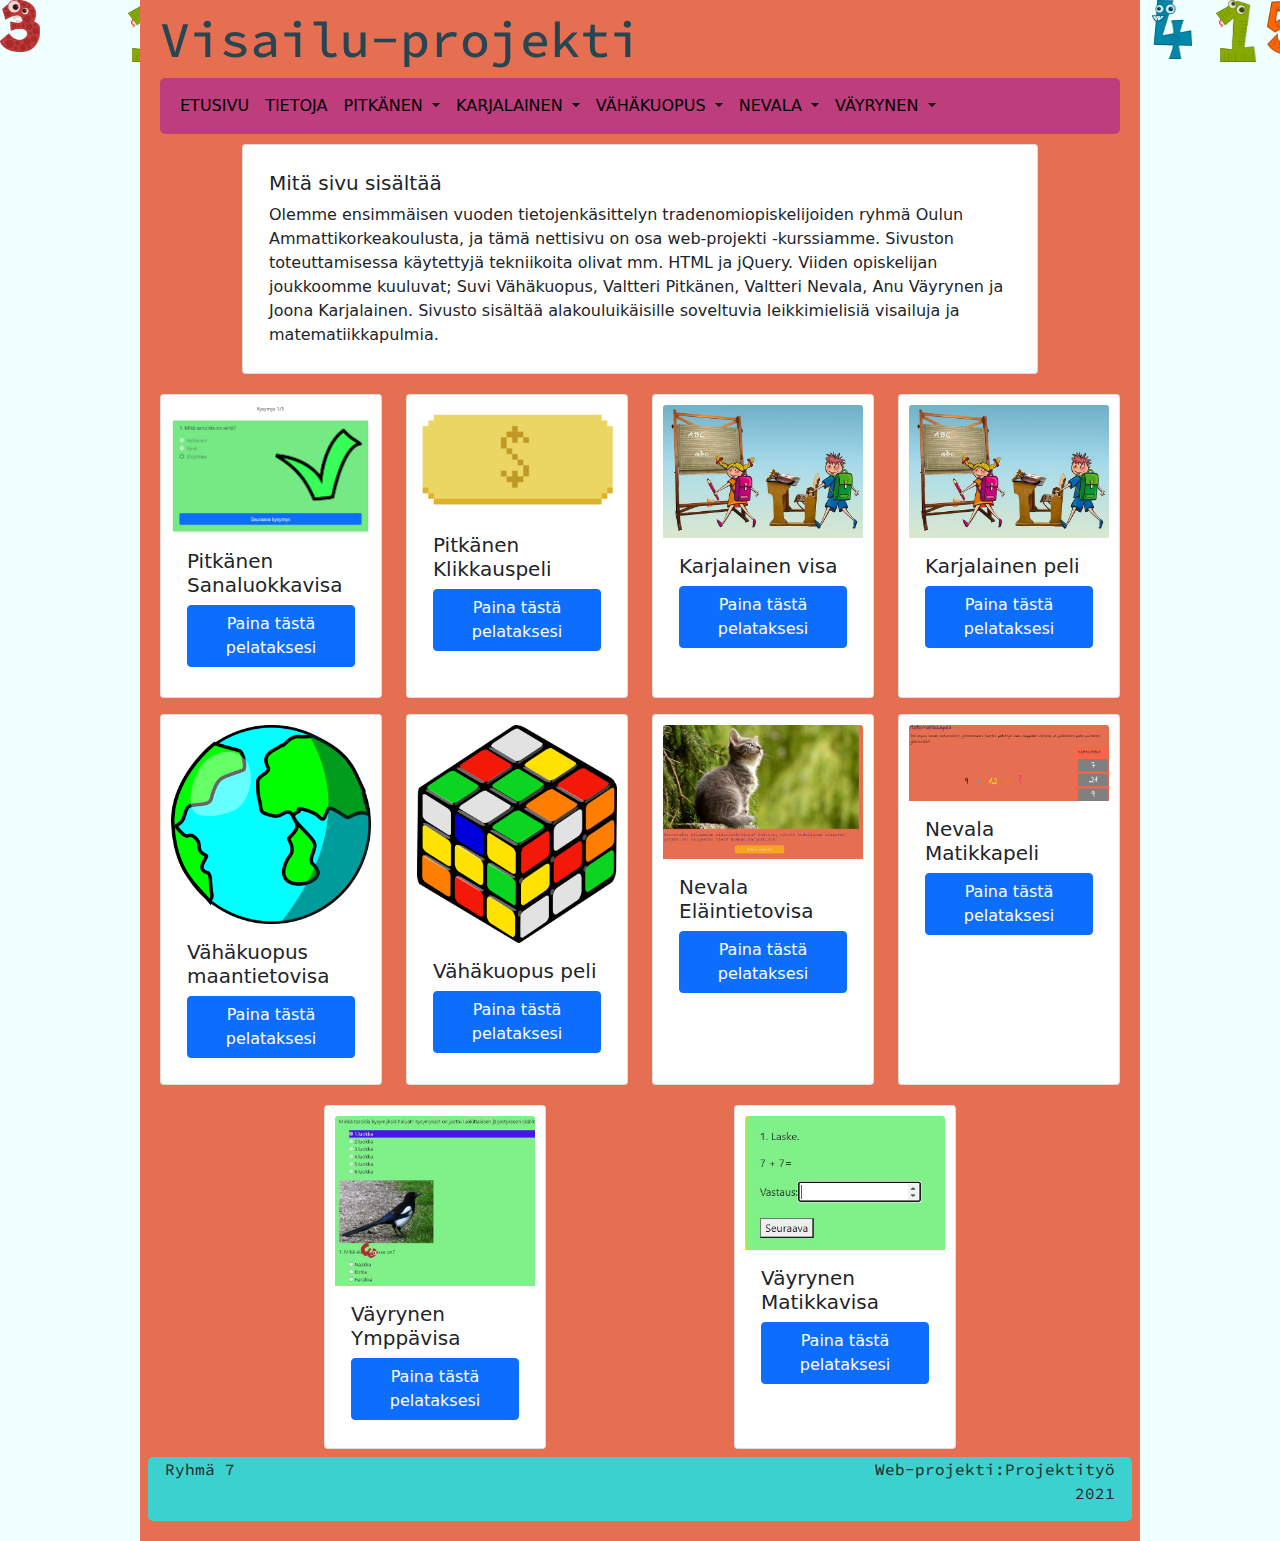
<file: Web-projekti/index.html>
<!DOCTYPE html>
<html lang="fi">
  <head>
    <title>Etusivu</title>
    <meta charset="UTF-8" />
    <meta name="viewport" content="width=device-width, initial-scale=1.0" />
    <link rel="preconnect" href="https://fonts.gstatic.com">
<link href="https://fonts.googleapis.com/css2?family=Amatic+SC&family=Arapey&family=Indie+Flower&family=Source+Code+Pro:wght@300&display=swap" rel="stylesheet">
    <meta name="author" content="StudyGroup 7">
    <link rel="stylesheet" href="css/bootstrap.css">
    <link rel="stylesheet" href="css/yleinen.css" />
  </head>

  <body>
    <div class="set">
            <div><img src="img/ykkonen.png"></div>
            <div><img src="img/kakkonen.png"></div>
            <div><img src="img/kolmonen.png"></div>
            <div><img src="img/nelonen.png"></div>
            <div><img src="img/vitonen.png"></div>
            <div><img src="img/ykkonen.png"></div>
            <div><img src="img/kakkonen.png"></div>
            <div><img src="img/kolmonen.png"></div>
            <div><img src="img/nelonen.png"></div>
            <div><img src="img/vitonen.png"></div>
            <!-- kuvat otettu pixabay sivustolta -->
            <!-- https://pixabay.com/fi/vectors/inventointi-matemaattiset-funktiot-149951/ -->
            <!-- https://pixabay.com/fi/vectors/inventointi-matemaattiset-funktiot-149952/ -->
            <!-- https://pixabay.com/fi/vectors/inventointi-matemaattiset-funktiot-149953/ -->
            <!-- https://pixabay.com/fi/vectors/inventointi-matemaattiset-funktiot-149954/ -->
            <!-- https://pixabay.com/fi/vectors/inventointi-matemaattiset-funktiot-149955/ -->
        </div>
    <main>
      <header>
        <h1>Visailu-projekti</h1>
        
        <nav class="navi navbar navbar-expand-lg navbar-light bg-light">
            <div class="container-fluid">
              <button class="navbar-toggler" type="button" data-bs-toggle="collapse" data-bs-target="#navbarNav" aria-controls="navbarNav" aria-expanded="false" aria-label="Toggle navigation">
                <span class="navbar-toggler-icon"></span>
              </button>
              <div class="collapse navbar-collapse" id="navbarNav">
                <ul class="navbar-nav">
                  <li class="nav-item">
                    <a class="nav-link active" aria-current="page" href="index.html">Etusivu</a>
                  </li>
                  <li class="nav-item">
                    <a class="nav-link" href="tietoja.html">Tietoja</a>
                  </li>
                  <li class="nav-item dropdown">
                    <a class="nav-link dropdown-toggle" href="#" id="navbarDropdownMenuLink" role="button" data-bs-toggle="dropdown" aria-expanded="false">
                      Pitkänen
                    </a>
                    <ul class="navi dropdown-menu" aria-labelledby="navbarDropdownMenuLink">
                      <li><a class="navi dropdown-item" href="pitkanen1.html">Sanaluokkavisa</a></li>
                      <li><a class="navi dropdown-item" href="pitkanen2.html">Klikkauspeli</a></li>
                    </ul>
                  </li>
                  <li class="nav-item dropdown">
                    <a class="nav-link dropdown-toggle" href="#" id="navbarDropdownMenuLink" role="button" data-bs-toggle="dropdown" aria-expanded="false">
                      Karjalainen
                    </a>
                    <ul class="navi dropdown-menu" aria-labelledby="navbarDropdownMenuLink">
                      <li><a class="navi dropdown-item" href="karjalainen1.html">Kesävisa</a></li>
                      <li><a class="navi dropdown-item" href="karjalainen2.html">Matikkapeli</a></li>
                    </ul>
                  </li>
                  <li class="nav-item dropdown">
                    <a class="nav-link dropdown-toggle" href="#" id="navbarDropdownMenuLink" role="button" data-bs-toggle="dropdown" aria-expanded="false">
                      Vähäkuopus
                    </a>
                    <ul class="navi dropdown-menu" aria-labelledby="navbarDropdownMenuLink">
                      <li><a class="navi dropdown-item" href="vahakuopus.html">Maantietovisa</a></li>
                      <li><a class="navi dropdown-item" href="vahakuopus2.html">Peli</a></li>
                    </ul>
                  </li>
                  <li class="nav-item dropdown">
                    <a class="nav-link dropdown-toggle" href="#" id="navbarDropdownMenuLink" role="button" data-bs-toggle="dropdown" aria-expanded="false">
                      Nevala
                    </a>
                    <ul class="navi dropdown-menu" aria-labelledby="navbarDropdownMenuLink">
                      <li><a class="navi dropdown-item" href="nevala1.html">Eläintietovisa</a></li>
                      <li><a class="navi dropdown-item" href="nevala2.html">Matikkapeli</a></li>
                    </ul>
                  </li>
                  <li class="nav-item dropdown">
                    <a class="nav-link dropdown-toggle" href="#" id="navbarDropdownMenuLink" role="button" data-bs-toggle="dropdown" aria-expanded="false">
                      Väyrynen
                    </a>
                    <ul class="navi dropdown-menu" aria-labelledby="navbarDropdownMenuLink">
                      <li><a class="navi dropdown-item" href="vayrynen.html">Ymppävisa</a></li>
                      <li><a class="navi dropdown-item" href="vayrynen1.html">Matikkavisa</a></li>
                    </ul>
                  </li>
                  
                </ul>
              </div>
            </div>
        </nav>
        </div>
      </header>

      <div class="row justify-content-evenly">
        
        <div class="col-md-1"></div>

        <div class="col-md-10">
          <div class="card">
            <div class="card-body">
              <h5 class="card-title">Mitä sivu sisältää</h5>
              <p class="card-text">Olemme ensimmäisen vuoden tietojenkäsittelyn tradenomiopiskelijoiden ryhmä 
                Oulun Ammattikorkeakoulusta, ja tämä nettisivu on osa web-projekti -kurssiamme. Sivuston toteuttamisessa 
                käytettyjä tekniikoita olivat mm. HTML ja jQuery. Viiden opiskelijan joukkoomme kuuluvat; 
                Suvi Vähäkuopus, Valtteri Pitkänen, Valtteri Nevala, Anu Väyrynen ja Joona Karjalainen. 
                Sivusto sisältää alakouluikäisille soveltuvia leikkimielisiä visailuja ja matematiikkapulmia.</p>
            </div>
          </div>
        </div>

        <div class="col-md-1"></div>

      </div>

      <div class="row justify-content-evenly">
        <div class="col-10 col-md-6 col-lg-3">
          <div class="card kortti">
            <img src="img/VisaPit.PNG" class="card-img-top" alt="...">
            <div class="card-body">
              <h5 class="card-title">Pitkänen Sanaluokkavisa</h5>
              <button type="button" class="btn btn-primary"><a href="pitkanen1.html">Paina tästä pelataksesi</a></button>
            </div>
          </div>
        </div>
        <div class="col-10 col-md-6 col-lg-3">
          <div class="card kortti">
            <img src="img/button2.png" class="card-img-top" alt="...">
            <div class="card-body">
              <h5 class="card-title">Pitkänen Klikkauspeli</h5>
              <button type="button" class="btn btn-primary"><a href="pitkanen2.html">Paina tästä pelataksesi</a></button>
            </div>
          </div>
        </div>
        <div class="col-10 col-md-6 col-lg-3">
          <div class="card kortti">
            <img src="img/about.jpg" class="card-img-top" alt="...">
            <div class="card-body">
              <h5 class="card-title">Karjalainen visa</h5>
              <button type="button" class="btn btn-primary"><a href="karjalainen1.html">Paina tästä pelataksesi</a></button>
            </div>
          </div>
        </div>
        <div class="col-10 col-md-6 col-lg-3">
          <div class="card kortti">
            <img src="img/about.jpg" class="card-img-top" alt="...">
            <div class="card-body">
              <h5 class="card-title">Karjalainen peli</h5>
              <button type="button" class="btn btn-primary"><a href="karjalainen2.html">Paina tästä pelataksesi</a></button>
            </div>
          </div>
        </div>


        <div class="col-10 col-md-6 col-lg-3">
          <div class="card kortti">
            <img src="img/maapallo.png" class="card-img-top" alt="...">
            <div class="card-body">
              <h5 class="card-title">Vähäkuopus maantietovisa</h5>
              <button type="button" class="btn btn-primary"><a href="vahakuopus.html">Paina tästä pelataksesi</a></button>
            </div>
          </div>
        </div>
        <div class="col-10 col-md-6 col-lg-3">
          <div class="card kortti">
            <img src="img/rubics.png" class="card-img-top" alt="...">
            <div class="card-body">
              <h5 class="card-title">Vähäkuopus peli</h5>
              <button type="button" class="btn btn-primary"><a href="vahakuopus2.html">Paina tästä pelataksesi</a></button>
            </div>
          </div>
        </div>
        <div class="col-10 col-md-6 col-lg-3">
          <div class="card kortti">
            <img src="img/visakissa.PNG" class="card-img-top" alt="eläinvisa">
            <div class="card-body">
              <h5 class="card-title">Nevala Eläintietovisa</h5>
              <button type="button" class="btn btn-primary"><a href="nevala1.html">Paina tästä pelataksesi</a></button>
            </div>
          </div>
        </div>
        <div class="col-10 col-md-6 col-lg-3">
          <div class="card kortti">
            <img src="img/uusimatikka.PNG" class="card-img-top" alt="matikkavisa">
            <div class="card-body">
              <h5 class="card-title">Nevala Matikkapeli</h5>
              <button type="button" class="btn btn-primary"><a href="nevala2.html">Paina tästä pelataksesi</a></button>
            </div>
          </div>
        </div>
        


        <div class="col-10 col-md-6 col-lg-3">
          <div class="card kortti">
            <img src="img/visaVäy.jpg" class="card-img-top" alt="...">
            <div class="card-body">
              <h5 class="card-title">Väyrynen Ymppävisa</h5>
              <button type="button" class="btn btn-primary"><a href="vayrynen.html">Paina tästä pelataksesi</a></button>
            </div>
          </div>
        </div>

        <div class="col-10 col-md-6 col-lg-3">
          <div class="card kortti">
            <img src="img/visaVäy1.jpg" class="card-img-top" alt="...">
            <div class="card-body">
              <h5 class="card-title">Väyrynen Matikkavisa</h5>
              <button type="button" class="btn btn-primary"><a href="vayrynen1.html">Paina tästä pelataksesi</a></button>
            </div>
          </div>
        </div>
      </div>
        



      <footer class="row">
        <div class= "col-12 col-md-6">
            <p class="text-center text-md-start text-lg-start">Ryhmä 7</p>
        </div>
        <div class= "col-12 col-md-6">
            <p class="text-center text-md-end text-lg-end">Web-projekti:Projektityö <br> 2021</p>
        </div>
    
    </footer>
    </main>
  </body>
  <script src="https://cdn.jsdelivr.net/npm/@popperjs/core@2.6.0/dist/umd/popper.min.js" 
  integrity="sha384-KsvD1yqQ1/1+IA7gi3P0tyJcT3vR+NdBTt13hSJ2lnve8agRGXTTyNaBYmCR/Nwi" 
  crossorigin="anonymous"></script>
  <script src="https://cdn.jsdelivr.net/npm/bootstrap@5.0.0-beta2/dist/js/bootstrap.min.js" 
  integrity="sha384-nsg8ua9HAw1y0W1btsyWgBklPnCUAFLuTMS2G72MMONqmOymq585AcH49TLBQObG" 
  crossorigin="anonymous"></script>
  <script src="https://cdn.jsdelivr.net/npm/jquery@3.6.0/dist/jquery.min.js" 
  integrity="sha256-/xUj+3OJU5yExlq6GSYGSHk7tPXikynS7ogEvDej/m4=" 
  crossorigin="anonymous"></script>
</html>
</file>
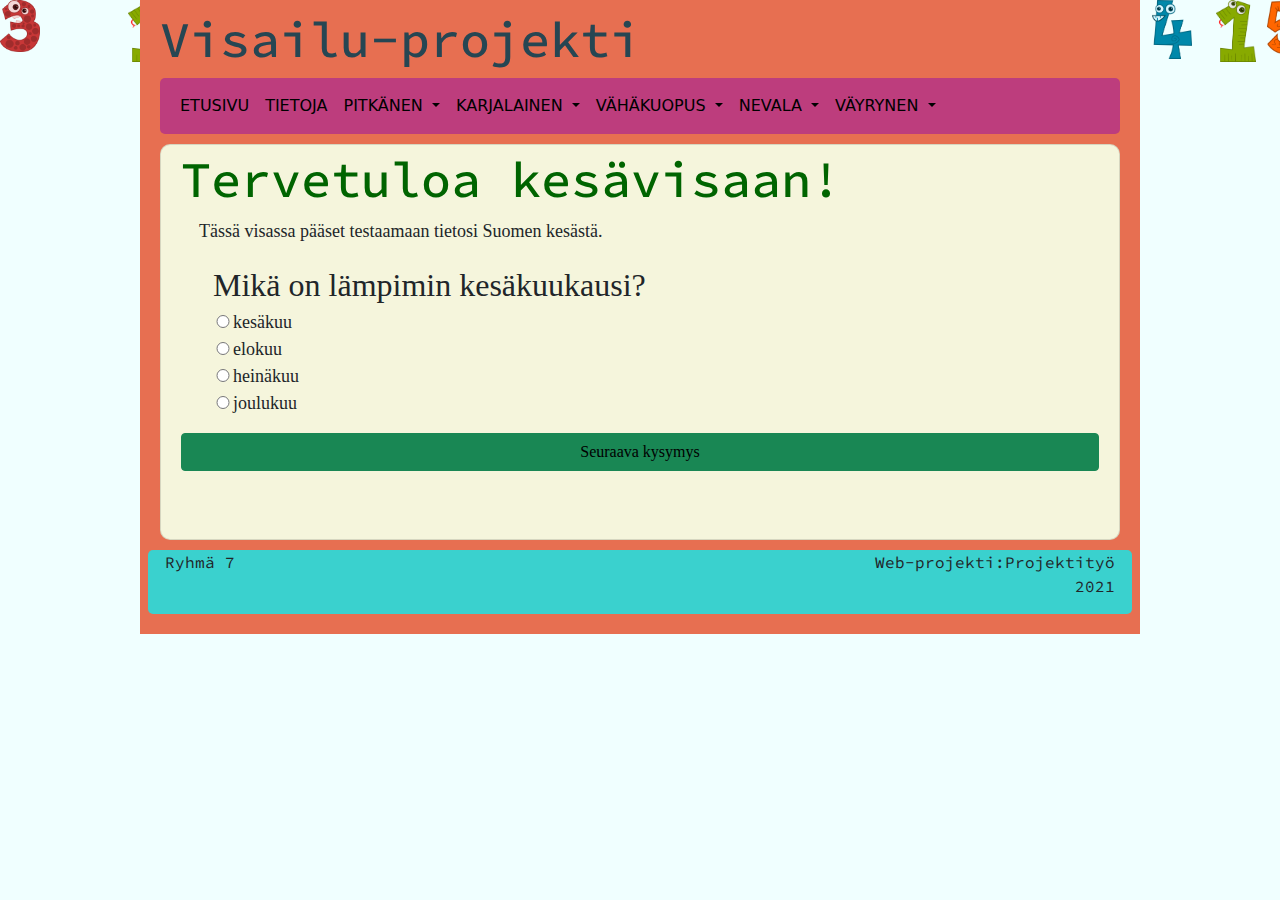
<file: Web-projekti/karjalainen1.html>
<!DOCTYPE html>
<html lang="fi">
  <head>
    <title>Visa</title>
    <meta charset="UTF-8" />
    <meta name="viewport" content="width=device-width, initial-scale=1.0" />
    <meta name="author" content="StudyGroup 7">
    <link rel="preconnect" href="https://fonts.gstatic.com">
<link href="https://fonts.googleapis.com/css2?family=Amatic+SC&family=Arapey&family=Indie+Flower&family=Source+Code+Pro:wght@300&display=swap" rel="stylesheet">
    <link rel="stylesheet" href="css/bootstrap.css">
    <link rel="stylesheet" href="css/yleinen.css" />
    <link rel="stylesheet" href="css/karjalainen.css" />
  </head>

  <body>
    <div class="set">
            <div><img src="img/ykkonen.png"></div>
            <div><img src="img/kakkonen.png"></div>
            <div><img src="img/kolmonen.png"></div>
            <div><img src="img/nelonen.png"></div>
            <div><img src="img/vitonen.png"></div>
            <div><img src="img/ykkonen.png"></div>
            <div><img src="img/kakkonen.png"></div>
            <div><img src="img/kolmonen.png"></div>
            <div><img src="img/nelonen.png"></div>
            <div><img src="img/vitonen.png"></div>
        </div>
    <main>
      <header>
        <h1>Visailu-projekti</h1>
        
        <nav class="navi navbar navbar-expand-lg navbar-light bg-light">
            <div class="container-fluid">
              <button class="navbar-toggler" type="button" data-bs-toggle="collapse" data-bs-target="#navbarNav" aria-controls="navbarNav" aria-expanded="false" aria-label="Toggle navigation">
                <span class="navbar-toggler-icon"></span>
              </button>
              <div class="collapse navbar-collapse" id="navbarNav">
                <ul class="navbar-nav">
                  <li class="nav-item">
                    <a class="nav-link active" aria-current="page" href="index.html">Etusivu</a>
                  </li>
                  <li class="nav-item">
                    <a class="nav-link" href="tietoja.html">Tietoja</a>
                  </li>
                  <li class="nav-item dropdown">
                    <a class="nav-link dropdown-toggle" href="#" id="navbarDropdownMenuLink" role="button" data-bs-toggle="dropdown" aria-expanded="false">
                      Pitkänen
                    </a>
                    <ul class="navi dropdown-menu" aria-labelledby="navbarDropdownMenuLink">
                      <li><a class="navi dropdown-item" href="pitkanen1.html">Sanaluokkavisa</a></li>
                      <li><a class="navi dropdown-item" href="pitkanen2.html">Klikkauspeli</a></li>
                    </ul>
                  </li>
                  <li class="nav-item dropdown">
                    <a class="nav-link dropdown-toggle" href="#" id="navbarDropdownMenuLink" role="button" data-bs-toggle="dropdown" aria-expanded="false">
                      Karjalainen
                    </a>
                    <ul class="navi dropdown-menu" aria-labelledby="navbarDropdownMenuLink">
                      <li><a class="navi dropdown-item" href="karjalainen1.html">Kesävisa</a></li>
                      <li><a class="navi dropdown-item" href="karjalainen2.html">Matikkapeli</a></li>
                    </ul>
                  </li>
                  <li class="nav-item dropdown">
                    <a class="nav-link dropdown-toggle" href="#" id="navbarDropdownMenuLink" role="button" data-bs-toggle="dropdown" aria-expanded="false">
                      Vähäkuopus
                    </a>
                    <ul class="navi dropdown-menu" aria-labelledby="navbarDropdownMenuLink">
                      <li><a class="navi dropdown-item" href="vahakuopus.html">Maantietovisa</a></li>
                      <li><a class="navi dropdown-item" href="vahakuopus2.html">Peli</a></li>
                    </ul>
                  </li>
                  <li class="nav-item dropdown">
                    <a class="nav-link dropdown-toggle" href="#" id="navbarDropdownMenuLink" role="button" data-bs-toggle="dropdown" aria-expanded="false">
                      Nevala
                    </a>
                    <ul class="navi dropdown-menu" aria-labelledby="navbarDropdownMenuLink">
                      <li><a class="navi dropdown-item" href="nevala1.html">Eläintietovisa</a></li>
                      <li><a class="navi dropdown-item" href="nevala2.html">Matikkapeli</a></li>
                    </ul>
                  </li>
                  <li class="nav-item dropdown">
                    <a class="nav-link dropdown-toggle" href="#" id="navbarDropdownMenuLink" role="button" data-bs-toggle="dropdown" aria-expanded="false">
                      Väyrynen
                    </a>
                    <ul class="navi dropdown-menu" aria-labelledby="navbarDropdownMenuLink">
                      <li><a class="navi dropdown-item" href="vayrynen.html">Ymppävisa</a></li>
                      <li><a class="navi dropdown-item" href="vayrynen1.html">Matikkavisa</a></li>
                    </ul>
                  </li>
                  
                </ul>
              </div>
            </div>
        </nav>
        </div>
      </header>

     
      <body>
        <div class="quizContainer card col-12">
            <h1>Tervetuloa kesävisaan!</h1>
            <p>Tässä visassa pääset testaamaan tietosi Suomen kesästä.</p>
            <div class="question"></div>
            <ul class="choiceList"></ul>
            <div class="quizMessage"></div>
            <div class="result"></div>
            <div class="nextButton btn btn-success">Seuraava kysymys</div>
            <br>
        </div>
    </body>

    <footer class="row">
      <div class= "col-12 col-md-6">
          <p class="text-center text-md-start text-lg-start">Ryhmä 7</p>
      </div>
      <div class= "col-12 col-md-6">
          <p class="text-center text-md-end text-lg-end">Web-projekti:Projektityö <br> 2021</p>
      </div>
  
  </footer>
        
    </main>
  </body>
  <script src="https://cdn.jsdelivr.net/npm/@popperjs/core@2.6.0/dist/umd/popper.min.js" 
  integrity="sha384-KsvD1yqQ1/1+IA7gi3P0tyJcT3vR+NdBTt13hSJ2lnve8agRGXTTyNaBYmCR/Nwi" 
  crossorigin="anonymous"></script>
  <script src="https://cdn.jsdelivr.net/npm/bootstrap@5.0.0-beta2/dist/js/bootstrap.min.js" 
  integrity="sha384-nsg8ua9HAw1y0W1btsyWgBklPnCUAFLuTMS2G72MMONqmOymq585AcH49TLBQObG" 
  crossorigin="anonymous"></script>
  <script src="https://cdn.jsdelivr.net/npm/jquery@3.6.0/dist/jquery.min.js" 
  integrity="sha256-/xUj+3OJU5yExlq6GSYGSHk7tPXikynS7ogEvDej/m4=" 
  crossorigin="anonymous"></script>
  <script src="js/karjalainen.js" type="text/javascript"></script>
</html>
</file>
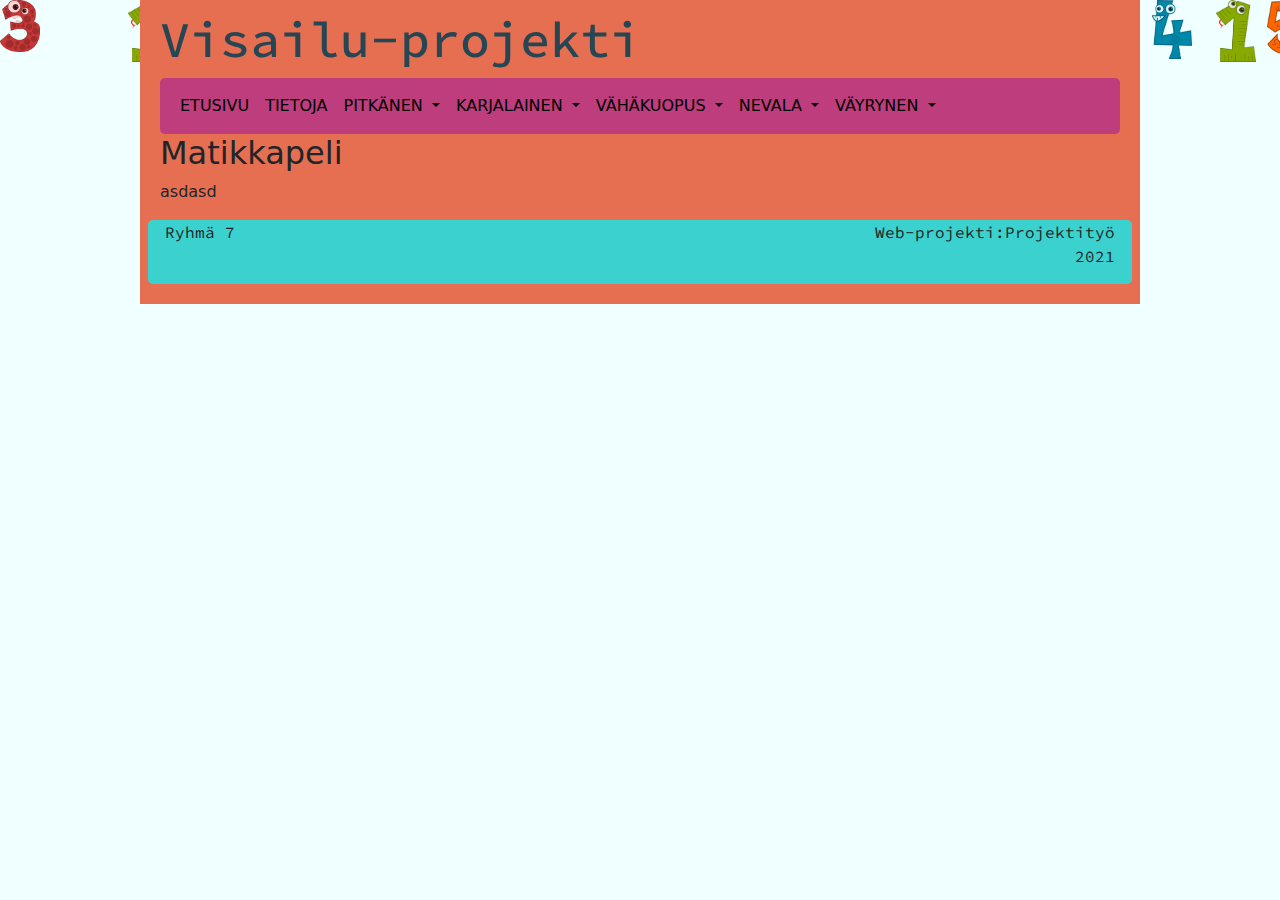
<file: Web-projekti/karjalainen2.html>
<!DOCTYPE html>
<html lang="fi">
  <head>
    <title>Matikkapeli</title>
    <meta charset="UTF-8" />
    <meta name="viewport" content="width=device-width, initial-scale=1.0" />
    <link rel="preconnect" href="https://fonts.gstatic.com">
<link href="https://fonts.googleapis.com/css2?family=Amatic+SC&family=Arapey&family=Indie+Flower&family=Source+Code+Pro:wght@300&display=swap" rel="stylesheet">
    <meta name="author" content="StudyGroup 7">
    <link rel="stylesheet" href="css/bootstrap.css">
    <link rel="stylesheet" href="css/yleinen.css" />
  </head>

  <body>
    <div class="set">
            <div><img src="img/ykkonen.png"></div>
            <div><img src="img/kakkonen.png"></div>
            <div><img src="img/kolmonen.png"></div>
            <div><img src="img/nelonen.png"></div>
            <div><img src="img/vitonen.png"></div>
            <div><img src="img/ykkonen.png"></div>
            <div><img src="img/kakkonen.png"></div>
            <div><img src="img/kolmonen.png"></div>
            <div><img src="img/nelonen.png"></div>
            <div><img src="img/vitonen.png"></div>
        </div>
    <main>
      <header>
        <h1>Visailu-projekti</h1>
        
        <nav class="navi navbar navbar-expand-lg navbar-light bg-light">
            <div class="container-fluid">
              <button class="navbar-toggler" type="button" data-bs-toggle="collapse" data-bs-target="#navbarNav" aria-controls="navbarNav" aria-expanded="false" aria-label="Toggle navigation">
                <span class="navbar-toggler-icon"></span>
              </button>
              <div class="collapse navbar-collapse" id="navbarNav">
                <ul class="navbar-nav">
                  <li class="nav-item">
                    <a class="nav-link active" aria-current="page" href="index.html">Etusivu</a>
                  </li>
                  <li class="nav-item">
                    <a class="nav-link" href="tietoja.html">Tietoja</a>
                  </li>
                  <li class="nav-item dropdown">
                    <a class="nav-link dropdown-toggle" href="#" id="navbarDropdownMenuLink" role="button" data-bs-toggle="dropdown" aria-expanded="false">
                      Pitkänen
                    </a>
                    <ul class="navi dropdown-menu" aria-labelledby="navbarDropdownMenuLink">
                      <li><a class="navi dropdown-item" href="pitkanen1.html">Sanaluokkavisa</a></li>
                      <li><a class="navi dropdown-item" href="pitkanen2.html">Klikkauspeli</a></li>
                    </ul>
                  </li>
                  <li class="nav-item dropdown">
                    <a class="nav-link dropdown-toggle" href="#" id="navbarDropdownMenuLink" role="button" data-bs-toggle="dropdown" aria-expanded="false">
                      Karjalainen
                    </a>
                    <ul class="navi dropdown-menu" aria-labelledby="navbarDropdownMenuLink">
                      <li><a class="navi dropdown-item" href="karjalainen1.html">Kesävisa</a></li>
                      <li><a class="navi dropdown-item" href="karjalainen2.html">Matikkapeli</a></li>
                    </ul>
                  </li>
                  <li class="nav-item dropdown">
                    <a class="nav-link dropdown-toggle" href="#" id="navbarDropdownMenuLink" role="button" data-bs-toggle="dropdown" aria-expanded="false">
                      Vähäkuopus
                    </a>
                    <ul class="navi dropdown-menu" aria-labelledby="navbarDropdownMenuLink">
                      <li><a class="navi dropdown-item" href="vahakuopus.html">Maantietovisa</a></li>
                      <li><a class="navi dropdown-item" href="vahakuopus2.html">Peli</a></li>
                    </ul>
                  </li>
                  <li class="nav-item dropdown">
                    <a class="nav-link dropdown-toggle" href="#" id="navbarDropdownMenuLink" role="button" data-bs-toggle="dropdown" aria-expanded="false">
                      Nevala
                    </a>
                    <ul class="navi dropdown-menu" aria-labelledby="navbarDropdownMenuLink">
                      <li><a class="navi dropdown-item" href="nevala1.html">Eläintietovisa</a></li>
                      <li><a class="navi dropdown-item" href="nevala2.html">Matikkapeli</a></li>
                    </ul>
                  </li>
                  <li class="nav-item dropdown">
                    <a class="nav-link dropdown-toggle" href="#" id="navbarDropdownMenuLink" role="button" data-bs-toggle="dropdown" aria-expanded="false">
                      Väyrynen
                    </a>
                    <ul class="navi dropdown-menu" aria-labelledby="navbarDropdownMenuLink">
                      <li><a class="navi dropdown-item" href="vayrynen.html">Ymppävisa</a></li>
                      <li><a class="navi dropdown-item" href="vayrynen1.html">Matikkavisa</a></li>
                    </ul>
                  </li>
                  
                </ul>
              </div>
            </div>
        </nav>
        </div>
      </header>
      <h2>Matikkapeli</h2>
      <p>asdasd</p>

      <footer class="row">
        <div class= "col-12 col-md-6">
            <p class="text-center text-md-start text-lg-start">Ryhmä 7</p>
        </div>
        <div class= "col-12 col-md-6">
            <p class="text-center text-md-end text-lg-end">Web-projekti:Projektityö <br> 2021</p>
        </div>
    
    </footer>
        
    </main>
  </body>
  <script src="https://cdn.jsdelivr.net/npm/@popperjs/core@2.6.0/dist/umd/popper.min.js" 
  integrity="sha384-KsvD1yqQ1/1+IA7gi3P0tyJcT3vR+NdBTt13hSJ2lnve8agRGXTTyNaBYmCR/Nwi" 
  crossorigin="anonymous"></script>
  <script src="https://cdn.jsdelivr.net/npm/bootstrap@5.0.0-beta2/dist/js/bootstrap.min.js" 
  integrity="sha384-nsg8ua9HAw1y0W1btsyWgBklPnCUAFLuTMS2G72MMONqmOymq585AcH49TLBQObG" 
  crossorigin="anonymous"></script>
  <script src="https://cdn.jsdelivr.net/npm/jquery@3.6.0/dist/jquery.min.js" 
  integrity="sha256-/xUj+3OJU5yExlq6GSYGSHk7tPXikynS7ogEvDej/m4=" 
  crossorigin="anonymous"></script>
</html>
</file>
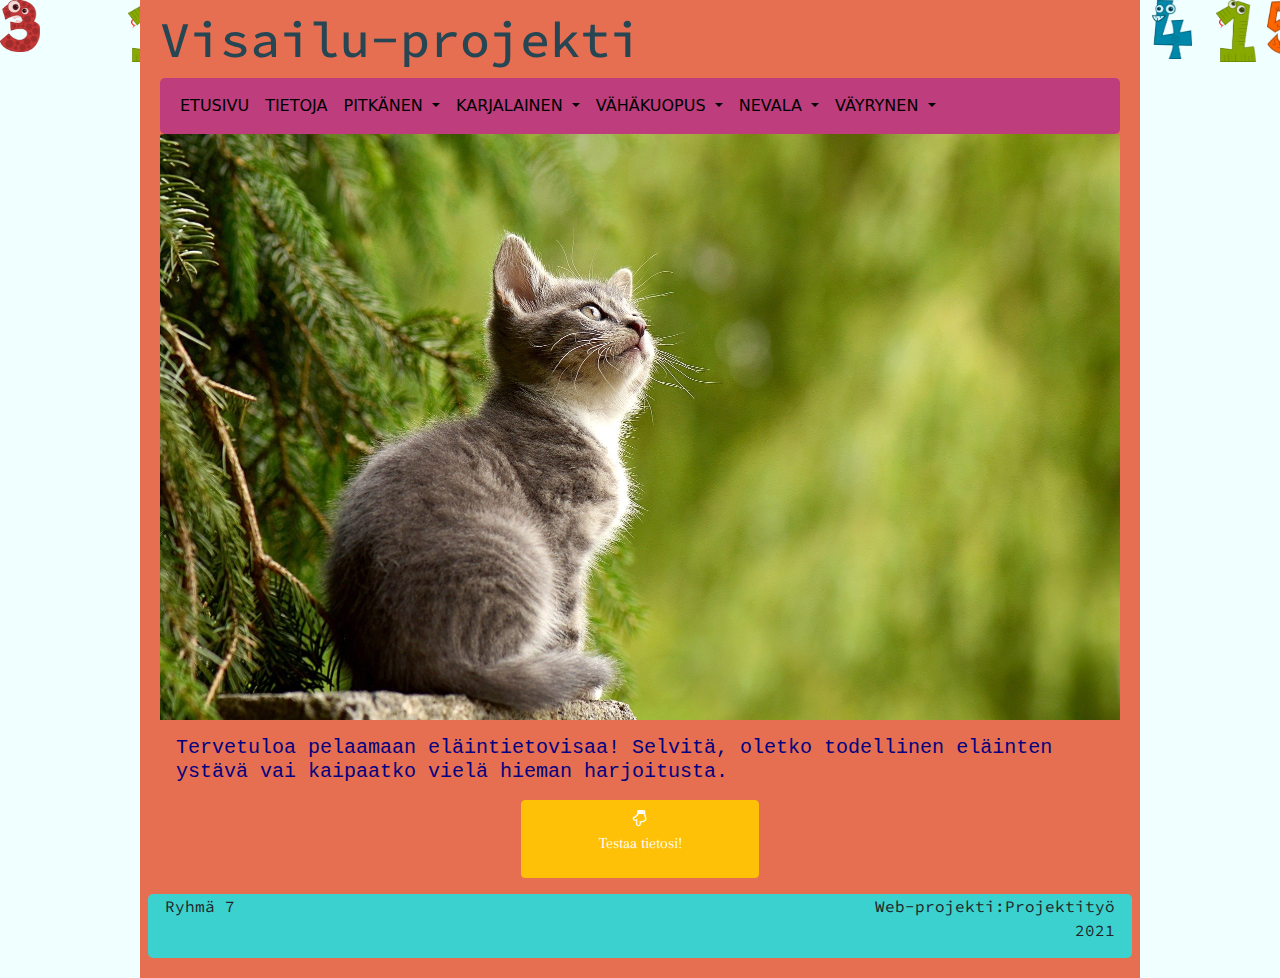
<file: Web-projekti/nevala1.html>
<!DOCTYPE html>
<html lang="fi">

<head>
  <title>Eläintietovisa</title>
  <meta charset="UTF-8" />
  <meta name="viewport" content="width=device-width, initial-scale=1.0" />
  <link rel="preconnect" href="https://fonts.gstatic.com">
  <link href="https://fonts.googleapis.com/css2?family=Amatic+SC&family=Arapey&family=Indie+Flower&family=Source+Code+Pro:wght@300&display=swap" rel="stylesheet">
  <meta name="author" content="StudyGroup 7">
  <link rel="stylesheet" href="css/bootstrap.css">
  <link rel="stylesheet" href="https://stackpath.bootstrapcdn.com/font-awesome/4.7.0/css/font-awesome.min.css" integrity="sha384-wvfXpqpZZVQGK6TAh5PVlGOfQNHSoD2xbE+QkPxCAFlNEevoEH3Sl0sibVcOQVnN" crossorigin="anonymous">
  <link rel="stylesheet" href="css/yleinen.css" />
  <link rel="stylesheet" href="css/nevala.css"/>
</head>

<body>
  <div class="set">
    <div><img src="img/ykkonen.png"></div>
    <div><img src="img/kakkonen.png"></div>
    <div><img src="img/kolmonen.png"></div>
    <div><img src="img/nelonen.png"></div>
    <div><img src="img/vitonen.png"></div>
    <div><img src="img/ykkonen.png"></div>
    <div><img src="img/kakkonen.png"></div>
    <div><img src="img/kolmonen.png"></div>
    <div><img src="img/nelonen.png"></div>
    <div><img src="img/vitonen.png"></div>
  </div>
  <main>
    <header>
      <h1>Visailu-projekti</h1>

      <nav class="navi navbar navbar-expand-lg navbar-light bg-light">
        <div class="container-fluid">
          <button class="navbar-toggler" type="button" data-bs-toggle="collapse" data-bs-target="#navbarNav"
            aria-controls="navbarNav" aria-expanded="false" aria-label="Toggle navigation">
            <span class="navbar-toggler-icon"></span>
          </button>
          <div class="collapse navbar-collapse" id="navbarNav">
            <ul class="navbar-nav">
              <li class="nav-item">
                <a class="nav-link active" aria-current="page" href="index.html">Etusivu</a>
              </li>
              <li class="nav-item">
                <a class="nav-link" href="tietoja.html">Tietoja</a>
              </li>
              <li class="nav-item dropdown">
                <a class="nav-link dropdown-toggle" href="#" id="navbarDropdownMenuLink" role="button"
                  data-bs-toggle="dropdown" aria-expanded="false">
                  Pitkänen
                </a>
                <ul class="navi dropdown-menu" aria-labelledby="navbarDropdownMenuLink">
                  <li><a class="navi dropdown-item" href="pitkanen1.html">Sanaluokkavisa</a></li>
                  <li><a class="navi dropdown-item" href="pitkanen2.html">Klikkauspeli</a></li>
                </ul>
              </li>
              <li class="nav-item dropdown">
                <a class="nav-link dropdown-toggle" href="#" id="navbarDropdownMenuLink" role="button"
                  data-bs-toggle="dropdown" aria-expanded="false">
                  Karjalainen
                </a>
                <ul class="navi dropdown-menu" aria-labelledby="navbarDropdownMenuLink">
                  <li><a class="navi dropdown-item" href="karjalainen1.html">Kesävisa</a></li>
                  <li><a class="navi dropdown-item" href="karjalainen2.html">Matikkapeli</a></li>
                </ul>
              </li>
              <li class="nav-item dropdown">
                <a class="nav-link dropdown-toggle" href="#" id="navbarDropdownMenuLink" role="button"
                  data-bs-toggle="dropdown" aria-expanded="false">
                  Vähäkuopus
                </a>
                <ul class="navi dropdown-menu" aria-labelledby="navbarDropdownMenuLink">
                  <li><a class="navi dropdown-item" href="vahakuopus.html">Maantietovisa</a></li>
                  <li><a class="navi dropdown-item" href="vahakuopus2.html">Peli</a></li>
                </ul>
              </li>
              <li class="nav-item dropdown">
                <a class="nav-link dropdown-toggle" href="#" id="navbarDropdownMenuLink" role="button"
                  data-bs-toggle="dropdown" aria-expanded="false">
                  Nevala
                </a>
                <ul class="navi dropdown-menu" aria-labelledby="navbarDropdownMenuLink">
                  <li><a class="navi dropdown-item" href="nevala1.html">Eläintietovisa</a></li>
                  <li><a class="navi dropdown-item" href="nevala2.html">Matikkapeli</a></li>
                </ul>
              </li>
              <li class="nav-item dropdown">
                <a class="nav-link dropdown-toggle" href="#" id="navbarDropdownMenuLink" role="button"
                  data-bs-toggle="dropdown" aria-expanded="false">
                  Väyrynen
                </a>
                <ul class="navi dropdown-menu" aria-labelledby="navbarDropdownMenuLink">
                  <li><a class="navi dropdown-item" href="vayrynen.html">Ymppävisa</a></li>
                  <li><a class="navi dropdown-item" href="vayrynen1.html">Matikkavisa</a></li>
                </ul>
              </li>

            </ul>
          </div>
        </div>
      </nav>
      </div>
    </header>
    <div>
      <img src="img/pikkukissa.jpg" class="card-img-top img-fluid" alt="kissanpentu">


    </div>

    <div class="card-body col-12 text-danger">
      <h2>Tervetuloa pelaamaan eläintietovisaa! Selvitä, oletko todellinen eläinten ystävä vai kaipaatko
        vielä hieman harjoitusta.</h2>
        </p>
      <div class="row justify-content-evenly">
        <button type="button" id="visa_esille1" class="btn btn-warning col-3"><i class="fa fa-hand-o-down fa-1x"></i><p class="nappi">Testaa tietosi!</p></button>
        
      </div>
      

      <div style="display: none" id="piilossa">
        <div class="row justify-content-evenly">
          <div class="col-lg-6 col-md-4">
            <br>
            <h2>Kysymys 1</h2>
            <p class="text-dark">Millä eläimellä sanotaan olevan 7 elämää?</p>
            <div class="form-check">
              <input class="form-check-input" type="checkbox" name="visa1" value="1" id="visa1a">
              <label class="form-check-label text-dark" for="visa1a">
                <p class="ehdotukset">Kissa</p>
              </label>
            </div>
            <div class="form-check">
              <input class="form-check-input" type="checkbox" name="visa1" value="2" id="visa1b">
              <label class="form-check-label text-dark" for="visa1b">
               <p class="ehdotukset">Koira</p>
              </label>
            </div>
            <div class="form-check">
              <input class="form-check-input" type="checkbox" name="visa1" value="3" id="visa1c">
              <label class="form-check-label text-dark" for="visa1c">
                <p class="ehdotukset">Kilpikonna</p>
              </label>
            </div>
          </div>

          <div class="col-lg-6 col-md-4 ps-lg-5">
            <br>
            <h2>Kysymys 2</h2>
            <p class="text-dark">Mistä eläimestä saat lypsämällä maitoa? </p>
            <div class="form-check">
              <input class="form-check-input" type="checkbox" name="visa2" value="1" id="visa2a">
              <label class="form-check-label text-dark" for="visa2a">
                <p class="ehdotukset">Hevonen</p>
              </label>
            </div>
            <div class="form-check">
              <input class="form-check-input" type="checkbox" name="visa2" value="2" id="visa2b">
              <label class="form-check-label text-dark" for="visa2b">
                <p class="ehdotukset">Lehmä</p>
              </label>
            </div>
            <div class="form-check">
              <input class="form-check-input" type="checkbox" name="visa2" value="3" id="visa2c">
              <label class="form-check-label text-dark" for="visa2c">
                <p class="ehdotukset">Possu</p>
              </label>
            </div>
          </div>
        </div>

        <div class="row justify-content-evenly">
          <div class="col-lg-6 col-md-4">
            <br>
            <h2>Kysymys 3</h2>
            <p class="text-dark">Mikä eläin ei pidä punaisesta väristä ja saattaa suuttua jos näkee sitä?</p>
            <div class="form-check">
              <input class="form-check-input" type="checkbox" name="visa3" value="1" id="visa3a">
              <label class="form-check-label text-dark" for="visa3a">
                <p class="ehdotukset">Ampiainen</p>
              </label>
            </div>
            <div class="form-check">
              <input class="form-check-input" type="checkbox" name="visa3" value="2" id="visa3b">
              <label class="form-check-label text-dark" for="visa3b">
                <p class="ehdotukset">Härkä</p>
              </label>
            </div>
            <div class="form-check">
              <input class="form-check-input" type="checkbox" name="visa3" value="3" id="visa3c">
              <label class="form-check-label text-dark" for="visa3c">
                <p class="ehdotukset">Lammas</p>
              </label>
            </div>
          </div>

          <div class="col-lg-6 col-md-4 ps-lg-5">
            <br>
            <h2>Kysymys 4</h2>
            <p class="text-dark">Mikä näistä eläimistä matelee?</p>
            <div class="form-check">
              <input class="form-check-input" type="checkbox" name="visa4" value="1" id="visa4a">
              <label class="form-check-label text-dark" for="visa4a">
                <p class="ehdotukset">Käärme</p>
              </label>
            </div>
            <div class="form-check">
              <input class="form-check-input" type="checkbox" name="visa4" value="2" id="visa4b">
              <label class="form-check-label text-dark" for="visa4b">
                <p class="ehdotukset">Kameli</p>
              </label>
            </div>
            <div class="form-check">
              <input class="form-check-input" type="checkbox" name="visa4" value="3" id="visa4c">
              <label class="form-check-label text-dark" for="visa4c">
                <p class="ehdotukset">Sammakko</p>
              </label>
            </div>
          </div>
        </div>

        <div class="row justify-content-evenly">
          <div class="col-lg-6 col-md-4">
            <br>
            <h2>Kysymys 5</h2>
            <p class="text-dark">Millä näistä eläimistä on kyttyrä? </p>
            <div class="form-check">
              <input class="form-check-input" type="checkbox" name="visa5" value="1" id="visa5a">
              <label class="form-check-label text-dark" for="visa5a">
                <p class="ehdotukset">Kilpikonna</p>
              </label>
            </div>
            <div class="form-check">
              <input class="form-check-input" type="checkbox" name="visa5" value="2" id="visa5b">
              <label class="form-check-label text-dark" for="visa5b">
                <p class="ehdotukset">Sarvikuono</p>
              </label>
            </div>
            <div class="form-check">
              <input class="form-check-input" type="checkbox" name="visa5" value="3" id="visa5c">
              <label class="form-check-label text-dark" for="visa5c">
                <p class="ehdotukset">Kameli</p>
              </label>
            </div>
          </div>

          <div class="col-lg-6 col-md-4 ps-lg-5">
            <br>
            <h2>Kysymys 6</h2>
            <p class="text-dark">Millä eläimellä on kyky vaihtaa väriä?</p>
            <div class="form-check">
              <input class="form-check-input" type="checkbox" name="visa6" value="1" id="visa6a">
              <label class="form-check-label text-dark" for="visa6a">
                <p class="ehdotukset">Kameleontti</p>
              </label>
            </div>
            <div class="form-check">
              <input class="form-check-input" type="checkbox" name="visa6" value="2" id="visa6b">
              <label class="form-check-label text-dark" for="visa6b">
                <p class="ehdotukset">Apina</p>
              </label>
            </div>
            <div class="form-check">
              <input class="form-check-input" type="checkbox" name="visa6" value="3" id="visa6c">
              <label class="form-check-label text-dark" for="visa6c">
                <p class="ehdotukset">Leopardi</p>
              </label>
            </div>
          </div>
        </div>

        <div class="row justify-content-evenly">
          <div class="col-lg-6 col-md-4">
            <br>
            <h2>Kysymys 7</h2>
            <p class="text-dark">Mistä eläimestä lähtee paha haju?</p>
            <div class="form-check">
              <input class="form-check-input" type="checkbox" name="visa7" value="1" id="visa7a">
              <label class="form-check-label text-dark" for="visa7a">
                <p class="ehdotukset">Karhu</p>
              </label>
            </div>
            <div class="form-check">
              <input class="form-check-input" type="checkbox" name="visa7" value="2" id="visa7b">
              <label class="form-check-label text-dark" for="visa7b">
                <p class="ehdotukset">Haisunäätä</p>
              </label>
            </div>
            <div class="form-check">
              <input class="form-check-input" type="checkbox" name="visa7" value="3" id="visa7c">
              <label class="form-check-label text-dark" for="visa7c">
                <p class="ehdotukset">Kettu</p>
              </label>
            </div>
          </div>

          <div class="col-lg-6 col-md-4 ps-lg-5">
            <br>
            <h2>Kysymys 8</h2>
            <p class= "text-dark">Mikä eläin nukkuu talviunta?</p>
            <div class="form-check">
              <input class="form-check-input" type="checkbox" name="visa8" value="1" id="visa8a">
              <label class="form-check-label text-dark" for="visa8a">
                <p class="ehdotukset">Kuukkeli</p>
              </label>
            </div>
            <div class="form-check">
              <input class="form-check-input" type="checkbox" name="visa8" value="2" id="visa8b">
              <label class="form-check-label text-dark" for="visa8b">
                <p class="ehdotukset">Koira</p>
              </label>
            </div>
            <div class="form-check">
              <input class="form-check-input" type="checkbox" name="visa8" value="3" id="visa8c">
              <label class="form-check-label text-dark" for="visa8c">
                <p class="ehdotukset">Karhu</p>
              </label>
            </div>
          </div>
        </div>

        <div class="row justify-content-evenly">
          <div class="col-lg-6 col-md-4">
            <br>
            <h2>Kysymys 9</h2>
            <p class= "text-dark">Mikä on maailman suurin nisäkäs?</p>
            <div class="form-check">
              <input class="form-check-input" type="checkbox" name="visa9" value="1" id="visa9a">
              <label class="form-check-label text-dark" for="visa9a">
                <p class="ehdotukset">Kirahvi</p>
              </label>
            </div>
            <div class="form-check">
              <input class="form-check-input" type="checkbox" name="visa9" value="2" id="visa9b">
              <label class="form-check-label text-dark" for="visa9b">
                <p class="ehdotukset">Sinivalas</p>
              </label>
            </div>
            <div class="form-check">
              <input class="form-check-input" type="checkbox" name="visa9" value="3" id="visa9c">
              <label class="form-check-label text-dark" for="visa9c">
                <p class="ehdotukset">Elefantti</p>
              </label>
            </div>
          </div>

          <div class="col-lg-6 col-md-4 ps-lg-5">
            <br>
            <h2>Kysymys 10</h2>
            <p class= "text-dark">Mikä näistä eläimistä näkee selvästi pimeässä?</p>
            <div class="form-check">
              <input class="form-check-input" type="checkbox" name="visa10" value="1" id="visa10a">
              <label class="form-check-label text-dark" for="visa10a">
                <p class="ehdotukset">Hamsteri</p>
              </label>
            </div>
            <div class="form-check">
              <input class="form-check-input" type="checkbox" name="visa10" value="2" id="visa10b">
              <label class="form-check-label text-dark" for="visa10b">
                <p class="ehdotukset">Delfiini</p>
              </label>
            </div>
            <div class="form-check">
              <input class="form-check-input" type="checkbox" name="visa10" value="3" id="visa10c">
              <label class="form-check-label text-dark" for="visa10c">
                <p class="ehdotukset">Lepakko</p>
              </label>
            </div>
          </div>
        </div>
      </div>

      <div style="display: none" id="piilossa1">
        <br>
          <br>
          <br>
        <div class="row justify-content-evenly">
          
          <button type="button" id="näytä_tulos" class="btn btn-warning col-3"><p class="nappi2">Tulokset!</p></button>
        </div>
      </div>
      <div class="row justify-content-center pe-10 mt-5 ms-5" style="display: none;" id="tausta">
        <p class="col-md-6" id="tulos"></p><figure style= "display:none"id="kuva5">
          <i class="fa fa-trophy fa-5x ps-7" style="color:yellow;" aria-hidden="true"></i>
        </figure>
        <figure style= "display:none"id="kuva1">
          <i class="fa fa-thumbs-o-down fa-4x ps-7 text-lg-end" style="color:red;" aria-hidden="true" id="palaute"></i>
        </figure>
      </div>
   
</div>

</div>


    </div>


    <footer class="row">
      <div class= "col-12 col-md-6">
          <p class="text-center text-md-start text-lg-start">Ryhmä 7</p>
      </div>
      <div class= "col-12 col-md-6">
          <p class="text-center text-md-end text-lg-end">Web-projekti:Projektityö <br> 2021</p>
      </div>
  
  </footer>

  </main>
</body>
<script src="https://cdn.jsdelivr.net/npm/@popperjs/core@2.6.0/dist/umd/popper.min.js"
  integrity="sha384-KsvD1yqQ1/1+IA7gi3P0tyJcT3vR+NdBTt13hSJ2lnve8agRGXTTyNaBYmCR/Nwi" crossorigin="anonymous"></script>
<script src="https://cdn.jsdelivr.net/npm/bootstrap@5.0.0-beta2/dist/js/bootstrap.min.js"
  integrity="sha384-nsg8ua9HAw1y0W1btsyWgBklPnCUAFLuTMS2G72MMONqmOymq585AcH49TLBQObG" crossorigin="anonymous"></script>
<script src="https://cdn.jsdelivr.net/npm/jquery@3.6.0/dist/jquery.min.js"
  integrity="sha256-/xUj+3OJU5yExlq6GSYGSHk7tPXikynS7ogEvDej/m4=" crossorigin="anonymous"></script>
<script src="js/nevala1.js" type="text/javascript"></script>

</html>


</div>
</file>
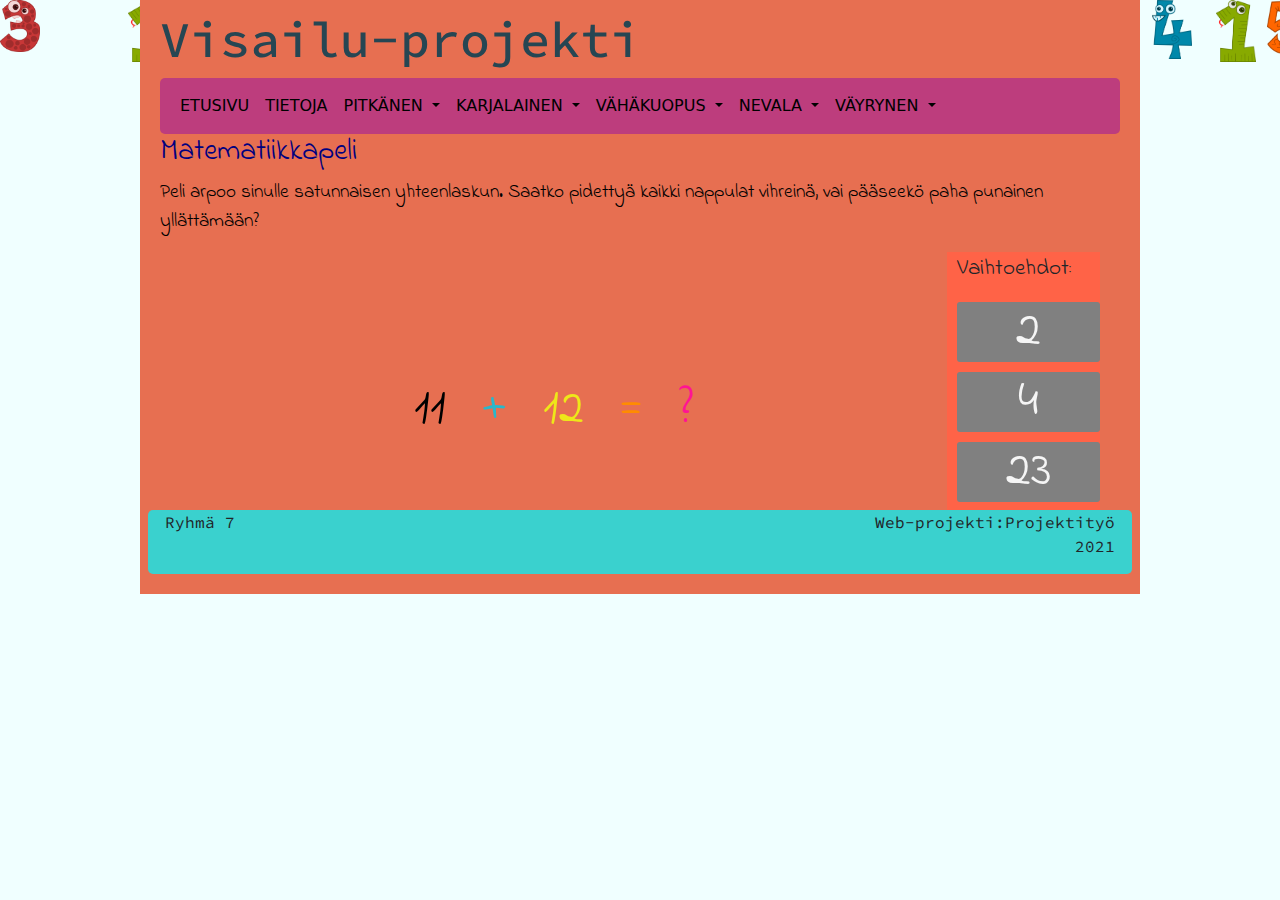
<file: Web-projekti/nevala2.html>
<!DOCTYPE html>
<html lang="en">
<head>
  <meta charset="UTF-8">
  <meta http-equiv="X-UA-Compatible" content="IE=edge">
  <meta name="viewport" content="width=device-width, initial-scale=1.0">
  <link rel="preconnect" href="https://fonts.gstatic.com">
<link href="https://fonts.googleapis.com/css2?family=Amatic+SC&family=Arapey&family=Indie+Flower&family=Source+Code+Pro:wght@300&display=swap" rel="stylesheet">
  <link rel="stylesheet" href="css/bootstrap.css">
  <link rel="stylesheet" href="https://stackpath.bootstrapcdn.com/font-awesome/4.7.0/css/font-awesome.min.css" integrity="sha384-wvfXpqpZZVQGK6TAh5PVlGOfQNHSoD2xbE+QkPxCAFlNEevoEH3Sl0sibVcOQVnN" crossorigin="anonymous">
  <link rel="stylesheet" href="css/yleinen.css" />
  <link rel="stylesheet" href="css/nevala.css"/>
  <title>Document</title>
</head>
<body>
  
  <div class="set">
    <div><img src="img/ykkonen.png"></div>
    <div><img src="img/kakkonen.png"></div>
    <div><img src="img/kolmonen.png"></div>
    <div><img src="img/nelonen.png"></div>
    <div><img src="img/vitonen.png"></div>
    <div><img src="img/ykkonen.png"></div>
    <div><img src="img/kakkonen.png"></div>
    <div><img src="img/kolmonen.png"></div>
    <div><img src="img/nelonen.png"></div>
    <div><img src="img/vitonen.png"></div>
  </div>
  <main>
    <header>
      <h1>Visailu-projekti</h1>

      <nav class="navi navbar navbar-expand-lg navbar-light bg-light">
        <div class="container-fluid">
          <button class="navbar-toggler" type="button" data-bs-toggle="collapse" data-bs-target="#navbarNav"
            aria-controls="navbarNav" aria-expanded="false" aria-label="Toggle navigation">
            <span class="navbar-toggler-icon"></span>
          </button>
          <div class="collapse navbar-collapse" id="navbarNav">
            <ul class="navbar-nav">
              <li class="nav-item">
                <a class="nav-link active" aria-current="page" href="index.html">Etusivu</a>
              </li>
              <li class="nav-item">
                <a class="nav-link" href="tietoja.html">Tietoja</a>
              </li>
              <li class="nav-item dropdown">
                <a class="nav-link dropdown-toggle" href="#" id="navbarDropdownMenuLink" role="button"
                  data-bs-toggle="dropdown" aria-expanded="false">
                  Pitkänen
                </a>
                <ul class="navi dropdown-menu" aria-labelledby="navbarDropdownMenuLink">
                  <li><a class="navi dropdown-item" href="pitkanen1.html">Sanaluokkavisa</a></li>
                  <li><a class="navi dropdown-item" href="pitkanen2.html">Klikkauspeli</a></li>
                </ul>
              </li>
              <li class="nav-item dropdown">
                <a class="nav-link dropdown-toggle" href="#" id="navbarDropdownMenuLink" role="button"
                  data-bs-toggle="dropdown" aria-expanded="false">
                  Karjalainen
                </a>
                <ul class="navi dropdown-menu" aria-labelledby="navbarDropdownMenuLink">
                  <li><a class="navi dropdown-item" href="karjalainen1.html">Kesävisa</a></li>
                  <li><a class="navi dropdown-item" href="karjalainen2.html">Matikkapeli</a></li>
                </ul>
              </li>
              <li class="nav-item dropdown">
                <a class="nav-link dropdown-toggle" href="#" id="navbarDropdownMenuLink" role="button"
                  data-bs-toggle="dropdown" aria-expanded="false">
                  Vähäkuopus
                </a>
                <ul class="navi dropdown-menu" aria-labelledby="navbarDropdownMenuLink">
                  <li><a class="navi dropdown-item" href="vahakuopus.html">Maantietovisa</a></li>
                  <li><a class="navi dropdown-item" href="vahakuopus2.html">Peli</a></li>
                </ul>
              </li>
              <li class="nav-item dropdown">
                <a class="nav-link dropdown-toggle" href="#" id="navbarDropdownMenuLink" role="button"
                  data-bs-toggle="dropdown" aria-expanded="false">
                  Nevala
                </a>
                <ul class="navi dropdown-menu" aria-labelledby="navbarDropdownMenuLink">
                  <li><a class="navi dropdown-item" href="nevala1.html">Eläintietovisa</a></li>
                  <li><a class="navi dropdown-item" href="nevala2.html">Matikkapeli</a></li>
                </ul>
              </li>
              <li class="nav-item dropdown">
                <a class="nav-link dropdown-toggle" href="#" id="navbarDropdownMenuLink" role="button"
                  data-bs-toggle="dropdown" aria-expanded="false">
                  Väyrynen
                </a>
                <ul class="navi dropdown-menu" aria-labelledby="navbarDropdownMenuLink">
                  <li><a class="navi dropdown-item" href="vayrynen.html">Ymppävisa</a></li>
                  <li><a class="navi dropdown-item" href="vayrynen1.html">Matikkavisa</a></li>
                </ul>
              </li>

            </ul>
          </div>
        </div>
      </nav>
      </div>
    </header>
    <h2 class="matikka">Matematiikkapeli</h2>
    <p class="teksti">Peli arpoo sinulle satunnaisen yhteenlaskun. Saatko pidettyä kaikki nappulat vihreinä, vai pääseekö paha punainen yllättämään? </p>
    <div class="kokohomma">
<div class="laskut">
<h1 id="num1" style="color: black;">1</h1>
<h1 id="plussa" style="color:#2ab7ca">+</h1>
<h1 id="num2" style="color: #eee719;">1</h1>
<h1 id="yhtäsuuri" style="color: darkorange;">=</h1>
<h1 id="kysymys" style="color:deeppink">?</h1> 

 
</div>
<div class="answer-options">
  <p class="vaihtoehdot">Vaihtoehdot:</p>
<h1 id="option1">1</h1>
<h1 id="option2">2</h1>
<h1 id="option3">3</h1>    



</div>
<figure style= "display:none"id="hidden1">
  <i class="fa fa-star-o fa-4x" aria-hidden="true"></i>
</figure>
<figure style= "display:none"id="hidden">
  <i class="fa fa-window-close fa-4x" aria-hidden="true"></i>
</figure>

    </div>

 









    <footer class="row">
      <div class= "col-12 col-md-6">
          <p class="text-center text-md-start text-lg-start">Ryhmä 7</p>
      </div>
      <div class= "col-12 col-md-6">
          <p class="text-center text-md-end text-lg-end">Web-projekti:Projektityö <br> 2021</p>
      </div>
  
  </footer>

    <script src="https://cdn.jsdelivr.net/npm/@popperjs/core@2.6.0/dist/umd/popper.min.js"
    integrity="sha384-KsvD1yqQ1/1+IA7gi3P0tyJcT3vR+NdBTt13hSJ2lnve8agRGXTTyNaBYmCR/Nwi" crossorigin="anonymous"></script>
  <script src="https://cdn.jsdelivr.net/npm/bootstrap@5.0.0-beta2/dist/js/bootstrap.min.js"
    integrity="sha384-nsg8ua9HAw1y0W1btsyWgBklPnCUAFLuTMS2G72MMONqmOymq585AcH49TLBQObG" crossorigin="anonymous"></script>
  <script src="https://cdn.jsdelivr.net/npm/jquery@3.6.0/dist/jquery.min.js"
    integrity="sha256-/xUj+3OJU5yExlq6GSYGSHk7tPXikynS7ogEvDej/m4=" crossorigin="anonymous"></script>

  <script src="js/nevala2.js" type="text/javascript"></script>
</body>
</html>
</file>
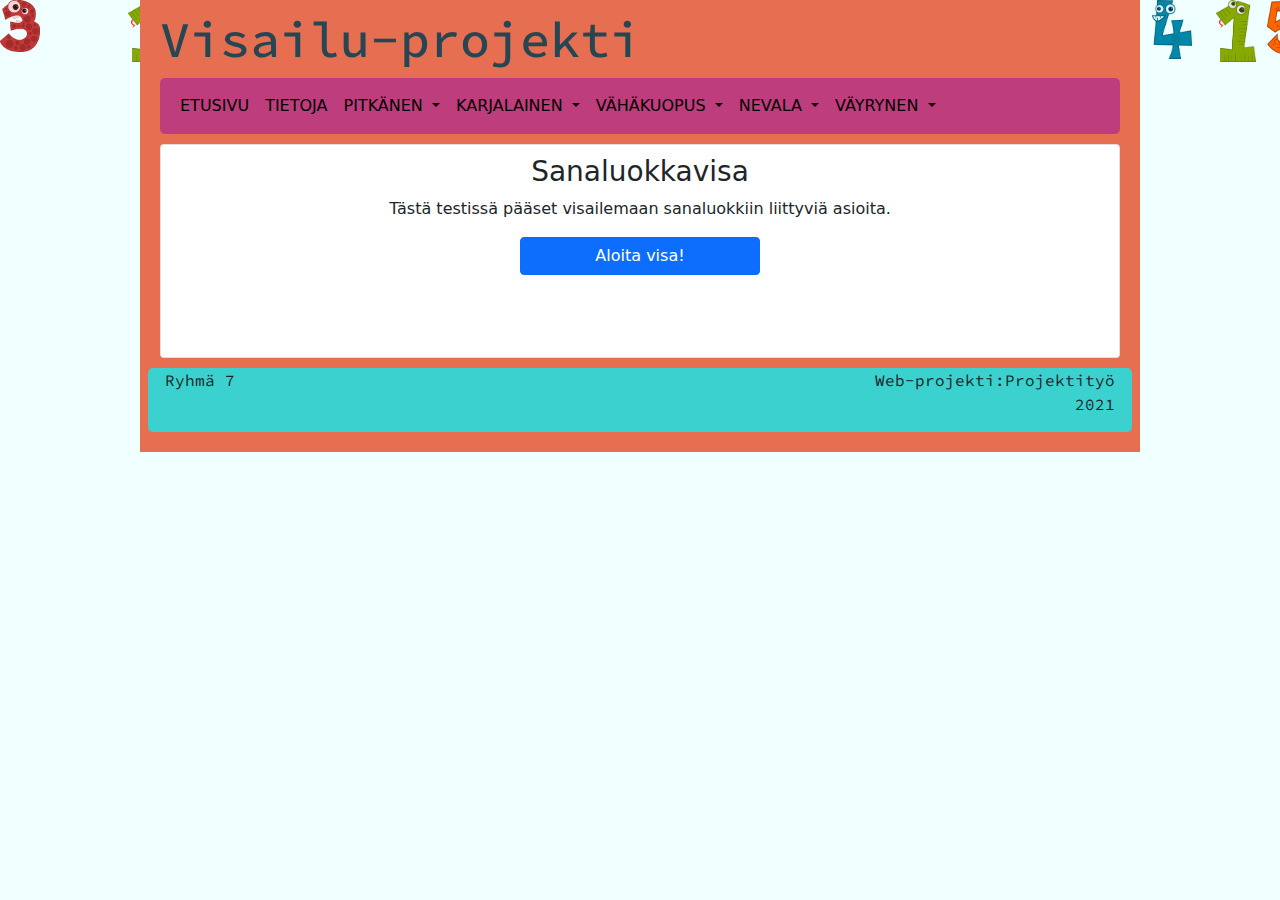
<file: Web-projekti/pitkanen1.html>
<!DOCTYPE html>
<html lang="fi">

<head>
  <title>Pitkänen Sanaluokkavisa</title>
  <meta charset="UTF-8" />
  <meta name="viewport" content="width=device-width, initial-scale=1.0" />
  <link rel="preconnect" href="https://fonts.gstatic.com">
  <link
    href="https://fonts.googleapis.com/css2?family=Amatic+SC&family=Arapey&family=Indie+Flower&family=Source+Code+Pro:wght@300&display=swap"
    rel="stylesheet">
  <meta name="author" content="StudyGroup 7">
  <link href="https://stackpath.bootstrapcdn.com/font-awesome/4.7.0/css/font-awesome.min.css" rel="stylesheet"
    integrity="sha384-wvfXpqpZZVQGK6TAh5PVlGOfQNHSoD2xbE+QkPxCAFlNEevoEH3Sl0sibVcOQVnN" crossorigin="anonymous">
  <link rel="stylesheet" href="css/bootstrap.css">
  <link rel="stylesheet" href="css/yleinen.css" />
  <link rel="stylesheet" href="css/pitkanen.css" />
</head>

<body>
  <div class="set">
    <div><img src="img/ykkonen.png"></div>
    <div><img src="img/kakkonen.png"></div>
    <div><img src="img/kolmonen.png"></div>
    <div><img src="img/nelonen.png"></div>
    <div><img src="img/vitonen.png"></div>
    <div><img src="img/ykkonen.png"></div>
    <div><img src="img/kakkonen.png"></div>
    <div><img src="img/kolmonen.png"></div>
    <div><img src="img/nelonen.png"></div>
    <div><img src="img/vitonen.png"></div>
  </div>
  <main>
    <header>
      <h1>Visailu-projekti</h1>

      <nav class="navi navbar navbar-expand-lg navbar-light bg-light">
        <div class="container-fluid">
          <button class="navbar-toggler" type="button" data-bs-toggle="collapse" data-bs-target="#navbarNav"
            aria-controls="navbarNav" aria-expanded="false" aria-label="Toggle navigation">
            <span class="navbar-toggler-icon"></span>
          </button>
          <div class="collapse navbar-collapse" id="navbarNav">
            <ul class="navbar-nav">
              <li class="nav-item">
                <a class="nav-link active" aria-current="page" href="index.html">Etusivu</a>
              </li>
              <li class="nav-item">
                <a class="nav-link" href="tietoja.html">Tietoja</a>
              </li>
              <li class="nav-item dropdown">
                <a class="nav-link dropdown-toggle" href="#" id="navbarDropdownMenuLink" role="button"
                  data-bs-toggle="dropdown" aria-expanded="false">
                  Pitkänen
                </a>
                <ul class="navi dropdown-menu" aria-labelledby="navbarDropdownMenuLink">
                  <li><a class="navi dropdown-item" href="pitkanen1.html">Sanaluokkavisa</a></li>
                  <li><a class="navi dropdown-item" href="pitkanen2.html">Klikkauspeli</a></li>
                </ul>
              </li>
              <li class="nav-item dropdown">
                <a class="nav-link dropdown-toggle" href="#" id="navbarDropdownMenuLink" role="button"
                  data-bs-toggle="dropdown" aria-expanded="false">
                  Karjalainen
                </a>
                <ul class="navi dropdown-menu" aria-labelledby="navbarDropdownMenuLink">
                  <li><a class="navi dropdown-item" href="karjalainen1.html">Kesävisa</a></li>
                  <li><a class="navi dropdown-item" href="karjalainen2.html">Matikkapeli</a></li>
                </ul>
              </li>
              <li class="nav-item dropdown">
                <a class="nav-link dropdown-toggle" href="#" id="navbarDropdownMenuLink" role="button"
                  data-bs-toggle="dropdown" aria-expanded="false">
                  Vähäkuopus
                </a>
                <ul class="navi dropdown-menu" aria-labelledby="navbarDropdownMenuLink">
                  <li><a class="navi dropdown-item" href="vahakuopus.html">Maantietovisa</a></li>
                  <li><a class="navi dropdown-item" href="vahakuopus2.html">Peli</a></li>
                </ul>
              </li>
              <li class="nav-item dropdown">
                <a class="nav-link dropdown-toggle" href="#" id="navbarDropdownMenuLink" role="button"
                  data-bs-toggle="dropdown" aria-expanded="false">
                  Nevala
                </a>
                <ul class="navi dropdown-menu" aria-labelledby="navbarDropdownMenuLink">
                  <li><a class="navi dropdown-item" href="nevala1.html">Eläintietovisa</a></li>
                  <li><a class="navi dropdown-item" href="nevala2.html">Matikkapeli</a></li>
                </ul>
              </li>
              <li class="nav-item dropdown">
                <a class="nav-link dropdown-toggle" href="#" id="navbarDropdownMenuLink" role="button"
                  data-bs-toggle="dropdown" aria-expanded="false">
                  Väyrynen
                </a>
                <ul class="navi dropdown-menu" aria-labelledby="navbarDropdownMenuLink">
                  <li><a class="navi dropdown-item" href="vayrynen.html">Ymppävisa</a></li>
                  <li><a class="navi dropdown-item" href="vayrynen1.html">Matikkavisa</a></li>
                </ul>
              </li>

            </ul>
          </div>
        </div>
      </nav>
      </div>
    </header>

    <div class="card col-12">
      <h3 class="teksti">Sanaluokkavisa</h3>
      <p class="teksti">Tästä testissä pääset visailemaan sanaluokkiin liittyviä asioita.</p>
      <div class="row justify-content-evenly">
        <button type="button" id="show_quiz1" class="btn btn-primary col-6 col-md-3">Aloita visa!</button>
        <div>
          <br>
          <p class="teksti" id="amount1"></p>
        </div>


      </div>
      <div style="display: none" id="hidden1">
        <div class="row justify-content-evenly">
          <div class="card col-12 col-md-8" id="kortti1">
            <div class="row">
              <div class="col-6">
                <p>1. Mikä sanoista on verbi?</p>
                <div class="form-check">
                  <input class="form-check-input" type="radio" name="quiz1" value="1" id="quiz1a">
                  <label class="form-check-label" for="quiz1a">
                    Keltainen
                  </label>
                </div>
                <div class="form-check">
                  <input class="form-check-input" type="radio" name="quiz1" value="2" id="quiz1b">
                  <label class="form-check-label" for="quiz1b">
                    Kynä
                  </label>
                </div>
                <div class="form-check">
                  <input class="form-check-input" type="radio" name="quiz1" value="3" id="quiz1c">
                  <label class="form-check-label" for="quiz1c">
                    Kirjoittaa
                  </label>
                </div>
              </div>
              <div class="col-6">
                <p id="ans1"></p>
                <figure>
                  <img src="img/correct.png" style="display: none" id="hiddenPic1" alt="...">
                </figure>
              </div>
            </div>
            <br>
            <button type="button" id="next1" class="btn btn-primary col-12">Seuraava kysymys</button>
          </div>
        </div>
      </div>

      <div style="display: none" id="hidden2">
        <div class="row justify-content-evenly">
          <div class="card col-12 col-md-8" id="kortti2">
            <div class="row">
              <div class="col-6">
                <p>2. Mikä sanoista on adjektiivi?</p>
                <div class="form-check">
                  <input class="form-check-input" type="radio" name="quiz2" value="1" id="quiz2a">
                  <label class="form-check-label" for="quiz2a">
                    Viisas
                  </label>
                </div>
                <div class="form-check">
                  <input class="form-check-input" type="radio" name="quiz2" value="2" id="quiz2b">
                  <label class="form-check-label" for="quiz2b">
                    Opettaja
                  </label>
                </div>
                <div class="form-check">
                  <input class="form-check-input" type="radio" name="quiz2" value="3" id="quiz2c">
                  <label class="form-check-label" for="quiz2c">
                    Lukea
                  </label>
                </div>
              </div>
              <div class="col-6">
                <p id="ans2"></p>
                <figure>
                  <img src="img/correct.png" style="display: none" id="hiddenPic2" alt="...">
                </figure>
              </div>
            </div>
            <br>
            <button type="button" id="next2" class="btn btn-primary col-12">Seuraava kysymys</button>
          </div>
        </div>
      </div>

      <div style="display: none" id="hidden3">
        <div class="row justify-content-evenly">
          <div class="card col-12 col-md-8" id="kortti3">
            <div class="row">
              <div class="col-6">
                <p>3. Mikä sanoista on substantiivi?</p>
                <div class="form-check">
                  <input class="form-check-input" type="radio" name="quiz3" value="1" id="quiz3a">
                  <label class="form-check-label" for="quiz3a">
                    Laskea
                  </label>
                </div>
                <div class="form-check">
                  <input class="form-check-input" type="radio" name="quiz3" value="2" id="quiz3b">
                  <label class="form-check-label" for="quiz3b">
                    Kirja
                  </label>
                </div>
                <div class="form-check">
                  <input class="form-check-input" type="radio" name="quiz3" value="3" id="quiz3c">
                  <label class="form-check-label" for="quiz3c">
                    Reipas
                  </label>
                </div>
              </div>
              <div class="col-6">
                <p id="ans3"></p>
                <figure>
                  <img src="img/correct.png" style="display: none" id="hiddenPic3" alt="...">
                </figure>
              </div>
            </div>
            <br>
            <button type="button" id="next3" class="btn btn-primary col-12">Seuraava kysymys</button>
          </div>
        </div>
      </div>

      <div style="display: none" id="hidden4">
        <div class="row justify-content-evenly">
          <div class="card col-12 col-md-8" id="kortti4">
            <div class="row">
              <div class="col-6">
                <p>4. Mikä sanoista EI ole verbi?</p>
                <div class="form-check">
                  <input class="form-check-input" type="radio" name="quiz4" value="1" id="quiz4a">
                  <label class="form-check-label" for="quiz4a">
                    Juosta
                  </label>
                </div>
                <div class="form-check">
                  <input class="form-check-input" type="radio" name="quiz4" value="2" id="quiz4b">
                  <label class="form-check-label" for="quiz4b">
                    Kävellä
                  </label>
                </div>
                <div class="form-check">
                  <input class="form-check-input" type="radio" name="quiz4" value="3" id="quiz4c">
                  <label class="form-check-label" for="quiz4c">
                    Lenkkari
                  </label>
                </div>
              </div>
              <div class="col-6">
                <p id="ans4"></p>
                <figure>
                  <img src="img/correct.png" style="display: none" id="hiddenPic4" alt="...">
                </figure>
              </div>
            </div>
            <br>
            <button type="button" id="next4" class="btn btn-primary col-12">Seuraava kysymys</button>
          </div>
        </div>
      </div>

      <div style="display: none" id="hidden5">
        <div class="row justify-content-evenly">
          <div class="card col-12 col-md-8" id="kortti5">
            <div class="row">
              <div class="col-6">
                <p>5. Mikä sanoista on numeraali?</p>
                <div class="form-check">
                  <input class="form-check-input" type="radio" name="quiz5" value="1" id="quiz5a">
                  <label class="form-check-label" for="quiz5a">
                    Kolme
                  </label>
                </div>
                <div class="form-check">
                  <input class="form-check-input" type="radio" name="quiz5" value="2" id="quiz5b">
                  <label class="form-check-label" for="quiz5b">
                    Ensimmäinen
                  </label>
                </div>
                <div class="form-check">
                  <input class="form-check-input" type="radio" name="quiz5" value="3" id="quiz5c">
                  <label class="form-check-label" for="quiz5c">
                    Viimeinen
                  </label>
                </div>
              </div>
              <div class="col-6">
                <p id="ans5"></p>
                <figure>
                  <img src="img/correct.png" style="display: none" id="hiddenPic5" alt="...">
                </figure>
              </div>
            </div>
            <br>
            <button type="button" id="show_result" class="btn btn-primary col-12">Näytä tulokset!</button>
          </div>
        </div>
      </div>

      <div style="display: none" id="hidden6">
        <div class="row justify-content-evenly">
          <button type="button" id="show_result" class="btn btn-primary col-3">Näytä tulokset!</button>
        </div>
      </div>


      <div class="row justify-content-evenly">
        <p class="col-8 teksti" id="trophy"></p>
        <p class="col-8 teksti" id="result"></p>
      </div>




    </div>


    <footer class="row">
      <div class="col-12 col-md-6">
        <p class="text-center text-md-start text-lg-start">Ryhmä 7</p>
      </div>
      <div class="col-12 col-md-6">
        <p class="text-center text-md-end text-lg-end">Web-projekti:Projektityö <br> 2021</p>
      </div>

    </footer>

  </main>
</body>
<script src="https://cdn.jsdelivr.net/npm/@popperjs/core@2.6.0/dist/umd/popper.min.js"
  integrity="sha384-KsvD1yqQ1/1+IA7gi3P0tyJcT3vR+NdBTt13hSJ2lnve8agRGXTTyNaBYmCR/Nwi" crossorigin="anonymous"></script>
<script src="https://cdn.jsdelivr.net/npm/bootstrap@5.0.0-beta2/dist/js/bootstrap.min.js"
  integrity="sha384-nsg8ua9HAw1y0W1btsyWgBklPnCUAFLuTMS2G72MMONqmOymq585AcH49TLBQObG" crossorigin="anonymous"></script>
<script src="https://cdn.jsdelivr.net/npm/jquery@3.6.0/dist/jquery.min.js"
  integrity="sha256-/xUj+3OJU5yExlq6GSYGSHk7tPXikynS7ogEvDej/m4=" crossorigin="anonymous"></script>
<script src="js/pitkanen.js" type="text/javascript"></script>

</html>
</file>
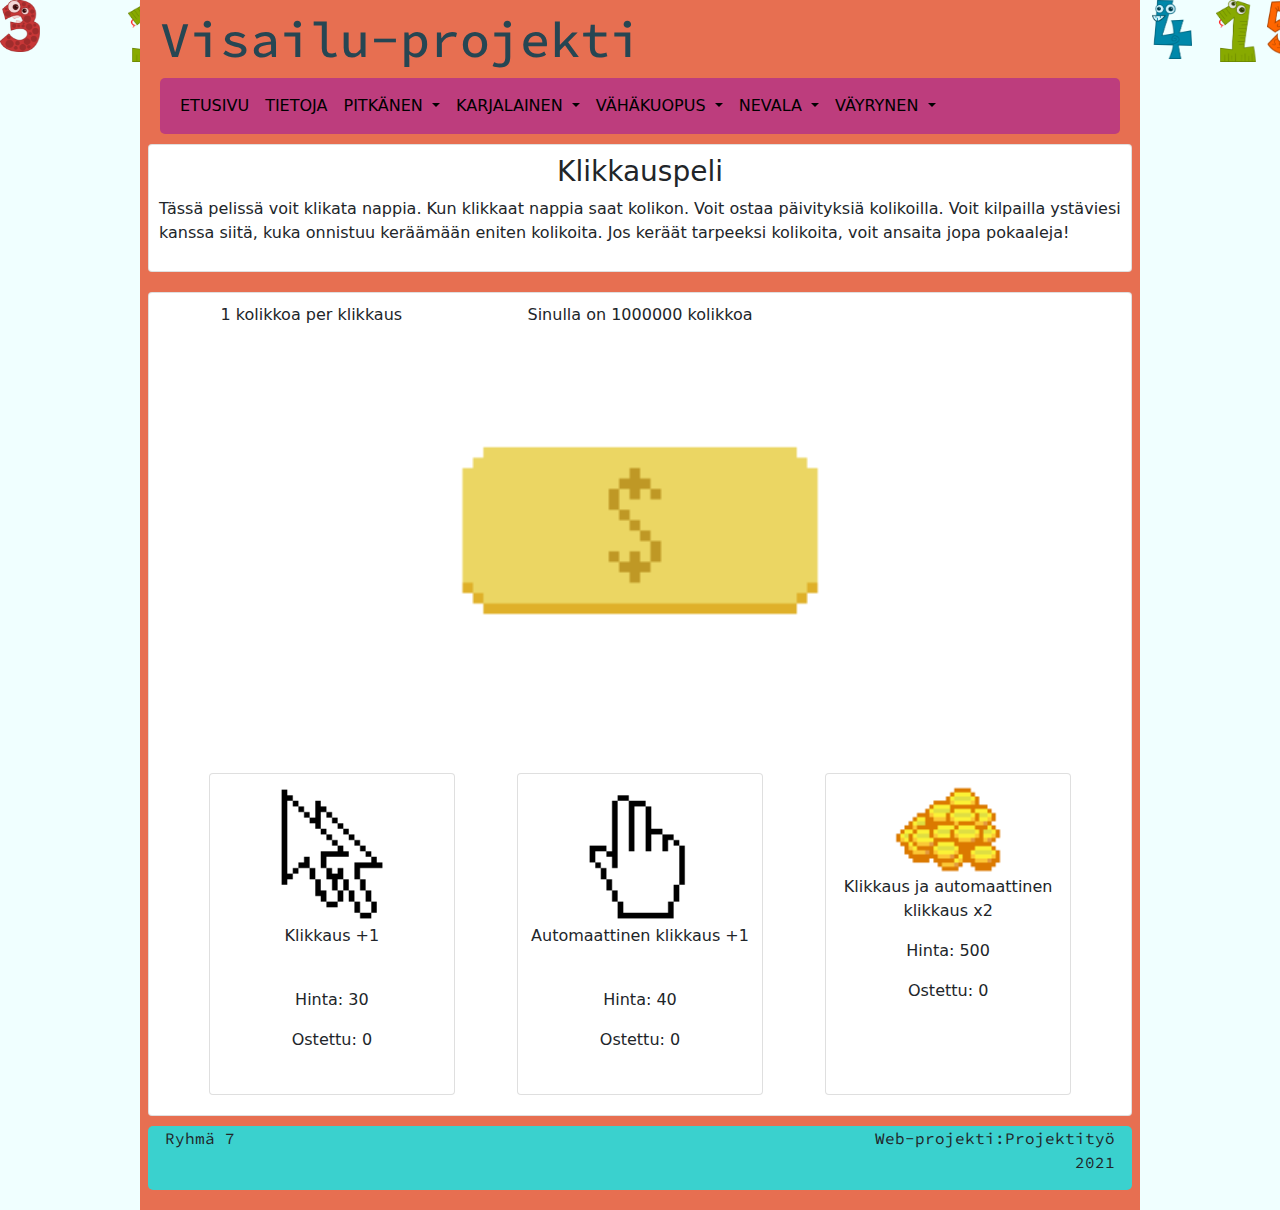
<file: Web-projekti/pitkanen2.html>
<!DOCTYPE html>
<html lang="fi">

<head>
  <title>Pitkänen Klikkauspeli</title>
  <meta charset="UTF-8" />
  <meta name="viewport" content="width=device-width, initial-scale=1.0" />
  <link rel="preconnect" href="https://fonts.gstatic.com">
  <link
    href="https://fonts.googleapis.com/css2?family=Amatic+SC&family=Arapey&family=Indie+Flower&family=Source+Code+Pro:wght@300&display=swap"
    rel="stylesheet">
  <meta name="author" content="StudyGroup 7">
  <link href="https://stackpath.bootstrapcdn.com/font-awesome/4.7.0/css/font-awesome.min.css" rel="stylesheet"
    integrity="sha384-wvfXpqpZZVQGK6TAh5PVlGOfQNHSoD2xbE+QkPxCAFlNEevoEH3Sl0sibVcOQVnN" crossorigin="anonymous">
  <link rel="stylesheet" href="css/bootstrap.css">
  <link rel="stylesheet" href="css/yleinen.css" />
  <link rel="stylesheet" href="css/pitkanen.css" />
</head>

<body>
  <div class="set">
    <div><img src="img/ykkonen.png"></div>
    <div><img src="img/kakkonen.png"></div>
    <div><img src="img/kolmonen.png"></div>
    <div><img src="img/nelonen.png"></div>
    <div><img src="img/vitonen.png"></div>
    <div><img src="img/ykkonen.png"></div>
    <div><img src="img/kakkonen.png"></div>
    <div><img src="img/kolmonen.png"></div>
    <div><img src="img/nelonen.png"></div>
    <div><img src="img/vitonen.png"></div>
  </div>
  <main>
    <header>
      <h1>Visailu-projekti</h1>

      <nav class="navi navbar navbar-expand-lg navbar-light bg-light">
        <div class="container-fluid">
          <button class="navbar-toggler" type="button" data-bs-toggle="collapse" data-bs-target="#navbarNav"
            aria-controls="navbarNav" aria-expanded="false" aria-label="Toggle navigation">
            <span class="navbar-toggler-icon"></span>
          </button>
          <div class="collapse navbar-collapse" id="navbarNav">
            <ul class="navbar-nav">
              <li class="nav-item">
                <a class="nav-link active" aria-current="page" href="index.html">Etusivu</a>
              </li>
              <li class="nav-item">
                <a class="nav-link" href="tietoja.html">Tietoja</a>
              </li>
              <li class="nav-item dropdown">
                <a class="nav-link dropdown-toggle" href="#" id="navbarDropdownMenuLink" role="button"
                  data-bs-toggle="dropdown" aria-expanded="false">
                  Pitkänen
                </a>
                <ul class="navi dropdown-menu" aria-labelledby="navbarDropdownMenuLink">
                  <li><a class="navi dropdown-item" href="pitkanen1.html">Sanaluokkavisa</a></li>
                  <li><a class="navi dropdown-item" href="pitkanen2.html">Klikkauspeli</a></li>
                </ul>
              </li>
              <li class="nav-item dropdown">
                <a class="nav-link dropdown-toggle" href="#" id="navbarDropdownMenuLink" role="button"
                  data-bs-toggle="dropdown" aria-expanded="false">
                  Karjalainen
                </a>
                <ul class="navi dropdown-menu" aria-labelledby="navbarDropdownMenuLink">
                  <li><a class="navi dropdown-item" href="karjalainen1.html">Kesävisa</a></li>
                  <li><a class="navi dropdown-item" href="karjalainen2.html">Matikkapeli</a></li>
                </ul>
              </li>
              <li class="nav-item dropdown">
                <a class="nav-link dropdown-toggle" href="#" id="navbarDropdownMenuLink" role="button"
                  data-bs-toggle="dropdown" aria-expanded="false">
                  Vähäkuopus
                </a>
                <ul class="navi dropdown-menu" aria-labelledby="navbarDropdownMenuLink">
                  <li><a class="navi dropdown-item" href="vahakuopus.html">Maantietovisa</a></li>
                  <li><a class="navi dropdown-item" href="vahakuopus2.html">Peli</a></li>
                </ul>
              </li>
              <li class="nav-item dropdown">
                <a class="nav-link dropdown-toggle" href="#" id="navbarDropdownMenuLink" role="button"
                  data-bs-toggle="dropdown" aria-expanded="false">
                  Nevala
                </a>
                <ul class="navi dropdown-menu" aria-labelledby="navbarDropdownMenuLink">
                  <li><a class="navi dropdown-item" href="nevala1.html">Eläintietovisa</a></li>
                  <li><a class="navi dropdown-item" href="nevala2.html">Matikkapeli</a></li>
                </ul>
              </li>
              <li class="nav-item dropdown">
                <a class="nav-link dropdown-toggle" href="#" id="navbarDropdownMenuLink" role="button"
                  data-bs-toggle="dropdown" aria-expanded="false">
                  Väyrynen
                </a>
                <ul class="navi dropdown-menu" aria-labelledby="navbarDropdownMenuLink">
                  <li><a class="navi dropdown-item" href="vayrynen.html">Ymppävisa</a></li>
                  <li><a class="navi dropdown-item" href="vayrynen1.html">Matikkavisa</a></li>
                </ul>
              </li>

            </ul>
          </div>
        </div>
      </nav>
      </div>
    </header>

    <div class="row justify-content-evenly">
      <div class="card col-12">
        <h3 class="teksti">Klikkauspeli</h3>
        <p>Tässä pelissä voit klikata nappia. Kun klikkaat nappia saat kolikon.
          Voit ostaa päivityksiä kolikoilla. Voit kilpailla ystäviesi kanssa siitä,
          kuka onnistuu keräämään eniten kolikoita. Jos keräät tarpeeksi kolikoita,
          voit ansaita jopa pokaaleja! </p>
      </div>
      <div class="card col-12">
        <div class="row">
          <div class="col-4">
            <p class="teksti">
              <span id="clickMultiplier"></span> kolikkoa per klikkaus
            </p>
          </div>
          <div class="col-4">
            <p class="teksti">Sinulla on <span id="money"></span> kolikkoa</p>
          </div>
          <div class="col-4">
            <p class="piilo teksti" id="perSecText">
              <span id="mPerSec"></span> kolikkoa sekunnissa
            </p>
          </div>
        </div>


        <div class="row justify-content-evenly">
          <div class="col-md-3">
            <p class="piilo" id="bronze">sait kerättyä 1 000 kolikkoa!<span class="bronze"><i class="fa fa-trophy"
                  aria-hidden="true"></i></span></p>
            <p class="piilo" id="silver">sait kerättyä 10 000 kolikkoa!<span class="silver"><i class="fa fa-trophy"
                  aria-hidden="true"></i></span></p>
            <p class="piilo" id="gold">sait kerättyä 100 000 kolikkoa!<span class="gold"><i class="fa fa-trophy"
                  aria-hidden="true"></i></span></p>
          </div>
          <div class="col-md-6">
            <figure>
              <img src="img/button.png" id="coin" class="coinPic" alt="" />
            </figure>
          </div>
          <div class="col-md-3">
            <p class="piilo" id="diamond">sait kerättyä <br> <span class="bigFont"> 1 000 000 </span> <br>
              kolikkoa!<span class="diamond"><i class="fa fa-trophy" aria-hidden="true"></i></span></p>
          </div>
        </div>
        <div class="row justify-content-evenly">
          <div class="card col-12 col-md-3" id="buyClick">
            <figure>
              <img src="img/cursed cursor x2.png" id="buyClickPic" alt="" />
              <p class="teksti">Klikkaus +1</p>
              <br>
              <p class="teksti">Hinta: <span id="clickPrice"></span></p>
              <p class="teksti">Ostettu: <span id="clickAmount"></span></p>
            </figure>
          </div>
          <div class="card col-12 col-md-3" id="buyAuto">
            <figure>
              <img src="img/cursed cursor2.png" id="buyAutoPic" alt="" />
              <p class="teksti">Automaattinen klikkaus +1</p>
              <br>
              <p class="teksti">Hinta: <span id="autoPrice"></span></p>
              <p class="teksti">Ostettu: <span id="autoAmount"></span></p>
            </figure>
          </div>
          <div class="card col-12 col-md-3" id="buyMultiplier">
            <figure>
              <img src="img/coin.png" id="buyMultiplierPic" alt="" />
              <p class="teksti">Klikkaus ja automaattinen klikkaus x2</p>
              <p class="teksti">Hinta: <span id="multiplierPrice"></span></p>
              <p class="teksti">Ostettu: <span id="multiplierAmount"></span></p>
            </figure>
          </div>
        </div>
      </div>
    </div>

    <footer class="row">
      <div class="col-12 col-md-6">
        <p class="text-center text-md-start text-lg-start">Ryhmä 7</p>
      </div>
      <div class="col-12 col-md-6">
        <p class="text-center text-md-end text-lg-end">Web-projekti:Projektityö <br> 2021</p>
      </div>

    </footer>
  </main>
</body>
<script src="https://cdn.jsdelivr.net/npm/@popperjs/core@2.6.0/dist/umd/popper.min.js"
  integrity="sha384-KsvD1yqQ1/1+IA7gi3P0tyJcT3vR+NdBTt13hSJ2lnve8agRGXTTyNaBYmCR/Nwi" crossorigin="anonymous"></script>
<script src="https://cdn.jsdelivr.net/npm/bootstrap@5.0.0-beta2/dist/js/bootstrap.min.js"
  integrity="sha384-nsg8ua9HAw1y0W1btsyWgBklPnCUAFLuTMS2G72MMONqmOymq585AcH49TLBQObG" crossorigin="anonymous"></script>
<script src="https://cdn.jsdelivr.net/npm/jquery@3.6.0/dist/jquery.min.js"
  integrity="sha256-/xUj+3OJU5yExlq6GSYGSHk7tPXikynS7ogEvDej/m4=" crossorigin="anonymous"></script>
<script src="js/pitkanen.js" type="text/javascript"></script>

</html>
</file>
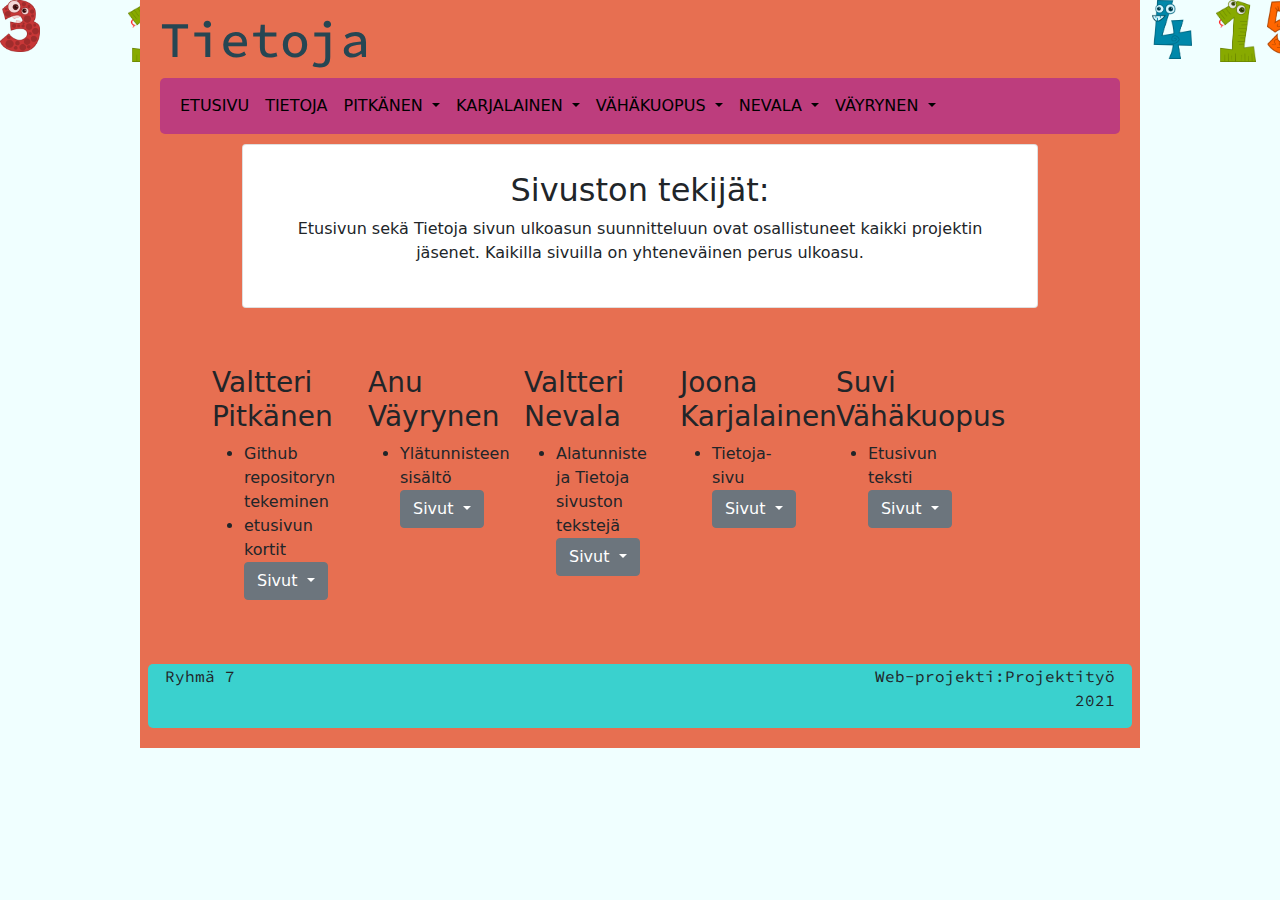
<file: Web-projekti/tietoja.html>
<!DOCTYPE html>
<html lang="fi">
  <head>
    <title>Tietoja</title>
    <meta charset="UTF-8" />
    <meta name="viewport" content="width=device-width, initial-scale=1.0" />
    <link rel="preconnect" href="https://fonts.gstatic.com">
    <link href="https://fonts.googleapis.com/css2?family=Amatic+SC&family=Arapey&family=Indie+Flower&family=Source+Code+Pro:wght@300&display=swap" rel="stylesheet">
    <meta name="author" content="StudyGroup 7">
    <link rel="stylesheet" href="css/bootstrap.css">
    <link rel="stylesheet" href="css/yleinen.css" />
  </head>

  <body>
    <div class="set">
            <div><img src="img/ykkonen.png"></div>
            <div><img src="img/kakkonen.png"></div>
            <div><img src="img/kolmonen.png"></div>
            <div><img src="img/nelonen.png"></div>
            <div><img src="img/vitonen.png"></div>
            <div><img src="img/ykkonen.png"></div>
            <div><img src="img/kakkonen.png"></div>
            <div><img src="img/kolmonen.png"></div>
            <div><img src="img/nelonen.png"></div>
            <div><img src="img/vitonen.png"></div>
        </div>
    <main>
      <header>
        <h1>Tietoja</h1>
        
        <nav class="navi navbar navbar-expand-lg navbar-light bg-light">
            <div class="container-fluid">
              <button class="navbar-toggler" type="button" data-bs-toggle="collapse" data-bs-target="#navbarNav" aria-controls="navbarNav" aria-expanded="false" aria-label="Toggle navigation">
                <span class="navbar-toggler-icon"></span>
              </button>
              <div class="collapse navbar-collapse" id="navbarNav">
                <ul class="navbar-nav">
                  <li class="nav-item">
                    <a class="nav-link active" aria-current="page" href="index.html">Etusivu</a>
                  </li>
                  <li class="nav-item">
                    <a class="nav-link" href="tietoja.html">Tietoja</a>
                  </li>
                  <li class="nav-item dropdown">
                    <a class="nav-link dropdown-toggle" href="#" id="navbarDropdownMenuLink" role="button" data-bs-toggle="dropdown" aria-expanded="false">
                      Pitkänen
                    </a>
                    <ul class="navi dropdown-menu" aria-labelledby="navbarDropdownMenuLink">
                      <li><a class="navi dropdown-item" href="pitkanen1.html">Sanaluokkavisa</a></li>
                      <li><a class="navi dropdown-item" href="pitkanen2.html">Klikkauspeli</a></li>
                    </ul>
                  </li>
                  <li class="nav-item dropdown">
                    <a class="nav-link dropdown-toggle" href="#" id="navbarDropdownMenuLink" role="button" data-bs-toggle="dropdown" aria-expanded="false">
                      Karjalainen
                    </a>
                    <ul class="navi dropdown-menu" aria-labelledby="navbarDropdownMenuLink">
                      <li><a class="navi dropdown-item" href="karjalainen1.html">Kesävisa</a></li>
                      <li><a class="navi dropdown-item" href="karjalainen2.html">Matikkapeli</a></li>
                    </ul>
                  </li>
                  <li class="nav-item dropdown">
                    <a class="nav-link dropdown-toggle" href="#" id="navbarDropdownMenuLink" role="button" data-bs-toggle="dropdown" aria-expanded="false">
                      Vähäkuopus
                    </a>
                    <ul class="navi dropdown-menu" aria-labelledby="navbarDropdownMenuLink">
                      <li><a class="navi dropdown-item" href="vahakuopus.html">Maantietovisa</a></li>
                      <li><a class="navi dropdown-item" href="vahakuopus2.html">Peli</a></li>
                    </ul>
                  </li>
                  <li class="nav-item dropdown">
                    <a class="nav-link dropdown-toggle" href="#" id="navbarDropdownMenuLink" role="button" data-bs-toggle="dropdown" aria-expanded="false">
                      Nevala
                    </a>
                    <ul class="navi dropdown-menu" aria-labelledby="navbarDropdownMenuLink">
                      <li><a class="navi dropdown-item" href="nevala1.html">Eläintietovisa</a></li>
                      <li><a class="navi dropdown-item" href="nevala2.html">Matikkapeli</a></li>
                    </ul>
                  </li>
                  <li class="nav-item dropdown">
                    <a class="nav-link dropdown-toggle" href="#" id="navbarDropdownMenuLink" role="button" data-bs-toggle="dropdown" aria-expanded="false">
                      Väyrynen
                    </a>
                    <ul class="navi dropdown-menu" aria-labelledby="navbarDropdownMenuLink">
                      <li><a class="navi dropdown-item" href="vayrynen.html">Ymppävisa</a></li>
                      <li><a class="navi dropdown-item" href="vayrynen1.html">Matikkavisa</a></li>
                    </ul>
                  </li>
                  
                </ul>
              </div>
            </div>
        </nav>
        </div>
      </header>

      <div>
        <div class="row justify-content-evenly">
          <div class="col-md-1"></div>
          <div class="col-md-10">
            <div class="tekijät card">
              <div class="card-body">
                <h2 class="card-title">Sivuston tekijät:</h2>
                <p>Etusivun sekä Tietoja sivun ulkoasun suunnitteluun ovat osallistuneet kaikki projektin jäsenet. Kaikilla sivuilla on yhteneväinen perus ulkoasu. </p>
              </div>
            </div>
          </div>
          <div class="col-md-1"></div>
        </div>
        <div class="container px-5 py-5">
          <div class="row row-cols-md-3 row-cols-lg-6">
            <div class="col mx-1">
              <h3>Valtteri Pitkänen</h3>
                <ul>
                  <li>Github repositoryn tekeminen</li>
                  <li>etusivun kortit</li>
                  <div class="dropdown">
                    <button class="btn btn-secondary dropdown-toggle" type="button" id="dropdownMenuButton1" data-bs-toggle="dropdown" aria-expanded="false">
                      Sivut
                    </button>
                    <ul class="dropdown-menu" aria-labelledby="dropdownMenuButton1">
                      <li><a class="dropdown-item tietojaLinkki" href="pitkanen1.html">Sanaluokkavisa</a></li>
                      <li><a class="dropdown-item tietojaLinkki" href="pitkanen2.html">Klikkauspeli</a></li>
                    </ul>
                  </div>
                </ul>
            </div>
            <div class="col mx-1">
              <h3>Anu Väyrynen</h3>
                <ul>
                  <li>Ylätunnisteen sisältö</li>
                  <div class="dropdown">
                    <button class="btn btn-secondary dropdown-toggle" type="button" id="dropdownMenuButton1" data-bs-toggle="dropdown" aria-expanded="false">
                      Sivut
                    </button>
                    <ul class="dropdown-menu" aria-labelledby="dropdownMenuButton1">
                      <li><a class="dropdown-item tietojaLinkki" href="vayrynen.html">Ymppävisa</a></li>
                      <li><a class="dropdown-item tietojaLinkki" href="vayrynen1.html">Matikkavisa</a></li>
                    </ul>
                  </div>
                </ul>
            </div>
            <div class="col mx-1">
              <h3>Valtteri Nevala</h3>
                <ul>
                  <li>Alatunniste ja Tietoja sivuston tekstejä </li>
                  <div class="dropdown">
                    <button class="btn btn-secondary dropdown-toggle" type="button" id="dropdownMenuButton1" data-bs-toggle="dropdown" aria-expanded="false">
                      Sivut
                    </button>
                    <ul class="dropdown-menu" aria-labelledby="dropdownMenuButton1">
                      <li><a class="dropdown-item tietojaLinkki" href="nevala1.html">Eläintietovisa</a></li>
                      <li><a class="dropdown-item tietojaLinkki" href="nevala2.html">Matematiikkapeli</a></li>
                    </ul>
                  </div>
                </ul>
            </div>
            <div class="col mx-1">
              <h3>Joona Karjalainen</h3>
                <ul>
                  <li>Tietoja-sivu</li>
                  <div class="dropdown">
                    <button class="btn btn-secondary dropdown-toggle" type="button" id="dropdownMenuButton1" data-bs-toggle="dropdown" aria-expanded="false">
                      Sivut
                    </button>
                    <ul class="dropdown-menu" aria-labelledby="dropdownMenuButton1">
                      <li><a class="dropdown-item tietojaLinkki" href="karjalainen1.html">Kesävisa</a></li>
                      <li><a class="dropdown-item tietojaLinkki" href="karjalainen2.html">Matikkapeli</a></li>
                    </ul>
                  </div>
                </ul>
            </div>
            <div class="col mx-1">
              <h3>Suvi Vähäkuopus</h3>
                <ul>
                  <li>Etusivun teksti</li>
                  <div class="dropdown">
                    <button class="btn btn-secondary dropdown-toggle" type="button" id="dropdownMenuButton1" data-bs-toggle="dropdown" aria-expanded="false">
                      Sivut
                    </button>
                    <ul class="dropdown-menu" aria-labelledby="dropdownMenuButton1">
                      <li><a class="dropdown-item tietojaLinkki" href="vahakuopus.html">Maantietovisa</a></li>
                      <li><a class="dropdown-item tietojaLinkki" href="vahakuopus2.html">Peli</a></li>
                    </ul>
                  </div>
                </ul>
            </div>
          </div>
        </div>

        <footer class="row">
          <div class= "col-12 col-md-6">
              <p class="text-center text-md-start text-lg-start">Ryhmä 7</p>
          </div>
          <div class= "col-12 col-md-6">
              <p class="text-center text-md-end text-lg-end">Web-projekti:Projektityö <br> 2021</p>
          </div>
      
      </footer>
        
    </main>
  </body>
  <script src="https://cdn.jsdelivr.net/npm/@popperjs/core@2.6.0/dist/umd/popper.min.js" 
  integrity="sha384-KsvD1yqQ1/1+IA7gi3P0tyJcT3vR+NdBTt13hSJ2lnve8agRGXTTyNaBYmCR/Nwi" 
  crossorigin="anonymous"></script>
  <script src="https://cdn.jsdelivr.net/npm/bootstrap@5.0.0-beta2/dist/js/bootstrap.min.js" 
  integrity="sha384-nsg8ua9HAw1y0W1btsyWgBklPnCUAFLuTMS2G72MMONqmOymq585AcH49TLBQObG" 
  crossorigin="anonymous"></script>
  <script src="https://cdn.jsdelivr.net/npm/jquery@3.6.0/dist/jquery.min.js" 
  integrity="sha256-/xUj+3OJU5yExlq6GSYGSHk7tPXikynS7ogEvDej/m4=" 
  crossorigin="anonymous"></script>
</html>
</file>
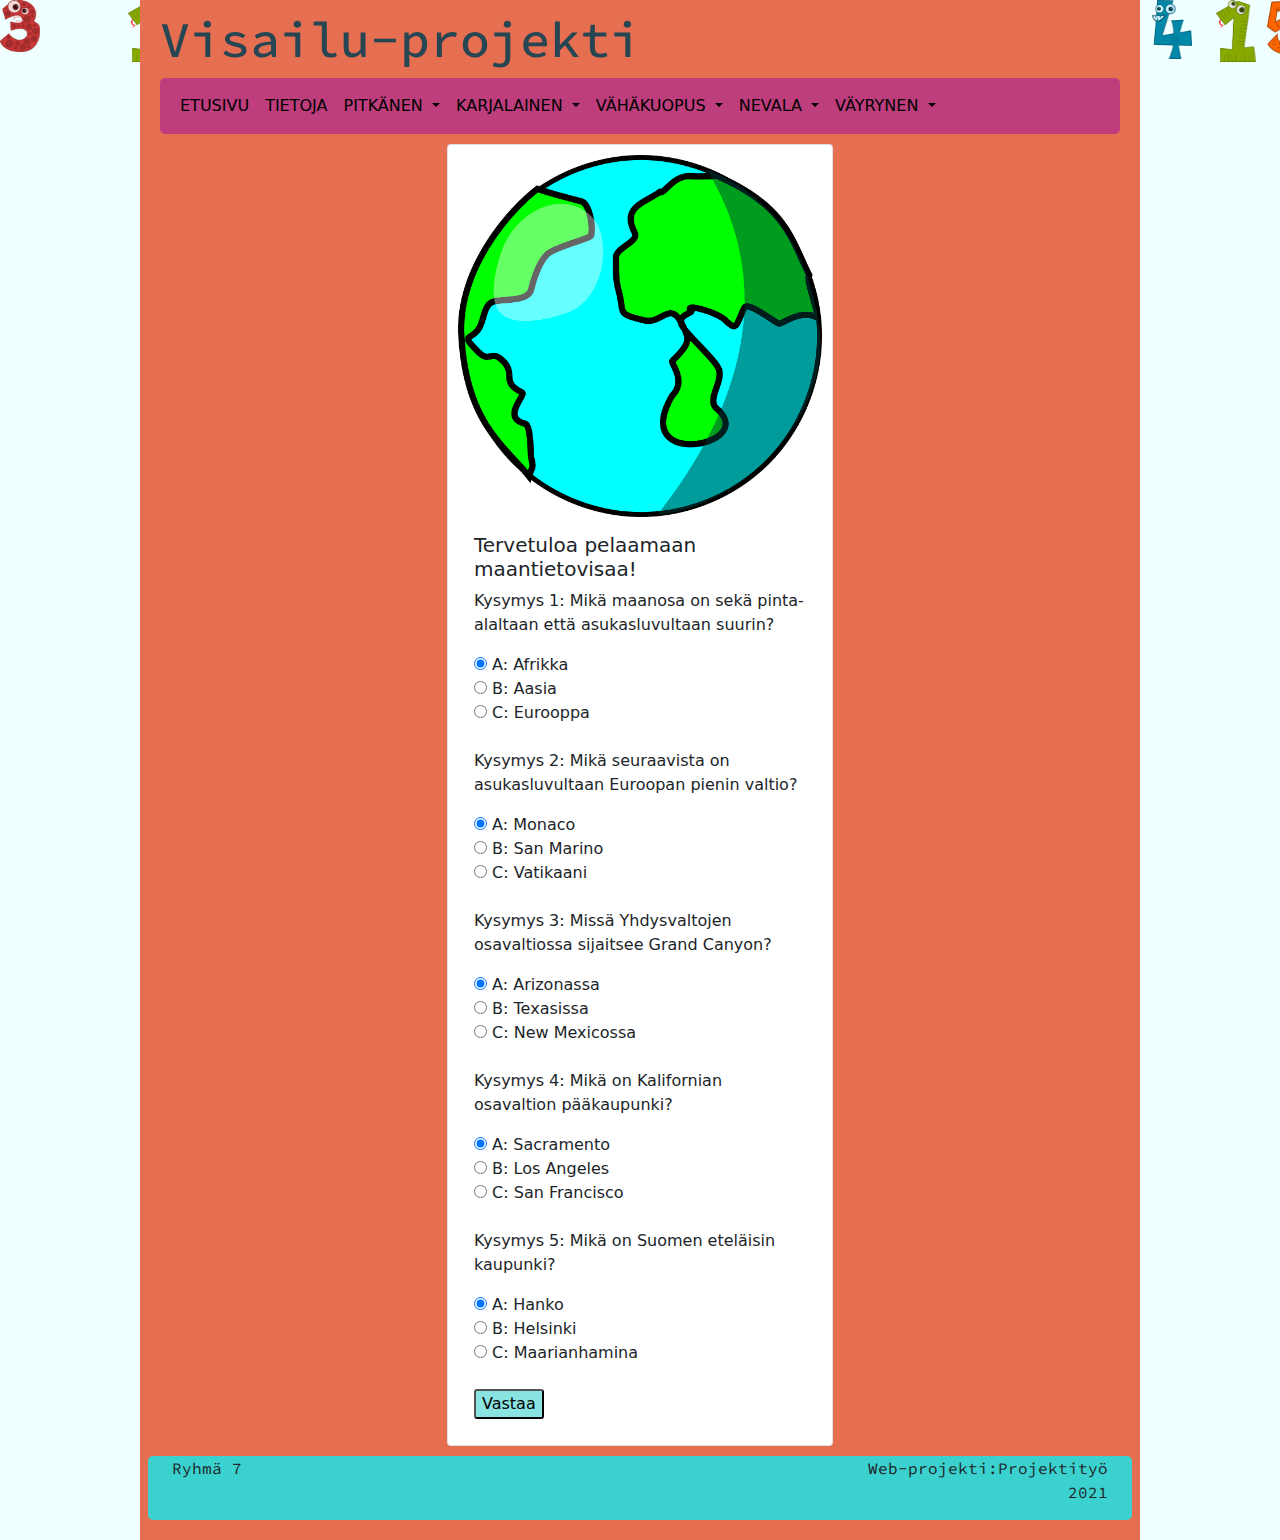
<file: Web-projekti/vahakuopus.html>
<!DOCTYPE html>
<html lang="fi">
<head>
    <meta charset="UTF-8">
    <meta http-equiv="X-UA-Compatible" content="IE=edge">
    <meta name="viewport" content="width=device-width, initial-scale=1.0">
    <link rel="preconnect" href="https://fonts.gstatic.com">
<link href="https://fonts.googleapis.com/css2?family=Amatic+SC&family=Arapey&family=Indie+Flower&family=Source+Code+Pro:wght@300&display=swap" rel="stylesheet">
    <meta name="author" content="StudyGroup 7">
    <link rel="stylesheet" href="css/bootstrap.css">
    <link rel="stylesheet" href="css/yleinen.css" />
    <link rel="stylesheet" href="css/vahakuopus.css">
    </head>
    <body>
        <div class="set">
                <div><img src="img/ykkonen.png"></div>
                <div><img src="img/kakkonen.png"></div>
                <div><img src="img/kolmonen.png"></div>
                <div><img src="img/nelonen.png"></div>
                <div><img src="img/vitonen.png"></div>
                <div><img src="img/ykkonen.png"></div>
                <div><img src="img/kakkonen.png"></div>
                <div><img src="img/kolmonen.png"></div>
                <div><img src="img/nelonen.png"></div>
                <div><img src="img/vitonen.png"></div>
            </div>
        <main>
          <header>
            <h1>Visailu-projekti</h1>
      
            <nav class="navi navbar navbar-expand-lg navbar-light bg-light">
              <div class="container-fluid">
                <button class="navbar-toggler" type="button" data-bs-toggle="collapse" data-bs-target="#navbarNav"
                  aria-controls="navbarNav" aria-expanded="false" aria-label="Toggle navigation">
                  <span class="navbar-toggler-icon"></span>
                </button>
                <div class="collapse navbar-collapse" id="navbarNav">
                  <ul class="navbar-nav">
                    <li class="nav-item">
                      <a class="nav-link active" aria-current="page" href="index.html">Etusivu</a>
                    </li>
                    <li class="nav-item">
                      <a class="nav-link" href="tietoja.html">Tietoja</a>
                    </li>
                    <li class="nav-item dropdown">
                      <a class="nav-link dropdown-toggle" href="#" id="navbarDropdownMenuLink" role="button"
                        data-bs-toggle="dropdown" aria-expanded="false">
                        Pitkänen
                      </a>
                      <ul class="navi dropdown-menu" aria-labelledby="navbarDropdownMenuLink">
                        <li><a class="navi dropdown-item" href="pitkanen1.html">Sanaluokkavisa</a></li>
                        <li><a class="navi dropdown-item" href="pitkanen2.html">Klikkauspeli</a></li>
                      </ul>
                    </li>
                    <li class="nav-item dropdown">
                      <a class="nav-link dropdown-toggle" href="#" id="navbarDropdownMenuLink" role="button"
                        data-bs-toggle="dropdown" aria-expanded="false">
                        Karjalainen
                      </a>
                      <ul class="navi dropdown-menu" aria-labelledby="navbarDropdownMenuLink">
                        <li><a class="navi dropdown-item" href="karjalainen1.html">Kesävisa</a></li>
                        <li><a class="navi dropdown-item" href="karjalainen2.html">Matikkapeli</a></li>
                      </ul>
                    </li>
                    <li class="nav-item dropdown">
                      <a class="nav-link dropdown-toggle" href="#" id="navbarDropdownMenuLink" role="button"
                        data-bs-toggle="dropdown" aria-expanded="false">
                        Vähäkuopus
                      </a>
                      <ul class="navi dropdown-menu" aria-labelledby="navbarDropdownMenuLink">
                        <li><a class="navi dropdown-item" href="vahakuopus.html">Maantietovisa</a></li>
                        <li><a class="navi dropdown-item" href="vahakuopus2.html">Peli</a></li>
                      </ul>
                    </li>
                    <li class="nav-item dropdown">
                      <a class="nav-link dropdown-toggle" href="#" id="navbarDropdownMenuLink" role="button"
                        data-bs-toggle="dropdown" aria-expanded="false">
                        Nevala
                      </a>
                      <ul class="navi dropdown-menu" aria-labelledby="navbarDropdownMenuLink">
                        <li><a class="navi dropdown-item" href="nevala1.html">Eläintietovisa</a></li>
                        <li><a class="navi dropdown-item" href="nevala2.html">Matikkapeli</a></li>
                      </ul>
                    </li>
                    <li class="nav-item dropdown">
                      <a class="nav-link dropdown-toggle" href="#" id="navbarDropdownMenuLink" role="button"
                        data-bs-toggle="dropdown" aria-expanded="false">
                        Väyrynen
                      </a>
                      <ul class="navi dropdown-menu" aria-labelledby="navbarDropdownMenuLink">
                        <li><a class="navi dropdown-item" href="vayrynen.html">Ymppävisa</a></li>
                        <li><a class="navi dropdown-item" href="vayrynen1.html">Matikkavisa</a></li>
                      </ul>
                    </li>
      
                  </ul>
                </div>
              </div>
            </nav>
            </div>
          </header>
    
          <div class="row justify-content-evenly">
            <div class="col-md-5">
              <div class="card">
                <img src="img/maapallo.png" class="card-img-top" alt="...">
                <div class="card-body">
                  <h5 class="card-title">Tervetuloa pelaamaan maantietovisaa!</h5>
                  <p>Kysymys 1: Mikä maanosa on sekä pinta-alaltaan että asukasluvultaan suurin?</p>
                  <form>
            <input type="radio" id="1a" name="vastaus" value="1a" checked>
            <label for="1a">A: Afrikka</label><br>
            <input type="radio" id="1b" name="vastaus" value="1b">
            <label for="1b">B: Aasia</label><br>
            <input type="radio" id="1c" name="vastaus" value="1c">
            <label for="1c">C: Eurooppa</label>
                  </form>
            <br>

            <p>Kysymys 2: Mikä seuraavista on asukasluvultaan Euroopan pienin valtio?</p>
            <form>
            <input type="radio" id="2a" name="vastaus" value="2a" checked>
            <label for="2a">A: Monaco</label><br>
            <input type="radio" id="2b" name="vastaus" value="2b">
            <label for="2b">B: San Marino</label><br>  
            <input type="radio" id="2c" name="vastaus" value="2c">
            <label for="2c">C: Vatikaani</label>
            </form>
            <br>
            
            <p>Kysymys 3: Missä Yhdysvaltojen osavaltiossa sijaitsee Grand Canyon?</p>
            <form>
            <input type="radio" id="3a" name="vastaus" value="3a" checked>
            <label for="1a">A: Arizonassa</label><br>
            <input type="radio" id="3b" name="vastaus" value="3b">
            <label for="3b">B: Texasissa</label><br>
            <input type="radio" id="3c" name="vastaus" value="3c">
            <label for="3c">C: New Mexicossa</label>
            </form>
            <br>
        
            <p>Kysymys 4: Mikä on Kalifornian osavaltion pääkaupunki?</p>
            <form>
            <input type="radio" id="4a" name="vastaus" value="4a" checked>
            <label for="4a">A: Sacramento</label><br>
            <input type="radio" id="4b" name="vastaus" value="4b">
            <label for="4b">B: Los Angeles</label><br>
            <input type="radio" id="4c" name="vastaus" value="4c">
            <label for="4c">C: San Francisco</label>
            </form>
            <br>
            
            <p>Kysymys 5: Mikä on Suomen eteläisin kaupunki?</p>
            <form></form>
            <input type="radio" id="5a" name="vastaus" value="5a" checked>
            <label for="5a">A: Hanko</label><br>
            <input type="radio" id="4b" name="vastaus" value="4b">
            <label for="4b">B: Helsinki</label><br>
            <input type="radio" id="4c" name="vastaus" value="4c">
            <label for="4c">C: Maarianhamina</label>
          </form>
            <br>
            <br>
  
            <input class="vastaa" type="submit" value="Vastaa">
                </div>
              </div>
            </div>
          
    
            <footer class="row">
              <div class= "col-12 col-md-6">
                  <p class="text-center text-md-start text-lg-start">Ryhmä 7</p>
              </div>
              <div class= "col-12 col-md-6">
                  <p class="text-center text-md-end text-lg-end">Web-projekti:Projektityö <br> 2021</p>
              </div>
          
          </footer>
            
        </main>
      </body>
      <script src="https://cdn.jsdelivr.net/npm/@popperjs/core@2.6.0/dist/umd/popper.min.js" 
      integrity="sha384-KsvD1yqQ1/1+IA7gi3P0tyJcT3vR+NdBTt13hSJ2lnve8agRGXTTyNaBYmCR/Nwi" 
      crossorigin="anonymous"></script>
      <script src="https://cdn.jsdelivr.net/npm/bootstrap@5.0.0-beta2/dist/js/bootstrap.min.js" 
      integrity="sha384-nsg8ua9HAw1y0W1btsyWgBklPnCUAFLuTMS2G72MMONqmOymq585AcH49TLBQObG" 
      crossorigin="anonymous"></script>
      <script src="https://cdn.jsdelivr.net/npm/jquery@3.6.0/dist/jquery.min.js" 
      integrity="sha256-/xUj+3OJU5yExlq6GSYGSHk7tPXikynS7ogEvDej/m4=" 
      crossorigin="anonymous"></script>
    </html>
</file>
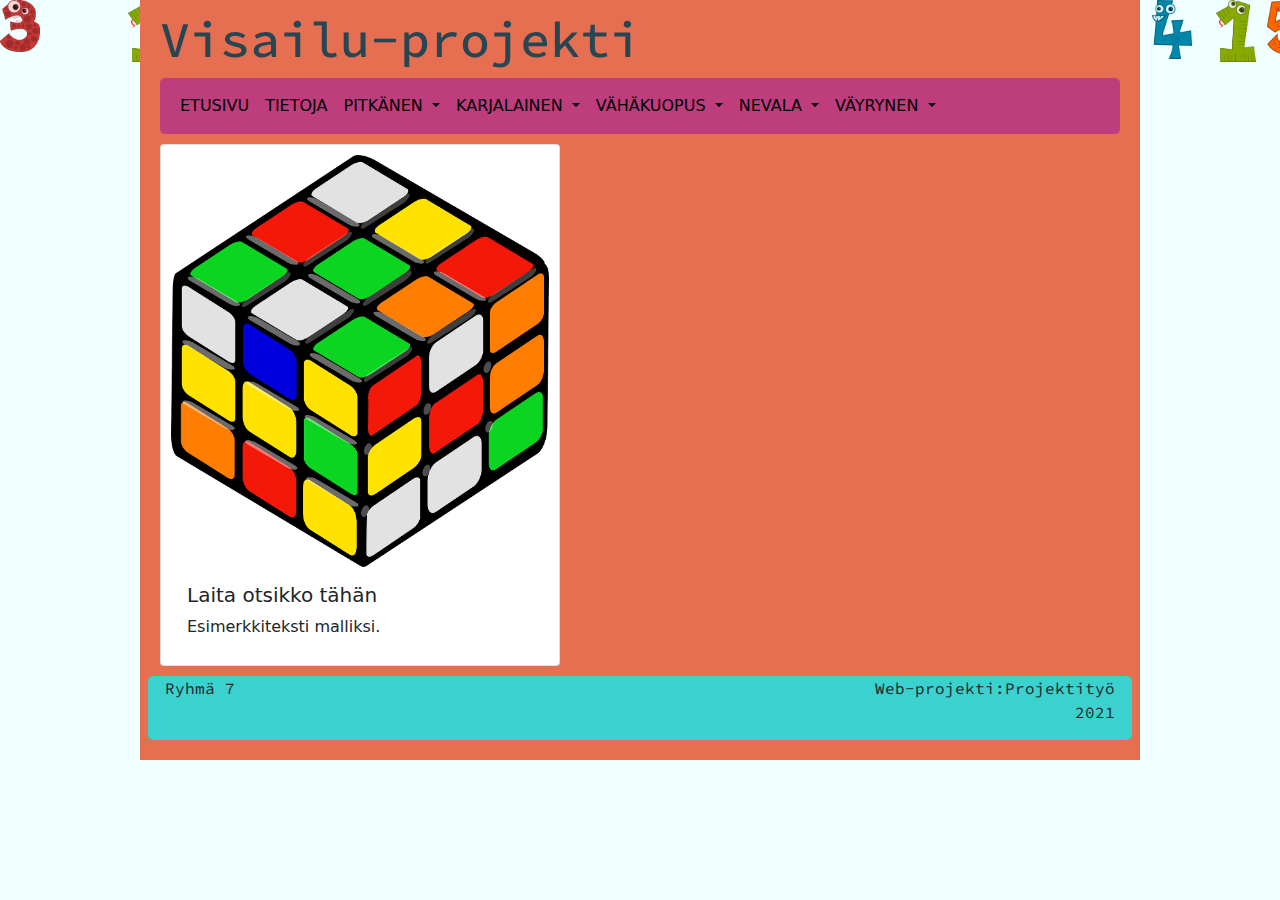
<file: Web-projekti/vahakuopus2.html>
<!DOCTYPE html>
<html lang="fi">
<head>
    <meta charset="UTF-8">
    <meta http-equiv="X-UA-Compatible" content="IE=edge">
    <meta name="viewport" content="width=device-width, initial-scale=1.0">
    <link rel="preconnect" href="https://fonts.gstatic.com">
<link href="https://fonts.googleapis.com/css2?family=Amatic+SC&family=Arapey&family=Indie+Flower&family=Source+Code+Pro:wght@300&display=swap" rel="stylesheet">
    <meta name="author" content="StudyGroup 7">
    <link rel="stylesheet" href="css/bootstrap.css">
    <link rel="stylesheet" href="css/yleinen.css" />
</head>

<body>
    <div class="set">
            <div><img src="img/ykkonen.png"></div>
            <div><img src="img/kakkonen.png"></div>
            <div><img src="img/kolmonen.png"></div>
            <div><img src="img/nelonen.png"></div>
            <div><img src="img/vitonen.png"></div>
            <div><img src="img/ykkonen.png"></div>
            <div><img src="img/kakkonen.png"></div>
            <div><img src="img/kolmonen.png"></div>
            <div><img src="img/nelonen.png"></div>
            <div><img src="img/vitonen.png"></div>
        </div>
    <main>
      <header>
        <h1>Visailu-projekti</h1>
  
        <nav class="navi navbar navbar-expand-lg navbar-light bg-light">
          <div class="container-fluid">
            <button class="navbar-toggler" type="button" data-bs-toggle="collapse" data-bs-target="#navbarNav"
              aria-controls="navbarNav" aria-expanded="false" aria-label="Toggle navigation">
              <span class="navbar-toggler-icon"></span>
            </button>
            <div class="collapse navbar-collapse" id="navbarNav">
              <ul class="navbar-nav">
                <li class="nav-item">
                  <a class="nav-link active" aria-current="page" href="index.html">Etusivu</a>
                </li>
                <li class="nav-item">
                  <a class="nav-link" href="tietoja.html">Tietoja</a>
                </li>
                <li class="nav-item dropdown">
                  <a class="nav-link dropdown-toggle" href="#" id="navbarDropdownMenuLink" role="button"
                    data-bs-toggle="dropdown" aria-expanded="false">
                    Pitkänen
                  </a>
                  <ul class="navi dropdown-menu" aria-labelledby="navbarDropdownMenuLink">
                    <li><a class="navi dropdown-item" href="pitkanen1.html">Sanaluokkavisa</a></li>
                    <li><a class="navi dropdown-item" href="pitkanen2.html">Klikkauspeli</a></li>
                  </ul>
                </li>
                <li class="nav-item dropdown">
                  <a class="nav-link dropdown-toggle" href="#" id="navbarDropdownMenuLink" role="button"
                    data-bs-toggle="dropdown" aria-expanded="false">
                    Karjalainen
                  </a>
                  <ul class="navi dropdown-menu" aria-labelledby="navbarDropdownMenuLink">
                    <li><a class="navi dropdown-item" href="karjalainen1.html">Kesävisa</a></li>
                    <li><a class="navi dropdown-item" href="karjalainen2.html">Matikkapeli</a></li>
                  </ul>
                </li>
                <li class="nav-item dropdown">
                  <a class="nav-link dropdown-toggle" href="#" id="navbarDropdownMenuLink" role="button"
                    data-bs-toggle="dropdown" aria-expanded="false">
                    Vähäkuopus
                  </a>
                  <ul class="navi dropdown-menu" aria-labelledby="navbarDropdownMenuLink">
                    <li><a class="navi dropdown-item" href="vahakuopus.html">Maantietovisa</a></li>
                    <li><a class="navi dropdown-item" href="vahakuopus2.html">Peli</a></li>
                  </ul>
                </li>
                <li class="nav-item dropdown">
                  <a class="nav-link dropdown-toggle" href="#" id="navbarDropdownMenuLink" role="button"
                    data-bs-toggle="dropdown" aria-expanded="false">
                    Nevala
                  </a>
                  <ul class="navi dropdown-menu" aria-labelledby="navbarDropdownMenuLink">
                    <li><a class="navi dropdown-item" href="nevala1.html">Eläintietovisa</a></li>
                    <li><a class="navi dropdown-item" href="nevala2.html">Matikkapeli</a></li>
                  </ul>
                </li>
                <li class="nav-item dropdown">
                  <a class="nav-link dropdown-toggle" href="#" id="navbarDropdownMenuLink" role="button"
                    data-bs-toggle="dropdown" aria-expanded="false">
                    Väyrynen
                  </a>
                  <ul class="navi dropdown-menu" aria-labelledby="navbarDropdownMenuLink">
                    <li><a class="navi dropdown-item" href="vayrynen.html">Ymppävisa</a></li>
                    <li><a class="navi dropdown-item" href="vayrynen1.html">Matikkavisa</a></li>
                  </ul>
                </li>
  
              </ul>
            </div>
          </div>
        </nav>
        </div>
      </header>

    
        </div>
        <div class="col-md-5">
          <div class="card">
            <img src="img/rubics.png" class="card-img-top" alt="...">
            <div class="card-body">
              <h5 class="card-title">Laita otsikko tähän</h5>
              <p class="card-text">Esimerkkiteksti malliksi.</p>
            </div>
          </div>
        </div>
      </div>

      <footer class="row">
        <div class= "col-12 col-md-6">
            <p class="text-center text-md-start text-lg-start">Ryhmä 7</p>
        </div>
        <div class= "col-12 col-md-6">
            <p class="text-center text-md-end text-lg-end">Web-projekti:Projektityö <br> 2021</p>
        </div>
    
    </footer>
        
    </main>
  </body>
  <script src="https://cdn.jsdelivr.net/npm/@popperjs/core@2.6.0/dist/umd/popper.min.js" 
  integrity="sha384-KsvD1yqQ1/1+IA7gi3P0tyJcT3vR+NdBTt13hSJ2lnve8agRGXTTyNaBYmCR/Nwi" 
  crossorigin="anonymous"></script>
  <script src="https://cdn.jsdelivr.net/npm/bootstrap@5.0.0-beta2/dist/js/bootstrap.min.js" 
  integrity="sha384-nsg8ua9HAw1y0W1btsyWgBklPnCUAFLuTMS2G72MMONqmOymq585AcH49TLBQObG" 
  crossorigin="anonymous"></script>
  <script src="https://cdn.jsdelivr.net/npm/jquery@3.6.0/dist/jquery.min.js" 
  integrity="sha256-/xUj+3OJU5yExlq6GSYGSHk7tPXikynS7ogEvDej/m4=" 
  crossorigin="anonymous"></script>
</html>
</file>
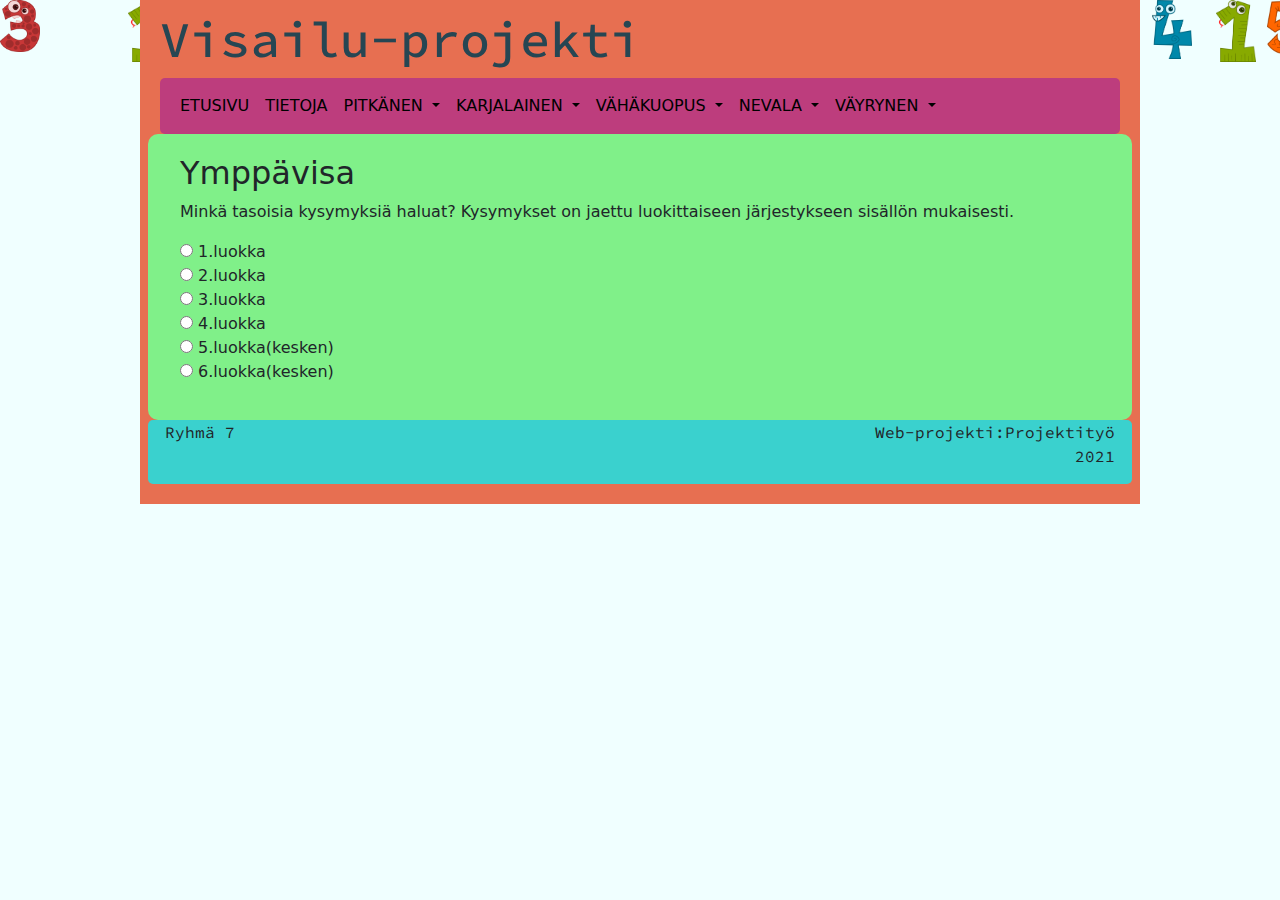
<file: Web-projekti/vayrynen.html>
<!DOCTYPE html>
<html lang="fi">
  <head>
    <title>Ymppävisa</title>
    <meta charset="UTF-8" />
    <meta name="viewport" content="width=device-width, initial-scale=1.0" />
    <link rel="preconnect" href="https://fonts.gstatic.com">
<link href="https://fonts.googleapis.com/css2?family=Amatic+SC&family=Arapey&family=Indie+Flower&family=Source+Code+Pro:wght@300&display=swap" rel="stylesheet">
  
    <link rel="stylesheet" href="css/bootstrap.css">
    <link rel="stylesheet" href="css/yleinen.css" />
    <link rel="stylesheet" href="css/vayrynen.css">
    <meta content="Anu Väyrynen" name="author">
  </head>

  <body>
    <div class="set">
            <div><img src="img/ykkonen.png"></div>
            <div><img src="img/kakkonen.png"></div>
            <div><img src="img/kolmonen.png"></div>
            <div><img src="img/nelonen.png"></div>
            <div><img src="img/vitonen.png"></div>
            <div><img src="img/ykkonen.png"></div>
            <div><img src="img/kakkonen.png"></div>
            <div><img src="img/kolmonen.png"></div>
            <div><img src="img/nelonen.png"></div>
            <div><img src="img/vitonen.png"></div>
        </div>
    <main>
      <header>
        <h1>Visailu-projekti</h1>
        
        <nav class="navi navbar navbar-expand-lg navbar-light bg-light">
            <div class="container-fluid">
              <button class="navbar-toggler" type="button" data-bs-toggle="collapse" data-bs-target="#navbarNav" aria-controls="navbarNav" aria-expanded="false" aria-label="Toggle navigation">
                <span class="navbar-toggler-icon"></span>
              </button>
              <div class="collapse navbar-collapse" id="navbarNav">
                <ul class="navbar-nav">
                  <li class="nav-item">
                    <a class="nav-link active" aria-current="page" href="index.html">Etusivu</a>
                  </li>
                  <li class="nav-item">
                    <a class="nav-link" href="tietoja.html">Tietoja</a>
                  </li>
                  <li class="nav-item dropdown">
                    <a class="nav-link dropdown-toggle" href="#" id="navbarDropdownMenuLink" role="button" data-bs-toggle="dropdown" aria-expanded="false">
                      Pitkänen
                    </a>
                    <ul class="navi dropdown-menu" aria-labelledby="navbarDropdownMenuLink">
                      <li><a class="navi dropdown-item" href="pitkanen1.html">Sanaluokkavisa</a></li>
                      <li><a class="navi dropdown-item" href="pitkanen2.html">Klikkauspeli</a></li>
                    </ul>
                  </li>
                  <li class="nav-item dropdown">
                    <a class="nav-link dropdown-toggle" href="#" id="navbarDropdownMenuLink" role="button" data-bs-toggle="dropdown" aria-expanded="false">
                      Karjalainen
                    </a>
                    <ul class="navi dropdown-menu" aria-labelledby="navbarDropdownMenuLink">
                      <li><a class="navi dropdown-item" href="karjalainen1.html">Kesävisa</a></li>
                      <li><a class="navi dropdown-item" href="karjalainen2.html">Matikkapeli</a></li>
                    </ul>
                  </li>
                  <li class="nav-item dropdown">
                    <a class="nav-link dropdown-toggle" href="#" id="navbarDropdownMenuLink" role="button" data-bs-toggle="dropdown" aria-expanded="false">
                      Vähäkuopus
                    </a>
                    <ul class="navi dropdown-menu" aria-labelledby="navbarDropdownMenuLink">
                      <li><a class="navi dropdown-item" href="vahakuopus.html">Maantietovisa</a></li>
                      <li><a class="navi dropdown-item" href="vahakuopus2.html">Peli</a></li>
                    </ul>
                  </li>
                  <li class="nav-item dropdown">
                    <a class="nav-link dropdown-toggle" href="#" id="navbarDropdownMenuLink" role="button" data-bs-toggle="dropdown" aria-expanded="false">
                      Nevala
                    </a>
                    <ul class="navi dropdown-menu" aria-labelledby="navbarDropdownMenuLink">
                      <li><a class="navi dropdown-item" href="nevala1.html">Eläintietovisa</a></li>
                      <li><a class="navi dropdown-item" href="nevala2.html">Matikkapeli</a></li>
                    </ul>
                  </li>
                  <li class="nav-item dropdown">
                    <a class="nav-link dropdown-toggle" href="#" id="navbarDropdownMenuLink" role="button" data-bs-toggle="dropdown" aria-expanded="false">
                      Väyrynen
                    </a>
                    <ul class="navi dropdown-menu" aria-labelledby="navbarDropdownMenuLink">
                        <li><a class="navi dropdown-item" href="vayrynen.html">Ymppävisa</a></li>
                        <li><a class="navi dropdown-item" href="vayrynen1.html">Matikkavisa</a></li>
                    </ul>
                  </li>
                  
                </ul>
              </div>
            </div>
        </nav>
        </div>
      </header>

      <article>
        
        <section class="visailu row justify-content-evenly">
            <h2>Ymppävisa</h2>
            <p>Minkä tasoisia kysymyksiä haluat? Kysymykset on jaettu luokittaiseen järjestykseen sisällön mukaisesti.</p>
            <ul>
                <li>
                    <input type="radio" id="yks" name="määrä" class="kysymys" value=1>
                    <label for="kysymysm">1.luokka</label>
                </li>
                <li>
                    <input type="radio" id="kaks" name="määrä" class="kysymys" value=2>
                    <label for="kysymysm">2.luokka</label>
                </li>
                <li>
                    <input type="radio" id="kol" name="määrä" class="kysymys" value=3>
                    <label for="kysymysm">3.luokka</label>
                </li>
                <li>
                    <input type="radio" id="nel" name="määrä" class="kysymys" value=4>
                    <label for="kysymysm">4.luokka</label>
                </li>
                <li>
                    <input type="radio" id="viis" name="määrä" class="kysymys" value=5>
                    <label for="kysymysm">5.luokka(kesken)</label>
                </li>
                <li>
                    <input type="radio" id="kuus" name="määrä" class="kysymys" value=6>
                    <label for="kysymysm">6.luokka(kesken)</label>
                </li>
            </ul>

        <div id="kysymys1" class="näytä">
                <section>
                <figure>
                <img src="kuvat/magpie.jpg"></figure>
                <p>1. Mikä eläin kuvassa on?</p>
                <ul>
                    <li>
                        <input type="radio" id="kysymysa" name="harakka" class="tintti" value=0>
                        <label for="kysymysa">Naakka</label>
                    </li>
                    <li>
                        <input type="radio" id="kysymysb" name="harakka" class="tintti" value=0>
                        <label for="kysymysb">Kotka</label>
                    </li>
                    <li>
                        <input type="radio" id="kysymysc" name="harakka" class="tintti" value=1>
                        <label for="kysymysc">Harakka</label>
                    </li>
                </ul>
                <p id="vastaus" class="not_visible">Kuvan eläin on harakka.</p>
                </section>
                <section>
                    <figure>
                    <img src="kuvat/spruce.jpg"></figure>
                    <p>2.Minkä käpyjä kuvassa on?</p>
                    <ul>
                        <li>
                            <input type="radio" id="kysymys" name="kuusi" class="käpy" value=1>
                            <label for="kysymys">Kuusen</label>
                        </li>
                        <li>
                            <input type="radio" id="kysymysd" name="kuusi" class="käpy" value=0>
                            <label for="kysymysd">Lehtikuusen</label>
                        </li>
                        <li>
                            <input type="radio" id="kysymyse" name="kuusi" class="käpy" value=0>
                            <label for="kysymyse">Männyn</label>
                        </li>
                    </ul>
                    <p id="vastaus" class="not_visible">Kävyt kuvassa kuuluvat kuuselle. Huomaa lyhyet neulaset ja kävyn muoto.</p>
                </section>
                <section>
                    <figure>
                    <img src="kuvat/acorn.jpg"></figure>
                    <p>3.Mitä kuvassa on?</p>
                    <ul>
                        <li>
                            <input type="radio" id="kysymysf" name="tammi" class="terho" value=0>
                            <label for="kysymysf">Hasselpähkinöitä</label>
                        </li>
                        <li>
                            <input type="radio" id="kysymysg" name="tammi" class="terho" value=1>
                            <label for="kysymysg">Tammenterhoja</label>
                        </li>
                        <li>
                            <input type="radio" id="kysymysh" name="tammi" class="terho" value=0>
                            <label for="kysymysh">Katajanmarjoja</label>
                        </li>
                    </ul>
                    <p id="vastaus" class="not_visible">Kuvassa näkyy tammenterhoja. Sellaista Ice Age-elokuvissa oleva orava yrittää syödä.</p>
                </section>
                <section>
                    <figure>
                    <img src="kuvat/great-tit.jpg"></figure>
                    <p>4. Mikä lintu kuvassa on?</p>
                    <ul>
                        <li>
                            <input type="radio" id="kysymysi" name="tit" class="tit" value=0>
                            <label for="kysymysi">Haikara</label>
                        </li>
                        <li>
                            <input type="radio" id="kysymysj" name="tit" class="tit" value=1>
                            <label for="kysymysj">Talitiainen</label>
                        </li>
                        <li>
                            <input type="radio" id="kysymysk" name="tit" class="tit" value=0>
                            <label for="kysymysk">Talitintti</label>
                        </li>
                    </ul>
                    <p id="vastaus" class="not_visible">Kuvassa on talitiainen. Talitintti on kutsumanimi talitiaiselle.</p>
                </section>
                <section>
                    <figure>
                    <img src="kuvat/juniper.jpg"></figure>
                    <p>5. Mitä marjoja kuvassa näkyy?</p>
                    <ul>
                        <li>
                            <input type="radio" id="kysymysl" name="kataja" class="marja" value=0>
                            <label for="kysymysl">Pihlajanmarjoja</label>
                        </li>
                        <li>
                            <input type="radio" id="kysymysm" name="kataja" class="marja" value=0>
                            <label for="kysymysm">Mustikoita</label>
                        </li>
                        <li>
                            <input type="radio" id="kysymysn" name="kataja" class="marja" value=1>
                            <label for="kysymysn">Katajanmarjoja</label>
                        </li>
                    </ul>
                    <p id="vastaus" class="not_visible">Kuvan marjat ovat katajanmarjoja.</p>
                    <h3 class="tulos näytä"></h3>
                    <button class="nappi näytä"onClick="location.href=location.href">Kokeile uudelleen</button>
                </section>
                   
        </div>
        <div id="kysymys2" class="näytä">
                <section>
                    <figure>
                    <img src="kuvat/bear.jpg"></figure>
                    <p>1.Miksi karhua voi myös kutsua?</p>
                    <ul>
                        <li>
                            <input type="radio" id="kysymyso" name="karhu" class="nalle" value=0>
                            <label for="kysymyso">Mörrimöykyksi</label>
                        </li>
                        <li>
                            <input type="radio" id="kysymysp" name="karhu" class="nalle" value=0>
                            <label for="kysymysp">Karvapalloksi</label>
                        </li>
                        <li>
                            <input type="radio" id="kysymysq" name="karhu" class="nalle" value=1>
                            <label for="kysymysq">Mesikämmeneksi</label>
                        </li>
                    </ul>
                    <p id="vastaus" class="not_visible">Karhua kutsutaan joskus mesikämmeneksi. Tiesitkö että jotkut kutsuvat sitä myös metsän kuninkaaksi?</p>
                </section>
                <section>
                    <figure>
                    <img src="kuvat/swan.jpg"></figure>
                    <p>2.Mikä lintu on Suomen kansallislintu?</p>
                    <ul>
                        <li>
                            <input type="radio" id="kysymysr" name="joutsen" class="laulu" value=1>
                            <label for="kysymysr">Laulujoutsen</label>
                        </li>
                        <li>
                            <input type="radio" id="kysymyss" name="joutsen" class="laulu" value=0>
                            <label for="kysymyss">Kuikka</label>
                        </li>
                        <li>
                            <input type="radio" id="kysymyst" name="joutsen" class="laulu" value=0>
                            <label for="kysymyst">Huuhkaja</label>
                        </li>
                    </ul>
                    <p id="vastaus" class="not_visible">Laulujoutsen on Suomen kansallislintu. Joutsenet pariutuvat jo nuorena ja solmivat yleensä elinikäisen liiton.</p>
                </section>
                <section>
                    <figure>
                    <img src="kuvat/fox.jpg"></figure>
                    <p>3. Happamia, sanoi kettu mistä?</p>
                    <ul>
                        <li>
                            <input type="radio" id="kysymysu" name="pihlaja" class="marjat" value=0>
                            <label for="kysymysu">Variksenmarjoista</label>
                        </li>
                        <li>
                            <input type="radio" id="kysymysv" name="pihlaja" class="marjat" value=1>
                            <label for="kysymysv">Pihlajanmarjoista</label>
                        </li>
                        <li>
                            <input type="radio" id="kysymysw" name="pihlaja" class="marjat" value=0>
                            <label for="kysymysw">Puolukoista</label>
                        </li>
                    </ul>
                    <p id="vastaus" class="not_visible">Kettu löysi pihlajapuun, ja halusi syödä marjoja. 
                        Hän yritti napata niitä puusta, mutta ne ovat liian korkealla. Jonkin aikaa turhaan yritettyään 
                        kettu totesi: ”Ne ovat kuitenkin happamia”, ja lähti murheissaan pois. Tarinan opetus on, että 
                        ihmiset tapaavat haukkua sellaisia asioita, joita he eivät saa. </p>
                </section>
                <section>
                    <figure>
                    <img src="kuvat/dog.jpg"></figure>
                    <p>4. Mikä näistä on suurikokoisin nykyisin elävä koiraeläinlaji?</p>
                    <ul>
                        <li>
                            <input type="radio" id="kysymysx" name="susi" class="koira" value=0>
                            <label for="kysymysx">Kettu</label>
                        </li>
                        <li>
                            <input type="radio" id="kysymysy" name="susi" class="koira" value=0>
                            <label for="kysymysy">Naali</label>
                        </li>
                        <li>
                            <input type="radio" id="kysymysz" name="susi" class="koira" value=1>
                            <label for="kysymysz">Susi</label>
                        </li>
                    </ul>
                    <p id="vastaus" class="not_visible">Susi on suurikokoisin nykyisin elävä koiraeläinlaji.
                        Urokset ovat tyypillisesti kookkaampia kuin naaraat. Suden pituus on 100–140 
                        senttimetriä ja paino yleensä 20–50 kilogrammaa.</p>
                </section>
                <section>
                    <figure>
                    <img src="kuvat/hedgehog.jpg"></figure>
                    <p>5. Mikä väittämä on oikein?</p>
                    <ul>
                        <li>
                            <input type="radio" id="kysymyså" name="siili" class="sihi" value=1>
                            <label for="kysymyså">Siilit ovat yöeläimiä, jotka elävät keskimäärin 3-4 vuoden ikäiseksi.</label>
                        </li>
                        <li>
                            <input type="radio" id="kysymysä" name="siili" class="sihi" value=0>
                            <label for="kysymysä">Siili syö luonnossa viiliä ja havunneulasia.</label>
                        </li>
                        <li>
                            <input type="radio" id="kysymysö" name="siili" class="sihi" value=0>
                            <label for="kysymysö">Siilit ovat kauttaaltaan piikikkäitä.</label>
                        </li>
                    </ul>
                    <p id="vastaus" class="not_visible">Siilit ovat yöeläimiä ja elävät keskimäärin 3-4 vuoden ikäiseksi.
                        Luonnossa siilit syövät melkein kaikki sopivan kokoinen ruoka hyönteisistä pieniin selkärankaisiin.
                        Siili käpertyy puolustautuessaan kerälle, suojatakseen sen vatsan joka on tuuhean karvoituksen peitossa.
                    </p>
                    <h3 class="tulos näytä"></h3>
                    <button class="nappi näytä"onClick="location.href=location.href">Kokeile uudelleen</button>
                </section>
        </div>
    
        <div id="kysymys3" class="näytä">
            <section>
                <p>1. Siankärsämön kukinto on?</p>
                <ul>
                    <li>
                        <input type="radio" id="kysymysa1" name="sian" class="kärsämö" value=0>
                        <label for="kysymysa1">Keltainen</label>
                    </li>
                    <li>
                        <input type="radio" id="kysymysb1" name="sian" class="kärsämö" value=1>
                        <label for="kysymysb1">Valkoinen</label>
                    </li>
                    <li>
                        <input type="radio" id="kysymysc1" name="sian" class="kärsämö" value=0>
                        <label for="kysymysc1">Sininen</label>
                    </li>
                </ul>
                <p id="vastaus" class="not_visible">Huiskilomaiset kukinnot muodostuvat pienistä 
                    valkoisista tai vaaleanpunaisista, tuoksuvista kukista. Tuoksu houkuttelee 
                    hyönteisiä, jotka samalla suorittavat siankärsämön pölytyksen.
                </p>
            </section>
            <section>
                <p>2. Mikä on jään olomuoto?</p>
                <ul>
                    <li>
                        <input type="radio" id="kysymysd1" name="vesi" class="olo" value=0>
                        <label for="kysymysd1">Neste</label>
                    </li>
                    <li>
                        <input type="radio" id="kysymyse1" name="vesi" class="olo" value=1>
                        <label for="kysymyse1">Kiinteä</label>
                    </li>
                    <li>
                        <input type="radio" id="kysymysf1" name="vesi" class="olo" value=0>
                        <label for="kysymysf1">Kaasu</label>
                    </li>
                </ul>
                <p id="vastaus" class="not_visible">Jää on veden kiinteä olomuoto. Normaalipaineessa makea vesi jäätyy 0 °C:n lämpötilassa. 
                    Ainoastaan vesi jäätyy ja muodostaa jäätä. Muut aineet jähmettyvät ja muodostavat kiinteitä olomuotoja. Vesi laajenee jäätyessään, 
                    joten maaperässä olevan veden jäätyminen saattaa aiheuttaa muun muassa routimista, kivien rapautumista sekä rakenteiden routahaittoja.
                </p>
            </section>
            <section>
                <p>3. Mikä ei ole osa veden kiertokulkua?</p>
                <ul>
                    <li>
                        <input type="radio" id="kysymysg1" name="veden" class="kierto" value=1>
                        <label for="kysymysg1">Auringosta sataa maahan vettä, joka virtaa järviin, jokiin ja meriin.</label>
                    </li>
                    <li>
                        <input type="radio" id="kysymysh1" name="veden" class="kierto" value=0>
                        <label for="kysymysh1">Vesipisarat muodostavat pilviä joista vesipisarat putoavat maanpinnalle joko sateena tai lumena.</label>
                    </li>
                    <li>
                        <input type="radio" id="kysymysi1" name="veden" class="kierto" value=0>
                        <label for="kysymysi1">Osa sateesta imeytyy maaperään, syvemmällä maan huokoset täyttyvät vedellä ja muodostuu pohjavettä.</label>
                    </li>
                </ul>
                <p id="vastaus" class="not_visible">Auringon lämpö haihduttaa merien vettä näkymättömäksi vesihöyryksi. 
                    Jäähtyessään vesihöyry tiivistyy pilviksi. 
                    Maahan satanut vesi virtaa järviin, jokiin ja meriin. 
                    Osa pohjavedestä purkautuu maaperästä jokiin ja järviin tai tihkuu maanpinnalla oleviin lähteisiin.
                    Syvälle maaperään vajonnut vesi voi olla siellä pitkiäkin aikoja. 
                    Lopulta pohjavesi virtaa meriin pitäen yllä veden kiertokulkua.
                </p>
            </section>
            <section>
                <p>4. Mitä eroa merivedellä on makean veden kanssa?</p>
                <ul>
                    <li>
                        <input type="radio" id="kysymysj1" name="meri" class="järvi" value=0>
                        <label for="kysymysj1">Makea vesi jäätyy matalemmassa lämpötilassa kuin merivesi.</label>
                    </li>
                    <li>
                        <input type="radio" id="kysymysk1" name="meri" class="järvi" value=0>
                        <label for="kysymysk1">Merivesi ei jäädy ollenkaan sen suolaisuuden vuoksi.</label>
                    </li>
                    <li>
                        <input type="radio" id="kysymysl1" name="meri" class="järvi" value=1>
                        <label for="kysymysl1">Meriveden jäätymispiste riippuu sen suolaisuudesta, joka alentaa jäätymispistettä.</label>
                    </li>
                </ul>
                <p id="vastaus" class="not_visible">Merivesi jäätyy, kun se on jäähtynyt jäätymispisteeseen. Jäätymispiste riippuu meriveden suolaisuudesta.
                    Itämerellä esiintyy merijäätä vuosittain. Makea järvivesi jäätyy, kun pintavesi on jäähtynyt jäätymispisteeseen. 
                    Järviveden jäätymispiste on noin 0 °C, kun taas meriveden jonka suolaisuus on 32 PSU, jäätymispiste on -1,8 °C.
                </p>
            </section>
            <section>
                <p>5. Miten kasvit ottavat vettä maaperästä?</p>
                <ul>
                    <li>
                        <input type="radio" id="kysymysm1" name="kasvi" class="lehti" value=0>
                        <label for="kysymysm1">Pillillä.</label>
                    </li>
                    <li>
                        <input type="radio" id="kysymysn1" name="kasvi" class="lehti" value=1>
                        <label for="kysymysn1">Juurilla.</label>
                    </li>
                    <li>
                        <input type="radio" id="kysymyso1" name="kasvi" class="lehti" value=0>
                        <label for="kysymyso1">Lehdillä.</label>
                    </li>
                </ul>
                <p id="vastaus" class="not_visible">Juuri on kasvin maanalainen osa, joka ankkuroi kasvin paikalleen ja imee maaperästä ravinteita sekä vettä kasvin käyttöön.
                    Juurista haarautuvat juurikarvat, jotka mahdollistavat veteen liuenneiden ravinteiden oton.
                    Luonnossa esiintyviä syömäkelpoisia juuria nimitetään juuriksi. Ihmisen kasvattamina niitä nimitetään juureksiksi.
                </p>
                <h3 class="tulos näytä"></h3>
                <button class="nappi näytä"onClick="location.href=location.href">Kokeile uudelleen</button>
            </section>
        </div>
        <div id="kysymys4" class="näytä">
            <section>
                <p>1. Miten kasvit tuottavat oman energiansa?</p>
                <ul>
                    <li>
                        <input type="radio" id="kysymysp1" name="yhtey" class="ttää" value=0>
                        <label for="kysymysp1">Kasvamalla</label>
                    </li>
                    <li>
                        <input type="radio" id="kysymysq1" name="yhtey" class="ttää" value=0>
                        <label for="kysymysq1">Kukkimalla</label>
                    </li>
                    <li>
                        <input type="radio" id="kysymysr1" name="yhtey" class="ttää" value=1>
                        <label for="kysymysr1">Yhteyttämällä</label>
                    </li>
                </ul>
                <p id="vastaus" class="not_visible">Yhteyttämisen avulla kasvi tuottaa oman energiansa.
    
                    Kasvi tarvitsee auringon valoa, ilmasta hiilidioksidia (CO2)ja maasta vettä (H2O). 
                    Näistä aineista lehden viherhiukkasessa valmistuu sokeria. 
                    Sivutuotteena syntyy kaikille eliöille elintärkeää happea (O2).
                </p>
            </section>
            <section>
                <p>2. Miksi kutsutaan uros sikaa?</p>
                <ul>
                    <li>
                        <input type="radio" id="kysymyss1" name="sika" class="possu" value=0>
                        <label for="kysymyss1">Armas</label>
                    </li>
                    <li>
                        <input type="radio" id="kysymyst1" name="sika" class="possu" value=1>
                        <label for="kysymyst1">Karju</label>
                    </li>
                    <li>
                        <input type="radio" id="kysymysu1" name="sika" class="possu" value=0>
                        <label for="kysymysu1">Emakko</label>
                    </li>
                </ul>
                <p id="vastaus" class="not_visible">Uros sikaa kutsutaan karjuksi. Emakko taas on naaras sika.
                Sika on eurooppalaisesta villisiasta hyötyeläimeksi jalostettu alalaji, jota kasvatetaan yleisesti lihan ja usein myös nahan tuotantoa varten.
                Sika on hyvin sosiaalinen eläin, joka elää laumassa. Sian poikanen on nimeltään porsas.
                </p>
            </section>
            <section>
                <p>3. Mitä maanviljelijän tulee tehdä perunapellolle ennen sadon kylvöä?</p>
                <ul>
                    <li>
                        <input type="radio" id="kysymysv1" name="pelto" class="kyntö" value=0>
                        <label for="kysymysv1">Kastella maaperä</label>
                    </li>
                    <li>
                        <input type="radio" id="kysymysx1" name="pelto" class="kyntö" value=0>
                        <label for="kysymysx1">Korjata sato</label>
                    </li>
                    <li>
                        <input type="radio" id="kysymysy1" name="pelto" class="kyntö" value=1>
                        <label for="kysymysy1">Kyntää maaperä</label>
                    </li>
                </ul>
                <p id="vastaus" class="not_visible">Kylvövaiheessa maa muokataan ensin kylvölle sopivaksi. 
                    Tämä tapahtuu kyntämällä ja äestämällä maaperä. Kasvukauden aikana maaperää kastellaan 
                    ja lannoitetaan tarpeen ja mahdollisuuksien mukaan. Kun viljelykasvi on tullut kypsäksi 
                    eli tuleentunut, on sadonkorjuun aika.
                </p>
            </section>
            <section>
                <p>4. Mikä oli ensimmäisiä Suomessa viljeltyjä kasveja?</p>
                <ul>
                    <li>
                        <input type="radio" id="kysymysz1" name="viljely" class="vilja" value=1>
                        <label for="kysymysz1">Hamppu</label>
                    </li>
                    <li>
                        <input type="radio" id="kysymyså1" name="viljely" class="vilja" value=0>
                        <label for="kysymyså1">Vehnä</label>
                    </li>
                    <li>
                        <input type="radio" id="kysymysö1" name="viljely" class="vilja" value=0>
                        <label for="kysymysö1">Tomaatti</label>
                    </li>
                </ul>
                <p id="vastaus" class="not_visible">Suomen ensimmäiset viljellyt kasvit ovat 
                    tattari 5300 eaa., hamppu 4800 eaa. ja ohra 4300 eaa. Viljely alkoi siis 
                    samaan aikaan kuin Keski-Euroopassa. Tattarin ja hampun viljely on levinnyt 
                    Suomeen todennäköisesti Kiinasta.
                </p>
            </section>
            <section>
                <p>5. Miksin kasvihuoneessa tarvitaan leppäkerttuja?</p>
                <ul>
                    <li>
                        <input type="radio" id="kysymysä1" name="leppä" class="kerttu" value=0>
                        <label for="kysymysä1">Koristeeksi.</label>
                    </li>
                    <li>
                        <input type="radio" id="kysymysa2" name="leppä" class="kerttu" value=0>
                        <label for="kysymysa2">Hajoittamaan kasvien osia.</label>
                    </li>
                    <li>
                        <input type="radio" id="kysymysb2" name="leppä" class="kerttu" value=1>
                        <label for="kysymysb2">Syömään kirvoja.</label>
                    </li>
                </ul>
                <p id="vastaus" class="not_visible"> Leppäkertut ovat puolipallon muotoisia ja hidasliikkeisiä 
                    vajaan 10 mm pituisia hyönteisiä. Niiden peitinsiivet ovat usein pilkulliset, ja pilkkujen 
                    määrä ja väritys vaihtelevat lajikohtaisesti. Kirkkaalla värillään ne varoittavat muita petoja 
                    pahanmakuisuudestaan. Monet leppäkertut syövät kirvoja niin aikuisena kuin toukkanakin. 
                    Leppäkerttuja hyödynnetäänkin etenkin kilpikirvojen torjunnassa. Jotkin lajit syövät muutakin 
                    ruokaa, kuten punkkeja, siitepölyä, mettä, kasveja tai härmäsieniä. Jotkin lajit eivät syö kirvoja 
                    lainkaan.
                </p>
                <h3 class="tulos näytä"></h3>
                <button class="nappi näytä"onClick="location.href=location.href">Kokeile uudelleen</button>
            </section>
            
        </div>
        <div id="kysymys5" class="näytä">
            <section>
                <p>1. Mitä jokamiehen oikeudet eivät oikeuta?</p>
                <ul>
                    <li>
                        <input type="radio" id="kysymysc2" name="joka" class="mies" value=0>
                        <label for="kysymysc2">Oleskella ja yöpyä tilapäisesti alueilla, joilla liikkuminenkin on sallittua</label>
                    </li>
                    <li>
                        <input type="radio" id="kysymysd2" name="joka" class="mies" value=1>
                        <label for="kysymysd2">Ottamaan sammalta tai jäkälää</label>
                    </li>
                    <li>
                        <input type="radio" id="kysymyse2" name="joka" class="mies" value=0>
                        <label for="kysymyse2">Poimia luonnonmarjoja, sieniä ja rauhoittamattomia kasveja </label>
                    </li>
                </ul>
                <p id="vastaus" class="not_visible"> Jokamiehenoikeuksilla tarkoitetaan jokaisen oikeutta 
                    käyttää luontoa siitä riippumatta, kuka omistaa alueen tai on sen haltija. Luonnon 
                    käyttämiseen jokamiehenoikeuksien sallimissa rajoissa ei siis tarvita maanomistajan 
                    lupaa eikä oikeuksien käyttämisestä tarvitse maksaa mitään. Jokamiehenoikeudella toimiminen
                     ei saa aiheuttaa vähäistä suurempaa haittaa maanomistajalle, maankäytölle tai luonnolle.
                </p>

                
            </section>
            <section>
                <p>2. ???</p>
                <ul>
                    <li>
                        <input type="radio" id="kysymysf2" name="leppä" class="kerttu" value=0>
                        <label for="kysymysf2">Vastaus</label>
                    </li>
                    <li>
                        <input type="radio" id="kysymysg2" name="leppä" class="kerttu" value=0>
                        <label for="kysymysg2">Vastaus</label>
                    </li>
                    <li>
                        <input type="radio" id="kysymysh2" name="leppä" class="kerttu" value=1>
                        <label for="kysymysh2">Vastaus</label>
                    </li>
                </ul>
                <p id="vastaus" class="not_visible"> Selite
                </p>

                
            </section><section>
                <p>3. ???</p>
                <ul>
                    <li>
                        <input type="radio" id="kysymysi2" name="leppä" class="kerttu" value=0>
                        <label for="kysymysi2">Vastaus</label>
                    </li>
                    <li>
                        <input type="radio" id="kysymysj2" name="leppä" class="kerttu" value=0>
                        <label for="kysymysj2">Vastaus</label>
                    </li>
                    <li>
                        <input type="radio" id="kysymysk2" name="leppä" class="kerttu" value=1>
                        <label for="kysymysk2">Vastaus</label>
                    </li>
                </ul>
                <p id="vastaus" class="not_visible"> Selite
                </p>

                
            </section><section>
                <p>4. ???</p>
                <ul>
                    <li>
                        <input type="radio" id="kysymysl2" name="leppä" class="kerttu" value=0>
                        <label for="kysymysl2">Vastaus</label>
                    </li>
                    <li>
                        <input type="radio" id="kysymysm2" name="leppä" class="kerttu" value=0>
                        <label for="kysymysm2">Vastaus</label>
                    </li>
                    <li>
                        <input type="radio" id="kysymysn2" name="leppä" class="kerttu" value=1>
                        <label for="kysymysn2">Vastaus</label>
                    </li>
                </ul>
                <p id="vastaus" class="not_visible"> Selite
                </p>

                
            </section><section>
                <p>5. ???</p>
                <ul>
                    <li>
                        <input type="radio" id="kysymyso2" name="leppä" class="kerttu" value=0>
                        <label for="kysymyso2">Vastaus</label>
                    </li>
                    <li>
                        <input type="radio" id="kysymysp2" name="leppä" class="kerttu" value=0>
                        <label for="kysymysp2">Vastaus</label>
                    </li>
                    <li>
                        <input type="radio" id="kysymysq2" name="leppä" class="kerttu" value=1>
                        <label for="kysymysq2">Vastaus</label>
                    </li>
                </ul>
                <p id="vastaus" class="not_visible"> Selite
                </p>

                <h3 class="tulos näytä"></h3>
                <button class="nappi näytä"onClick="location.href=location.href">Kokeile uudelleen</button>
            </section>
        </div>


            <div id="kysymys6" class="näytä">           <section>
                <p>1. ???</p>
                <ul>
                    <li>
                        <input type="radio" id="kysymysr2" name="leppä" class="kerttu" value=0>
                        <label for="kysymysr2">Vastaus</label>
                    </li>
                    <li>
                        <input type="radio" id="kysymyss2" name="leppä" class="kerttu" value=0>
                        <label for="kysymyss2">Vastaus</label>
                    </li>
                    <li>
                        <input type="radio" id="kysymyst2" name="leppä" class="kerttu" value=1>
                        <label for="kysymyst2">Vastaus</label>
                    </li>
                </ul>
                <p id="vastaus" class="not_visible"> Selite
                </p>

                
            </section>
            <section>
                <p>2. ???</p>
                <ul>
                    <li>
                        <input type="radio" id="kysymysu2" name="leppä" class="kerttu" value=0>
                        <label for="kysymysu2">Vastaus</label>
                    </li>
                    <li>
                        <input type="radio" id="kysymysv2" name="leppä" class="kerttu" value=0>
                        <label for="kysymysv2">Vastaus</label>
                    </li>
                    <li>
                        <input type="radio" id="kysymysw2" name="leppä" class="kerttu" value=1>
                        <label for="kysymysw2">Vastaus</label>
                    </li>
                </ul>
                <p id="vastaus" class="not_visible"> Selite
                </p>

                
            </section><section>
                <p>3. ???</p>
                <ul>
                    <li>
                        <input type="radio" id="kysymysx2" name="leppä" class="kerttu" value=0>
                        <label for="kysymysx2">Vastaus</label>
                    </li>
                    <li>
                        <input type="radio" id="kysymysy2" name="leppä" class="kerttu" value=0>
                        <label for="kysymysy2">Vastaus</label>
                    </li>
                    <li>
                        <input type="radio" id="kysymysz2" name="leppä" class="kerttu" value=1>
                        <label for="kysymysz2">Vastaus</label>
                    </li>
                </ul>
                <p id="vastaus" class="not_visible"> Selite
                </p>

                
            </section><section>
                <p>4. ???</p>
                <ul>
                    <li>
                        <input type="radio" id="kysymyså2" name="leppä" class="kerttu" value=0>
                        <label for="kysymyså2">Vastaus</label>
                    </li>
                    <li>
                        <input type="radio" id="kysymysö2" name="leppä" class="kerttu" value=0>
                        <label for="kysymysö2">Vastaus</label>
                    </li>
                    <li>
                        <input type="radio" id="kysymysä2" name="leppä" class="kerttu" value=1>
                        <label for="kysymysä2">Vastaus</label>
                    </li>
                </ul>
                <p id="vastaus" class="not_visible"> Selite
                </p>

                
            </section><section>
                <p>5. ???</p>
                <ul>
                    <li>
                        <input type="radio" id="kysymysa3" name="leppä" class="kerttu" value=0>
                        <label for="kysymysa3">Vastaus</label>
                    </li>
                    <li>
                        <input type="radio" id="kysymysb3" name="leppä" class="kerttu" value=0>
                        <label for="kysymysb3">Vastaus</label>
                    </li>
                    <li>
                        <input type="radio" id="kysymysc3" name="leppä" class="kerttu" value=1>
                        <label for="kysymysc3">Vastaus</label>
                    </li>
                </ul>
                <p id="vastaus" class="not_visible"> Selite
                </p>

                <h3 class="tulos näytä"></h3>
                <button class="nappi näytä"onClick="location.href=location.href">Kokeile uudelleen</button>
            </section></div>
        </section>
    </article>

    <footer class="row">
        <div class= "col-12 col-md-6">
            <p class="text-center text-md-start text-lg-start">Ryhmä 7</p>
        </div>
        <div class= "col-12 col-md-6">
            <p class="text-center text-md-end text-lg-end">Web-projekti:Projektityö <br> 2021</p>
        </div>
    
    </footer>
        
    </main>
  </body>
  <script src="https://cdn.jsdelivr.net/npm/@popperjs/core@2.6.0/dist/umd/popper.min.js" 
  integrity="sha384-KsvD1yqQ1/1+IA7gi3P0tyJcT3vR+NdBTt13hSJ2lnve8agRGXTTyNaBYmCR/Nwi" 
  crossorigin="anonymous"></script>
  <script src="https://cdn.jsdelivr.net/npm/bootstrap@5.0.0-beta2/dist/js/bootstrap.min.js" 
  integrity="sha384-nsg8ua9HAw1y0W1btsyWgBklPnCUAFLuTMS2G72MMONqmOymq585AcH49TLBQObG" 
  crossorigin="anonymous"></script>
  <script src="https://cdn.jsdelivr.net/npm/jquery@3.6.0/dist/jquery.min.js" 
  integrity="sha256-/xUj+3OJU5yExlq6GSYGSHk7tPXikynS7ogEvDej/m4=" 
  crossorigin="anonymous"></script>
  <script src="js/vayrynen.js"></script>
</html>
</file>
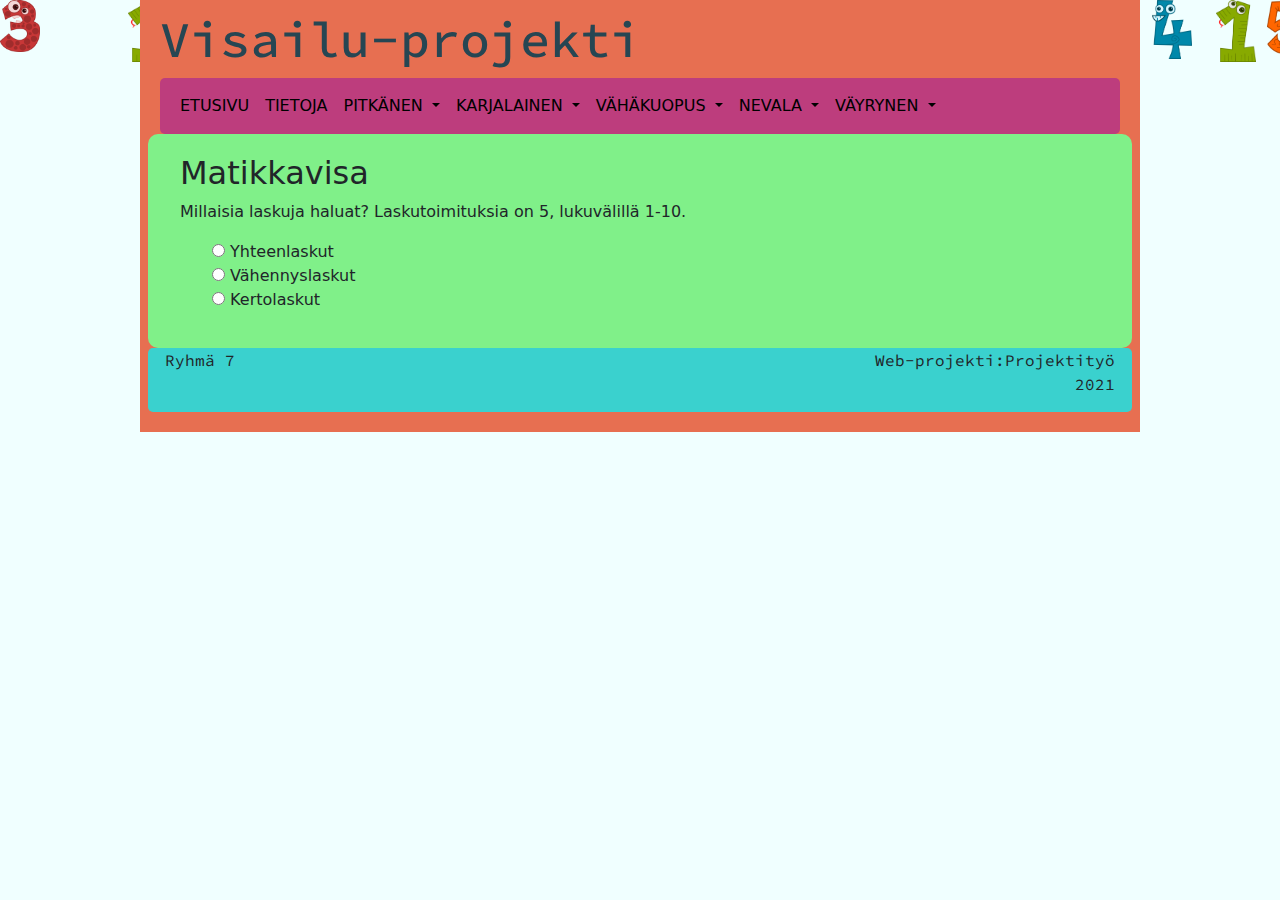
<file: Web-projekti/vayrynen1.html>
<!DOCTYPE html>
<html lang="fi">
  <head>
    <title>Matikkavisa</title>
    <meta charset="UTF-8" />
    <meta name="viewport" content="width=device-width, initial-scale=1.0" />
    <link rel="preconnect" href="https://fonts.gstatic.com">
<link href="https://fonts.googleapis.com/css2?family=Amatic+SC&family=Arapey&family=Indie+Flower&family=Source+Code+Pro:wght@300&display=swap" rel="stylesheet">
    <meta name="author" content="StudyGroup 7">
    <link rel="stylesheet" href="css/bootstrap.css">
    <link rel="stylesheet" href="css/yleinen.css" />
    <link rel="stylesheet" href="css/vayrynen.css" />

  </head>

  <body>
    <div class="set">
            <div><img src="img/ykkonen.png"></div>
            <div><img src="img/kakkonen.png"></div>
            <div><img src="img/kolmonen.png"></div>
            <div><img src="img/nelonen.png"></div>
            <div><img src="img/vitonen.png"></div>
            <div><img src="img/ykkonen.png"></div>
            <div><img src="img/kakkonen.png"></div>
            <div><img src="img/kolmonen.png"></div>
            <div><img src="img/nelonen.png"></div>
            <div><img src="img/vitonen.png"></div>
        </div>
    <main>
      <header>
        <h1>Visailu-projekti</h1>
        
        <nav class="navi navbar navbar-expand-lg navbar-light bg-light">
            <div class="container-fluid">
              <button class="navbar-toggler" type="button" data-bs-toggle="collapse" data-bs-target="#navbarNav" aria-controls="navbarNav" aria-expanded="false" aria-label="Toggle navigation">
                <span class="navbar-toggler-icon"></span>
              </button>
              <div class="collapse navbar-collapse" id="navbarNav">
                <ul class="navbar-nav">
                  <li class="nav-item">
                    <a class="nav-link active" aria-current="page" href="index.html">Etusivu</a>
                  </li>
                  <li class="nav-item">
                    <a class="nav-link" href="tietoja.html">Tietoja</a>
                  </li>
                  <li class="nav-item dropdown">
                    <a class="nav-link dropdown-toggle" href="#" id="navbarDropdownMenuLink" role="button" data-bs-toggle="dropdown" aria-expanded="false">
                      Pitkänen
                    </a>
                    <ul class="navi dropdown-menu" aria-labelledby="navbarDropdownMenuLink">
                      <li><a class="navi dropdown-item" href="pitkanen1.html">Sanaluokkavisa</a></li>
                      <li><a class="navi dropdown-item" href="pitkanen2.html">Klikkauspeli</a></li>
                    </ul>
                  </li>
                  <li class="nav-item dropdown">
                    <a class="nav-link dropdown-toggle" href="#" id="navbarDropdownMenuLink" role="button" data-bs-toggle="dropdown" aria-expanded="false">
                      Karjalainen
                    </a>
                    <ul class="navi dropdown-menu" aria-labelledby="navbarDropdownMenuLink">
                      <li><a class="navi dropdown-item" href="karjalainen1.html">Kesävisa</a></li>
                      <li><a class="navi dropdown-item" href="karjalainen2.html">Matikkapeli</a></li>
                    </ul>
                  </li>
                  <li class="nav-item dropdown">
                    <a class="nav-link dropdown-toggle" href="#" id="navbarDropdownMenuLink" role="button" data-bs-toggle="dropdown" aria-expanded="false">
                      Vähäkuopus
                    </a>
                    <ul class="navi dropdown-menu" aria-labelledby="navbarDropdownMenuLink">
                      <li><a class="navi dropdown-item" href="vahakuopus.html">Maantietovisa</a></li>
                      <li><a class="navi dropdown-item" href="vahakuopus2.html">Peli</a></li>
                    </ul>
                  </li>
                  <li class="nav-item dropdown">
                    <a class="nav-link dropdown-toggle" href="#" id="navbarDropdownMenuLink" role="button" data-bs-toggle="dropdown" aria-expanded="false">
                      Nevala
                    </a>
                    <ul class="navi dropdown-menu" aria-labelledby="navbarDropdownMenuLink">
                      <li><a class="navi dropdown-item" href="nevala1.html">Eläintietovisa</a></li>
                      <li><a class="navi dropdown-item" href="nevala2.html">Matikkapeli</a></li>
                    </ul>
                  </li>
                  <li class="nav-item dropdown">
                    <a class="nav-link dropdown-toggle" href="#" id="navbarDropdownMenuLink" role="button" data-bs-toggle="dropdown" aria-expanded="false">
                      Väyrynen
                    </a>
                    <ul class="navi dropdown-menu" aria-labelledby="navbarDropdownMenuLink">
                      <li><a class="navi dropdown-item" href="vayrynen.html">Ymppävisa</a></li>
                      <li><a class="navi dropdown-item" href="vayrynen1.html">Matikkavisa</a></li>
                    </ul>
                  </li>
                  
                </ul>
              </div>
            </div>
        </nav>
        </div>
      </header>

      
        <section class="visailu row justify-content-evenly">
            <h2>Matikkavisa</h2>
            <section id="maara">
                <p>Millaisia laskuja haluat? Laskutoimituksia on 5, lukuvälillä 1-10.</p>
                <ul>
                    <li>
                        <input type="radio" id="yhteen" class="kysymys1" value=1 name="kysmysm">
                        <label for="kysymysm">Yhteenlaskut</label>
                    </li>
                    <li>
                        <input type="radio" id="vähennys" class="kysymys1" value=2 name="kysmysm">
                        <label for="kysymysm">Vähennyslaskut</label>
                    </li>
                    <li>
                        <input type="radio" id="kerto" class="kysymys1" value=3 name="kysmysm">
                        <label for="kysymysm">Kertolaskut</label>
                    </li>
                </ul>
                </section>
            
            <div id="add" class = "näytä">
                <section class="col">
                    <p>1. Laske.</p>
                    <p class="sum1"></p><label for="answer">Vastaus:</label><input type="number" id="answer1" /><br><br>
                    <button id="next1">Seuraava</button>
                </section>
                <section class="näytä">
                    <p>2. Laske.</p>
                    <p class="sum2">Lasku</p><label for="answer">Vastaus:</label><input type="number" id="answer2" /><br><br>
                    <button id="next2">Seuraava</button>
                </section>
                <section class="näytä">
                    <p>3. Laske.</p>
                    <p class="sum3">Lasku</p><label for="answer">Vastaus:</label><input type="number" id="answer3" /><br><br>
                    <button id="next3">Seuraava</button>
                </section>
                <section class="näytä">
                    <p>4. Laske.</p>
                    <p class="sum4">Lasku</p><label for="answer">Vastaus:</label><input type="number" id="answer4" /><br><br>
                    <button id="next4">Seuraava</button>
                </section>
                <section class="näytä">
                    <p>5. Laske.</p>
                    <p class="sum5">Lasku</p><label for="answer">Vastaus:</label><input type="number" id="answer5" /><br><br>
                    <button id="allresult">Näytä tulos</button>
                </section>
                <section class="näytä">
                    <p class="results"></p>
                    <p class="points"></p>
                    <button onClick="location.href=location.href">Kokeile uudelleen</button>
                    <br>
                    <p>Omat vastaukset:</p>
                    <p id="input1"></p>
                    <p id="input2"></p>
                    <p id="input3"></p>
                    <p id="input4"></p>
                    <p id="input5"></p>
                    <p>Oikeat vastaukset:</p>
                    <p id="calcu1"></p>
                    <p id="calcu2"></p>
                    <p id="calcu3"></p>
                    <p id="calcu4"></p>
                    <p id="calcu5"></p>
                </section>
            </div>

            <div id="minus" class = "näytä">
                <section>
                    <p>1. Laske.</p>
                    <p class="sum1"></p><label for="answer">Vastaus:</label><input type="number" id="answer6" /><br><br>
                    <button id="next5">Seuraava</button>
                </section>
                <section class="näytä">
                    <p>2. Laske.</p>
                    <p class="sum2">Lasku</p><label for="answer">Vastaus:</label><input type="number" id="answer7" /><br><br>
                    <button id="next6">Seuraava</button>
                </section>
                <section class="näytä">
                    <p>3. Laske.</p>
                    <p class="sum3">Lasku</p><label for="answer">Vastaus:</label><input type="number" id="answer8" /><br><br>
                    <button id="next7">Seuraava</button>
                </section>
                <section class="näytä">
                    <p>4. Laske.</p>
                    <p class="sum4">Lasku</p><label for="answer">Vastaus:</label><input type="number" id="answer9" /><br><br>
                    <button id="next8">Seuraava</button>
                </section>
                <section class="näytä">
                    <p>5. Laske.</p>
                    <p class="sum5">Lasku</p><label for="answer">Vastaus:</label><input type="number" id="answer10" /><br><br>
                    <button id="allresult1">Näytä tulos</button>
                </section>
                <section class="näytä">
                    <p class="results"></p>
                    <p class="points"></p>
                    <button onClick="location.href=location.href">Kokeile uudelleen</button>
                    <br>
                    <p>Omat vastaukset:</p>
                    <p id="input6"></p>
                    <p id="input7"></p>
                    <p id="input8"></p>
                    <p id="input9"></p>
                    <p id="input10"></p>
                    <p>Oikeat vastaukset:</p>
                    <p id="calcu6"></p>
                    <p id="calcu7"></p>
                    <p id="calcu8"></p>
                    <p id="calcu9"></p>
                    <p id="calcu10"></p>
                  </section>
            </div>

            <div id="multi" class = "näytä">
                <section>
                    <p>1. Laske.</p>
                    <p class="sum1"></p><label for="answer">Vastaus:</label><input type="number" id="answer11" /><br><br>
                    <button id="next9">Seuraava</button>
                </section>
                <section class="näytä">
                    <p>2. Laske.</p>
                    <p class="sum2">Lasku</p><label for="answer">Vastaus:</label><input type="number" id="answer12" /><br><br>
                    <button id="next10">Seuraava</button>
                </section>
                <section class="näytä">
                    <p>3. Laske.</p>
                    <p class="sum3">Lasku</p><label for="answer">Vastaus:</label><input type="number" id="answer13" /><br><br>
                    <button id="next11">Seuraava</button>
                </section>
                <section class="näytä">
                    <p>4. Laske.</p>
                    <p class="sum4">Lasku</p><label for="answer">Vastaus:</label><input type="number" id="answer14" /><br><br>
                    <button id="next12">Seuraava</button>
                </section>
                <section class="näytä">
                    <p>5. Laske.</p>
                    <p class="sum5">Lasku</p><label for="answer">Vastaus:</label><input type="number" id="answer15" /><br><br>
                    <button id="allresult2">Näytä tulos</button>
                </section>
                <section class="näytä">
                    <p class="results"></p>
                    <p class="points"></p> 
                    <button onClick="location.href=location.href">Kokeile uudelleen</button>
                    <br>
                    <p>Omat vastaukset:</p>
                    <p id="input11"></p>
                    <p id="input12"></p>
                    <p id="input13"></p>
                    <p id="input14"></p>
                    <p id="input15"></p>
                    <p>Oikeat vastaukset:</p>
                    <p id="calcu11"></p>
                    <p id="calcu12"></p>
                    <p id="calcu13"></p>
                    <p id="calcu14"></p>
                    <p id="calcu15"></p>
                  </section>
            </div>
        </section>
    

        <footer class="row">
          <div class= "col-12 col-md-6">
              <p class="text-center text-md-start text-lg-start">Ryhmä 7</p>
          </div>
          <div class= "col-12 col-md-6">
              <p class="text-center text-md-end text-lg-end">Web-projekti:Projektityö <br> 2021</p>
          </div>
      
      </footer>
        
    </main>
  </body>
  <script src="https://cdn.jsdelivr.net/npm/@popperjs/core@2.6.0/dist/umd/popper.min.js" 
  integrity="sha384-KsvD1yqQ1/1+IA7gi3P0tyJcT3vR+NdBTt13hSJ2lnve8agRGXTTyNaBYmCR/Nwi" 
  crossorigin="anonymous"></script>
  <script src="https://cdn.jsdelivr.net/npm/bootstrap@5.0.0-beta2/dist/js/bootstrap.min.js" 
  integrity="sha384-nsg8ua9HAw1y0W1btsyWgBklPnCUAFLuTMS2G72MMONqmOymq585AcH49TLBQObG" 
  crossorigin="anonymous"></script>
  <script src="https://cdn.jsdelivr.net/npm/jquery@3.6.0/dist/jquery.min.js" 
  integrity="sha256-/xUj+3OJU5yExlq6GSYGSHk7tPXikynS7ogEvDej/m4=" 
  crossorigin="anonymous"></script>
  <script src="js/vayrynen.js"></script>
</html>
</file>
<file: Web-projekti/css/yleinen.css>
/*Main*/
main { 
    width: 1000px;
    padding: 10px 20px 20px 20px;
    background-color:	#e76f51
}

/*Navigointi*/
.navi {
    background-color:#BD3D7D !important;
    border-radius: 5px;
}

.navi a {
    color:black !important;
    text-transform: uppercase;
}

.navi a:hover {
    color:antiquewhite !important;
}

a {
    color: white !important;
    text-decoration: none !important;
}

.tietojaLinkki {
    color: black !important;
}

/*Kortit*/
.card {
    padding: 10px 10px 10px 10px;
    margin-top: 10px;
    margin-bottom: 10px;
}



.kortti {
    height: 95%;
    width: 100%;
  overflow: hidden;
}

.card img {
    width: 100%;
}

.tekijät {
    text-align: center;
}

/*Footer*/
footer {
    background-color:#3AD1CE;
    padding-left: 5px;
    padding-right: 5px;
    border-radius: 5px;
    margin-right: 5px;
    position:relative;
    font-family: 'Source Code Pro', monospace;
}

/*Tekstit*/
h1 {
    color:#264653;
    font-size: 50px;
    font-family: 'Source Code Pro', monospace;
}

/*Animaatiotausta*/
img {
    width: 40px;
}

body {
    position: relative;
    width: 100%;
    background-color: azure;
    display: flex;
    justify-content: center;
    align-items: center;
}

body .set {
    position: absolute;
    width: 100%;
    height: 100%;
    top: 0;
    left: 0;
    pointer-events: none;
    z-index: -1;
}

body .set div {
    position: fixed;
    display: block;
}

body .set div:nth-child(1)
{
    left: 10%;
    animation: animate 30s linear infinite;
    animation-delay: -7s;
}

body .set div:nth-child(2)
{
    left: 20%;
    animation: animate 30s linear infinite;
    animation-delay: -10s;
}
body .set div:nth-child(3)
{
    left: 0%;
    animation: animate 30s linear infinite;
    animation-delay: -18s;
}
body .set div:nth-child(4)
{
    left: 17%;
    animation: animate 30s linear infinite;
    animation-delay: -28s;
}
body .set div:nth-child(5)
{
    left: 15%;
    animation: animate 30s linear infinite;
    animation-delay: -25s;
}
body .set div:nth-child(6)
{
    left: 95%;
    animation: animate 30s linear infinite;

}

body .set div:nth-child(7)
{
    left: 85%;
    animation: animate 30s linear infinite;
    animation-delay: -0s;
}

body .set div:nth-child(8)
{
    left: 80%;
    animation: animate 30s linear infinite;
    animation-delay: -5s;
}

body .set div:nth-child(9)
{
    left: 90%;
    animation: animate 30s linear infinite;
    animation-delay: -10s;
}

body .set div:nth-child(10)
{
    left: 99%;
    animation: animate 30s linear infinite;
    animation-delay: -20s;
}


@keyframes animate {
    0%
    {
        opacity: 0;
        top: -10%;
        transform: translate(20px) rotate(0deg);
    }
    10%
    {
        opacity: 1;
    }
    20%
    {
        transform: translate(-20px) rotate(45deg);
    }
    40%
    {
        transform: translate(-20px) rotate(90deg);
    }
    60%
    {
        transform: translate(20px) rotate(180deg);
    }
    80%
    {
        transform: translate(-20px) rotate(180deg);
    }
    100%
    {
        top: 110%;
        transform: translate(-20px) rotate(225deg);
    }
}/*Animaatio loppuu*/
</file>
<file: Web-projekti/css/karjalainen.css>
.card {
    padding: 10px 20px 20px 20px;
    margin-top: 10px;
    margin-bottom: 10px;
    position: relative;
    display: flex;
}

.card ul {
    list-style: none;
    text-align: left;
    font-size: large;
}

input[type=radio] {
    border: 0px;
    width: 20px;
}

.question {
    text-align: left;
    margin-left: 1em;
}

.quizContainer {
    background-color: beige;
    border-radius: 10px;
    width: 100%;
    padding-top: 5px;
    position:relative;
    font-size: 2em;
    font-family: 'Trebuchet MS';
}

.card h1 {
    color:darkgreen;
}

.quizMessage {
    font-size: medium;
}

.result {
    text-align: center;
}

.card p {
    font-size: large;
    margin-left: 1em;
}

.btn-success {
    color: black;
}
</file>
<file: Web-projekti/css/nevala.css>
/* Otsikon tyylimäärittelyjä*/
h2 {
font-family:'Courier New', Courier, monospace;
color: navy;
font-size: 20px;

}


*{
    padding: 0;
    margin: 0;
    
    }
    
    
    .answer-options {
    font-family: "Indie Flower";
    font-size: 22px;
    }
    
    .kokohomma {
    display:grid;
    grid-template-columns: 82% 18%;
    
    
    }
    #piilossa {
position: relative;


    }
    
   
    .laskut  {
        font-family: "Indie Flower";
        font-size: larger;
        border-radius: 3px;
        text-align: center;
        padding-top: 15%;
        margin-top: 10px;
        margin-left: 10px;
        margin-right: 10px;
        }
    
        .laskut h1 {
    display:inline;
    padding:15px;
    
        }
    
        .answer-options {
    font-size: larger;
    margin-right: 20px;
    background-color: tomato;
    padding-left: 10px;
    
    
        }
    
        .answer-options h1 {
    cursor: pointer;
    color:whitesmoke;
    border-radius: 3px;
    margin-top: 10px;
    text-align: center;
    width:100%;
    
        }
    
        .vaihtoehdot {
    font-size: larger;
    
    
        }
    
             /* Siirtymiä ja hovereita vastausvaihtoehdoille */
        #option1 {
    background-color: grey;
    transition: 2s;
    font-family: "Indie Flower";
        }
        #option1:hover{
    color: teal;
    background-color: white;
        }
    
        #option2 {
            background-color: grey;
            transition: 2s;
            font-family: "Indie Flower";
                }
                #option2:hover{
            color: teal;
            background-color: white;
                }
    
                #option3 {
                    background-color: grey;
                    transition: 2s;
                    font-family: "Indie Flower";
                        }
                        #option3:hover{
                    color: teal;
                    background-color: white;
                        }
    
     /*Visan tekstin tyylimäärittelyjä sekä tuloksen tyylimäärittelyjä */
          .teksti {
    font-family: "Indie Flower";
    font-size: larger;
    color: black;
    
          }
          .form-check-input {
cursor: pointer;

          }

          .ehdotukset:hover { color:hotpink


          }

          #tulos {
            font-family: 'Amatic SC', cursive;
font-size: 30px;
color: black;
margin-top: 10px;

          }

          #tausta {
background-color: #ffadad;


          }
       

          .nappi2 {
font-family:'Arapey', serif;

          }
#näytä_tulos:hover {
  color:indianred


}
/* Uudet fontit laskun numeroille ja symboleille*/
#num1 {
  font-family: "Indie Flower";

}

#num2 {
  font-family: "Indie Flower";

}
#plussa {
  font-family: "Indie Flower";

}

#yhtäsuuri {
  font-family: "Indie Flower";

}

#kysymys {
  font-family: "Indie Flower";

}





       

 
/*Hovereita vaihtoehdoille*/
          #visa_esille1 {
            font-family:'Arapey', serif;
            color: white;
            transition: 2s;

          }

          #visa_esille1:hover {
color: black;

          }

          #palaute {
padding: 20px;


          }
          .matikka { font-family: "Indie Flower";
font-size: 30px;

          }
          #visa1a {
            color: white;
            transition: 2s;

          }

          #visa1a:hover {
            color: black;

          }

          #visa1b {
            color: white;
            transition: 2s;

          }

          #visa1b:hover {
            color: black;

          }

          #visa1c {
            color: white;
            transition: 2s;

          }

          #visa1c:hover {
            color: black;

          }

          #visa2a {
            color: white;
            transition: 2s;

          }

          #visa2a:hover {
            color: black;

          }

          #visa2b {
            color: white;
            transition: 2s;

          }

          #visa2b:hover {
            color: black;

          }

          #visa2c {
            color: white;
            transition: 2s;

          }

          #visa2c:hover {
            color: black;

          }

          #visa3a {
            color: white;
            transition: 2s;

          }

          #visa3a:hover {
            color: black;

          }

          #visa3b {
            color: white;
            transition: 2s;

          }

          #visa3b:hover {
            color: black;

          }

          #visa3c {
            color: white;
            transition: 2s;

          }

          #visa3c:hover {
            color: black;

          }

          #visa4a {
            color: white;
            transition: 2s;

          }

          #visa4a:hover {
            color: black;

          }

          #visa4b {
            color: white;
            transition: 2s;

          }

          #visa4b:hover {
            color: black;

          }

          #visa4c {
            color: white;
            transition: 2s;

          }

          #visa4c:hover {
            color: black;

          }

          #visa5a {
            color: white;
            transition: 2s;

          }

          #visa5a:hover {
            color: black;

          }

          #visa5b {
            color: white;
            transition: 2s;

          }

          #visa5b:hover {
            color: black;

          }

          #visa6c {
            color: white;
            transition: 2s;

          }

          #visa6c:hover {
            color: black;

          }
          #visa7a {
            color: white;
            transition: 2s;

          }

          #visa7a:hover {
            color: black;

          }

          #visa8b {
            color: white;
            transition: 2s;

          }

          #visa8b:hover {
            color: black;

          }

          #visa8c {
            color: white;
            transition: 2s;

          }

          #visa8c:hover {
            color: black;

          }

          #visa9a {
            color: white;
            transition: 2s;

          }

          #visa9a:hover {
            color: black;

          }

          #visa9b {
            color: white;
            transition: 2s;

          }

          #visa9b:hover {
            color: black;

          }

          #visa9c {
            color: white;
            transition: 2s;

          }

          #visa9c:hover {
            color: black;

          }

          #visa10a {
            color: white;
            transition: 2s;

          }

          #visa10a:hover {
            color: black;

          }

          #visa10b {
            color: white;
            transition: 2s;

          }

          #visa10b:hover {
            color: black;

          }

          #visa10c {
            color: white;
            transition: 2s;

          }

          #visa10c:hover {
            color: black;

          }
</file>
<file: Web-projekti/css/pitkanen.css>
.teksti {
    text-align: center;
}

.oikein {
    background-color: rgba(24, 218, 50, 0.6);
}

.väärin {
    background-color: rgba(230, 49, 49, 0.6);
}

#hiddenPic1 {
    display: block;
    margin-left: auto;
    margin-right: auto;
    width: 100%;
}

.piilo {
    visibility: hidden;
}

#buyClick,
#buyAuto,
#buyMultiplier,
#coin {
    user-select: none;
}

#buyClickPic,
#buyAutoPic,
#buyMultiplierPic,
.coinPic {
    display: block;
    margin-left: auto;
    margin-right: auto;
    width: 50%;
}

#coin {
  width: 80%;
}

.bronze {
    color: brown;
    font-size: 40px;
}

.silver {
    color: silver;
    font-size: 60px;
}

.gold {
    color: gold;
    font-size: 100px;
}

.diamond {
    color: aqua;
    font-size: 180px;
}

.bigFont {
    font-size: 30px;
}
</file>
<file: Web-projekti/css/vahakuopus.css>
.vastaa {
    background-color:#88e3e1;
    border-radius: 3px;
}
</file>
<file: Web-projekti/css/vayrynen.css>
/*Anun koodi, ELÄ RÄPI*/
.visailu {
    background-color: rgb(128, 240, 137);
    border-radius: 10px;
    padding: 20px;
    position:relative;
}
figure img {
    width: 300px;
}

.not_visible {
    display: none;
}

li {
    list-style: none;
}

.valittu {
    background-color: rgba(67, 1, 247, 0.918);
    color:honeydew;
}

.oikein {
    background-color: rgb(33, 218, 42);
}

.väärin {
    background-color: rgb(218, 25, 25);
}

.vääränoikea {
    background-color: rgb(236, 197, 19);
}

.näytä {
    display: none;
}
</file>
